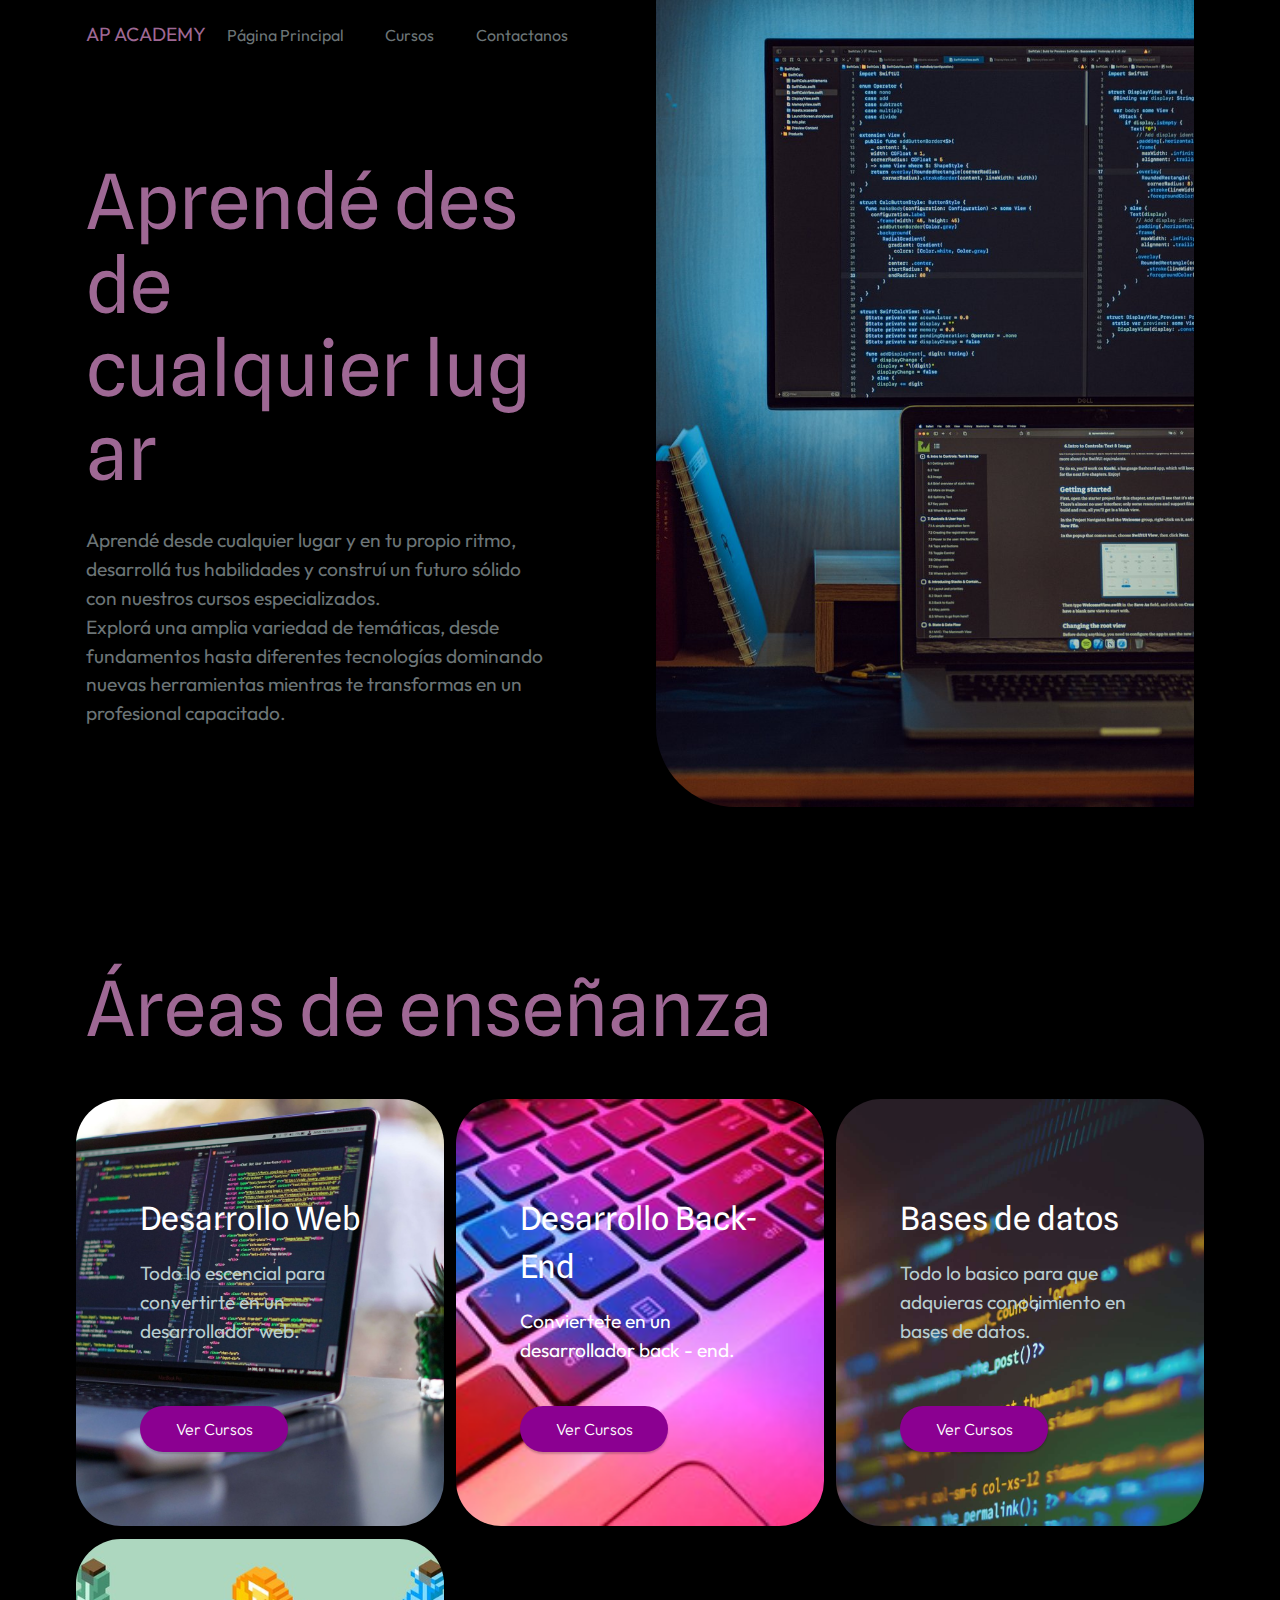
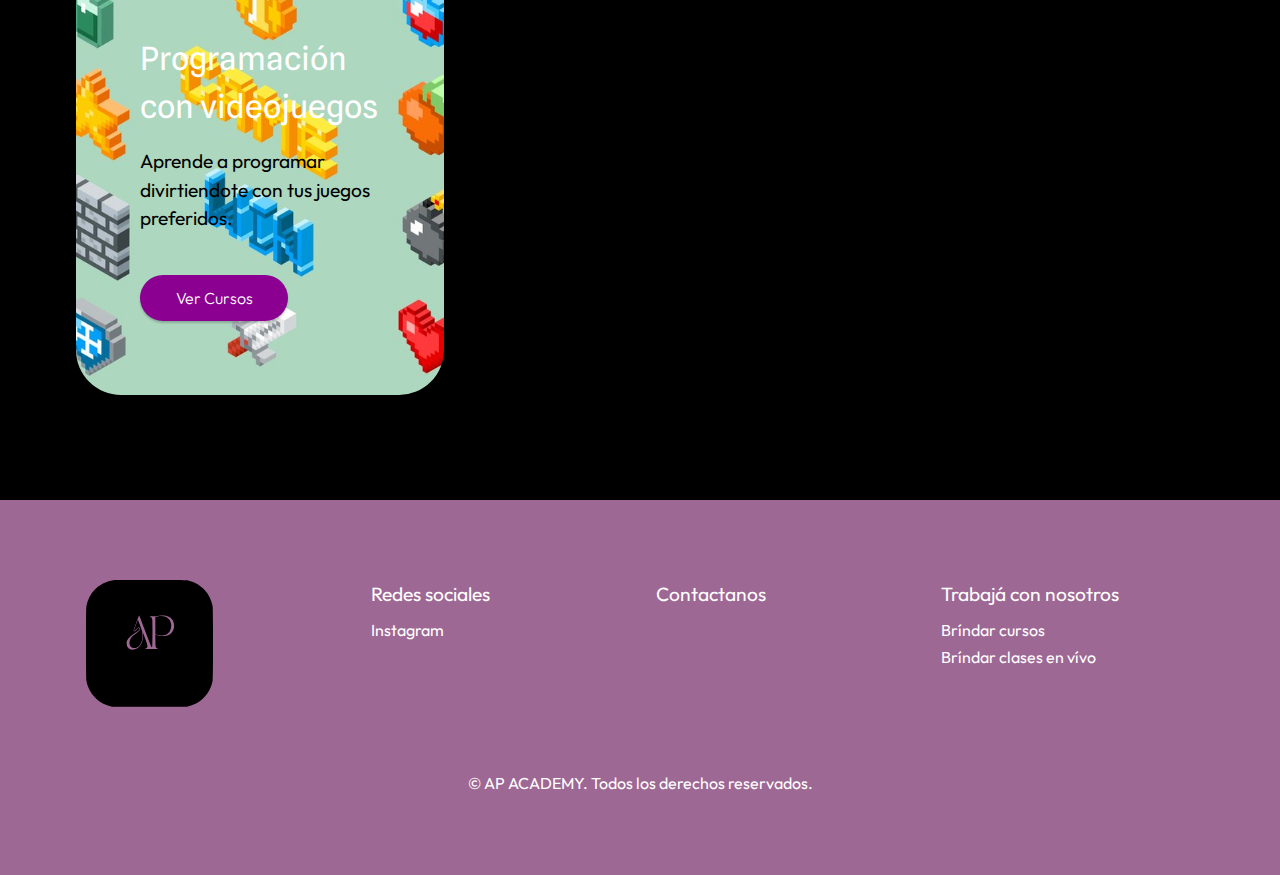
<file: index.html>
<!DOCTYPE html>
<html>
    <head>
        <meta charset="UTF-8" />
        <meta http-equiv="X-UA-Compatible" content="IE=edge" />

        <meta
            name="viewport"
            content="width=device-width, initial-scale=1, minimum-scale=1" />
        
        <link
            rel="shortcut icon"
            href="assets/images/logo.svg"
            type="image/x-icon" />
        <meta name="description" content />

        <title>Cursos De Programación - AP ACADEMY</title>
        <link rel="stylesheet" href="assets/bootstrap/css/bootstrap.min.css" />
        <link rel="stylesheet"
            href="assets/bootstrap/css/bootstrap-grid.min.css" />
        <link
            rel="stylesheet"
            href="assets/bootstrap/css/bootstrap-reboot.min.css" />
        <link rel="stylesheet" href="assets/dropdown/css/style.css" />
        <link rel="stylesheet" href="assets/socicon/css/styles.css" />
        <link rel="stylesheet" href="assets/theme/css/style.css" />
        <link
            rel="preload"
            href="https://fonts.googleapis.com/css?family=Spline+Sans:300,400,500,600,700&amp;display=swap"
            as="style"
            onload="this.onload=null;this.rel='stylesheet'" />
        <noscript>
            <link
                rel="stylesheet"
                href="https://fonts.googleapis.com/css?family=Spline+Sans:300,400,500,600,700&amp;display=swap" />
        </noscript>
        <link
            rel="preload"
            href="https://fonts.googleapis.com/css?family=Outfit:100,200,300,400,500,600,700,800,900&amp;display=swap"
            as="style"
            onload="this.onload=null;this.rel='stylesheet'" />
        <noscript>
            <link
                rel="stylesheet"
                href="https://fonts.googleapis.com/css?family=Outfit:100,200,300,400,500,600,700,800,900&amp;display=swap" />
        </noscript>
        <link
            rel="preload"
            as="style"
            href="assets/mobirise/css/mbr-additional.css" />
        <link
            rel="stylesheet"
            href="assets/mobirise/css/mbr-additional.css"
            type="text/css" />
    </head>

    <body>
        <section
            data-bs-version="5.1"
            class="menu menu2 cid-sUi45cOUMR"
            once="menu"
            id="menu2-2z">
            <nav class="navbar navbar-dropdown navbar-expand-lg">
                <div class="container">
                    <div class="brand-toggler-wrapper">
                        <div class="navbar-brand">
                            <span class="navbar-caption-wrap"><a
                                    class="navbar-caption display-7" href="#">AP ACADEMY</a></span>
                        </div>
                        <button
                            class="navbar-toggler"
                            type="button"
                            data-toggle="collapse"
                            data-bs-toggle="collapse"
                            data-target="#navbarSupportedContent"
                            data-bs-target="#navbarSupportedContent"
                            aria-controls="navbarNavAltMarkup"
                            aria-expanded="false"
                            aria-label="Toggle navigation">
                            <div class="hamburger">
                                <span></span>
                                <span></span>
                                <span></span>
                                <span></span>
                            </div>
                        </button>
                    </div>
                    <div class="collapse navbar-collapse"
                        id="navbarSupportedContent">
                        <ul class="navbar-nav nav-dropdown"
                            data-app-modern-menu="true">
                            <li class="nav-item">
                                <a class="nav-link link display-4" href="#">
                                    Página Principal</a>
                            </li>
                            <li class="nav-item">
                                <a class="nav-link link display-4" href="#courses">
                                    Cursos</a>
                            </li>
                            <li class="nav-item">
                                <a class="nav-link link display-4" href="formulario.html">Contactanos</a>
                            </li>
                        </ul>
                </div>
            </nav>
        </section>

        <section
            data-bs-version="5.1"
            class="header14 cid-sUi44yYF8T"
            id="header14-2y">
            <div class="container">
                <div class="row">
                    <div class="col-12 col-lg mt-5 py-5 mt-lg-0 pt-lg-0">
                        <div class="text-wrapper">
                            <h1
                                class="mbr-section-title mbr-fonts-style mb-4 display-2">
                                Aprendé&nbsp;desde cualquier&nbsp;lugar
                            </h1>
                            <p class="mbr-text mbr-fonts-style display-7">
                                Aprendé desde cualquier lugar y en tu propio ritmo,
                                desarrollá tus habilidades y construí un futuro sólido con nuestros cursos especializados.<br>
                                Explorá una amplia variedad de temáticas, desde fundamentos hasta diferentes tecnologías
                                dominando nuevas herramientas mientras te transformas en un profesional capacitado.                            
                            </p>
                        </div>
                    </div>
                    <div class="col-12 col-lg-6">
                        <div class="image-wrapper">
                            <img src="assets/images/perfil.jpg" alt />
                        </div>
                    </div>
                </div>
            </div>
        </section>

        <section id="courses"
            data-bs-version="5.1"
            class="features3 cid-sUd1kuqWFp"
            id="features3-1p">
            <div class="container">
                <div class="mbr-section-head">
                    <h4
                        class="mbr-section-title mbr-fonts-style align-left mb-0 display-2">
                        Áreas de enseñanza<br />
                    </h4>
                </div>
                <div class="row mt-5">
                    <div class="item features-image сol-12 col-md-6 col-lg-4">
                        <div class="element-wrapper" id="programming">
                            
                            <div class="item-content">
                                <h5 class="item-title mbr-fonts-style display-5" id="webtexto">Desarrollo Web</h5>

                                <p
                                    class="mbr-text mbr-fonts-style mt-3 display-7">
                                    Todo lo escencial para convertirte en un desarrollador web.<br />
                                </p>
                            </div>
                            <div class="mbr-section-btn item-footer mt-2">
                                <a
                                    href="desarrolloweb.html"
                                    class="btn btn-success item-btn display-4"
                                    target="">Ver Cursos</a>
                            </div>
                        </div>
                    </div>
                    <div class="item features-image сol-12 col-md-6 col-lg-4">
                        <div class="element-wrapper" id="agriculture">
                            <div class="item-content">
                                <h5 class="item-title mbr-fonts-style display-5">
                                    Desarrollo Back-End
                                </h5>

                                <p
                                    class="mbr-text mbr-fonts-style mt-3 display-7" id="backtexto">
                                    Conviertete en un desarrollador back - end.<br />
                                </p>
                            </div>
                            <div class="mbr-section-btn item-footer mt-2">
                                <a
                                    href="desarrolloback.html"
                                    class="btn btn-success item-btn display-4"
                                    target="">Ver Cursos</a>
                            </div>
                        </div>
                    </div>
                    <div class="item features-image сol-12 col-md-6 col-lg-4">
                        <div class="element-wrapper"id="stetics" >
                            <div class="item-content">
                                <h5 class="item-title mbr-fonts-style display-5">
                                    Bases de datos
                                </h5>
                                <p
                                    class="mbr-text mbr-fonts-style mt-3 display-7">
                                    Todo lo basico para que adquieras conocimiento en bases de datos.<br />
                                </p>
                            </div>
                            <div class="mbr-section-btn item-footer mt-2">
                                <a
                                    href="basededatos.html"
                                    class="btn btn-success item-btn display-4"
                                    target="">Ver Cursos</a>
                            </div>
                        </div>
                    </div>
                    <div class="item features-image сol-12 col-md-6 col-lg-4">
                        <div class="element-wrapper"id="games" >
                            <div class="item-content">
                                <h5 class="item-title mbr-fonts-style display-5">
                                    Programación con videojuegos
                                </h5>
                                <p
                                    class="mbr-text mbr-fonts-style mt-3 display-7" id="juegostexto">
                                    Aprende a programar divirtiendote con tus juegos preferidos.<br />
                                </p>
                            </div>
                            <div class="mbr-section-btn item-footer mt-2">
                                <a
                                    href="desarrollojuegos.html"
                                    class="btn btn-success item-btn display-4"
                                    target="">Ver Cursos</a>
                            </div>
                        </div>
                    </div>

                    <div class="item features-image сol-12 col-md-6 col-lg-4"></div>
                    <div class="item features-image сol-12 col-md-6 col-lg-4"></div>
                    <div class="item features-image сol-12 col-md-6 col-lg-4"></div>
                </div>
            </div>
        </section>

        <section
            data-bs-version="5.1"
            class="footer4 cid-sUhtfCFWgK"
            once="footers"
            id="footer4-29">
            <div class="container">
                <div class="row mbr-white">
                    <div class="col-6 col-lg-3 mb-3">
                        <div class="media-wrap col-12">
                            <a href="#">
                                <img src="assets/images/logo.svg" alt />
                            </a>
                        </div>
                    </div>
                    <div class="col-12 col-md-6 col-lg-3">
                        <h5
                            class="mbr-section-subtitle mbr-fonts-style mb-2 display-7">
                            Redes sociales
                        </h5>
                        <ul class="list mbr-fonts-style display-4">
                            <a href="https://www.instagram.com/APACADEMYLEARN/" target="_blank"><li class="mbr-text item-wrap">Instagram</li></a>
                        </ul>
                    </div>
                    <div class="col-12 col-md-6 col-lg-3">
                        <a href="formulario.html" target="_blank"><h5
                            class="mbr-section-subtitle mbr-fonts-style mb-2 display-7" id="contactext">
                            Contactanos
                        </h5>
                    </a>
                    </div>
                    <div class="col-12 col-md-6 col-lg-3">
                        <h5
                            class="mbr-section-subtitle mbr-fonts-style mb-2 display-7">
                            Trabajá con nosotros
                        </h5>
                        <ul class="list mbr-fonts-style display-4">
                            <a href="formulario.html" target="_blank"><li class="mbr-text item-wrap">Bríndar cursos</li></a>
                            <a href="formulario.html" target="_blank"><li class="mbr-text item-wrap">Bríndar clases en vívo</li></a>
                        </ul>
                    </div>
                    
                    <div class="col-12 mt-5">
                        <p
                            class="mbr-text mb-0 mbr-fonts-style copyright align-center display-4">
                            © AP ACADEMY. Todos los derechos reservados.
                        </p>
                    </div>
                </div>
            </div>
        </section>

        <script src="assets/bootstrap/js/bootstrap.bundle.min.js"></script>
        <script src="assets/smoothscroll/smooth-scroll.js"></script>
        <script src="assets/ytplayer/index.js"></script>
        <script src="assets/dropdown/js/navbar-dropdown.js"></script>
        <script src="assets/theme/js/script.js"></script>
    </body>
</html>
</file>
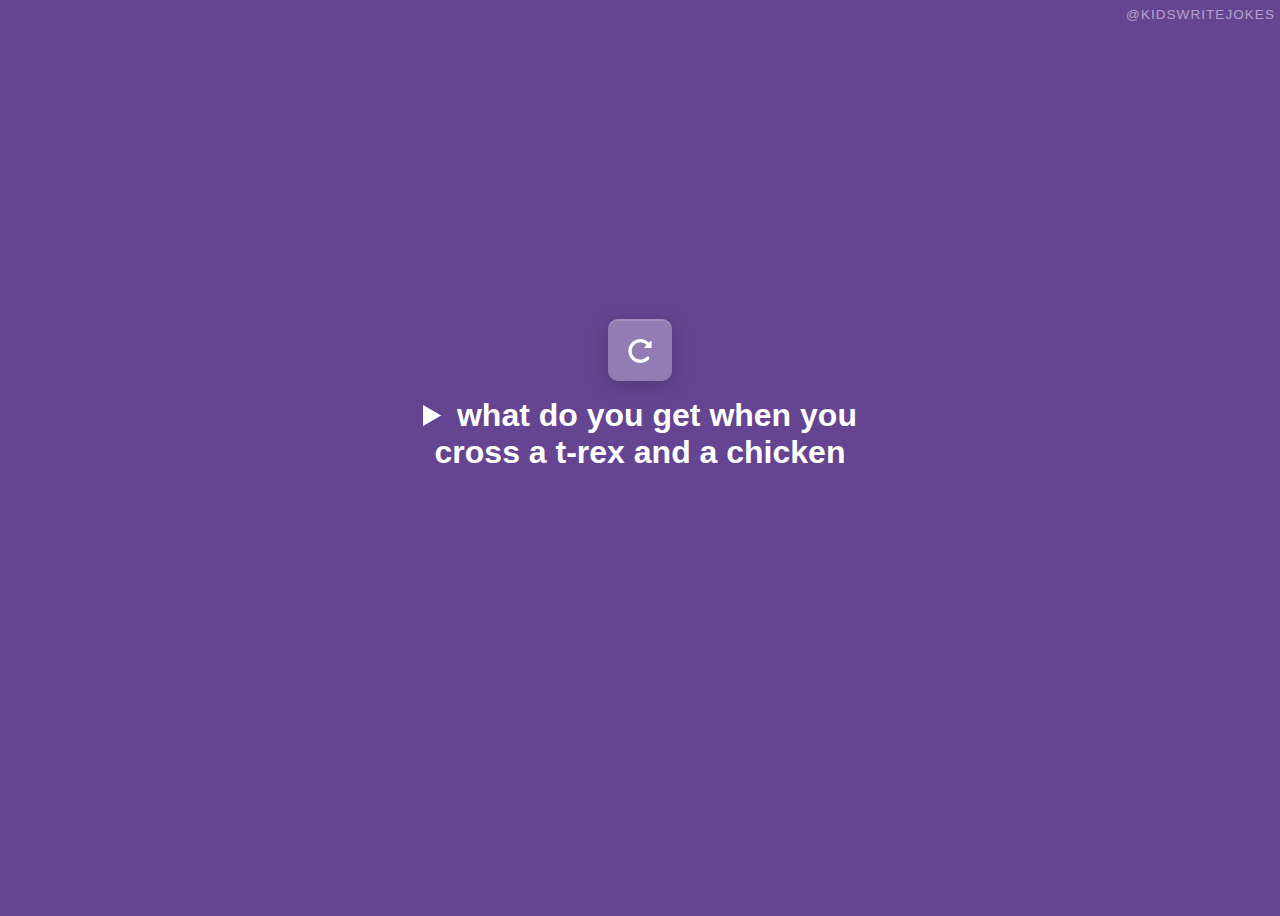
<file: detallesdecursos/index.html>
<!DOCTYPE html>
<html lang="en">
<head>
    <meta charset="UTF-8">
    <meta name="viewport" content="width=device-width, initial-scale=1.0">
    <title>Descripción</title>
    <link rel="stylesheet" href="style.css">
</head>
<body>
    <div class="container">
        <button title="refresh"><svg xmlns="http://www.w3.org/2000/svg" viewBox="0 0 174.7 174.7"><path d="M166.6 13.8l-13.8 13.8c-.4-.6-.9-1.2-1.4-1.7C134.9 9.3 113.1.3 89.9.3c-23.2 0-45 9.1-61.5 25.6C11.9 42.3 2.8 64.1 2.8 87.3s9.1 45 25.6 61.5 38.3 25.6 61.5 25.6c23.2 0 45-9.1 61.5-25.6 4.7-4.7 4.7-12.3 0-17-4.7-4.7-12.3-4.7-17 0-11.9 11.9-27.8 18.5-44.5 18.5s-32.6-6.6-44.5-18.5S26.9 104 26.9 87.3c0-16.8 6.6-32.6 18.5-44.5s27.8-18.5 44.5-18.5 32.6 6.6 44.5 18.5c.5.5 1.1 1 1.7 1.4l-16.4 16.4c-2 2-.4 5.3 2.2 5.3h46.8c1.5-.2 2.9-1.5 2.9-3.3l.2-46.6c.1-2.7-3.3-4.2-5.2-2.2z"/></svg></button>
        <div class="joke">
          <details>
            <summary class="setup">what do you get when you cross a t-rex and a chicken
            </summary>
            <span class="punchline">
              nothing but death
            </span>
          </details>
        </div>
      </div>
      
      <div class="credit">
        <a href="http://badkidsjokes.tumblr.com/">@KidsWriteJokes</a>
      </div>

      <script src="script.js"></script>
</body>
</html>
</file>
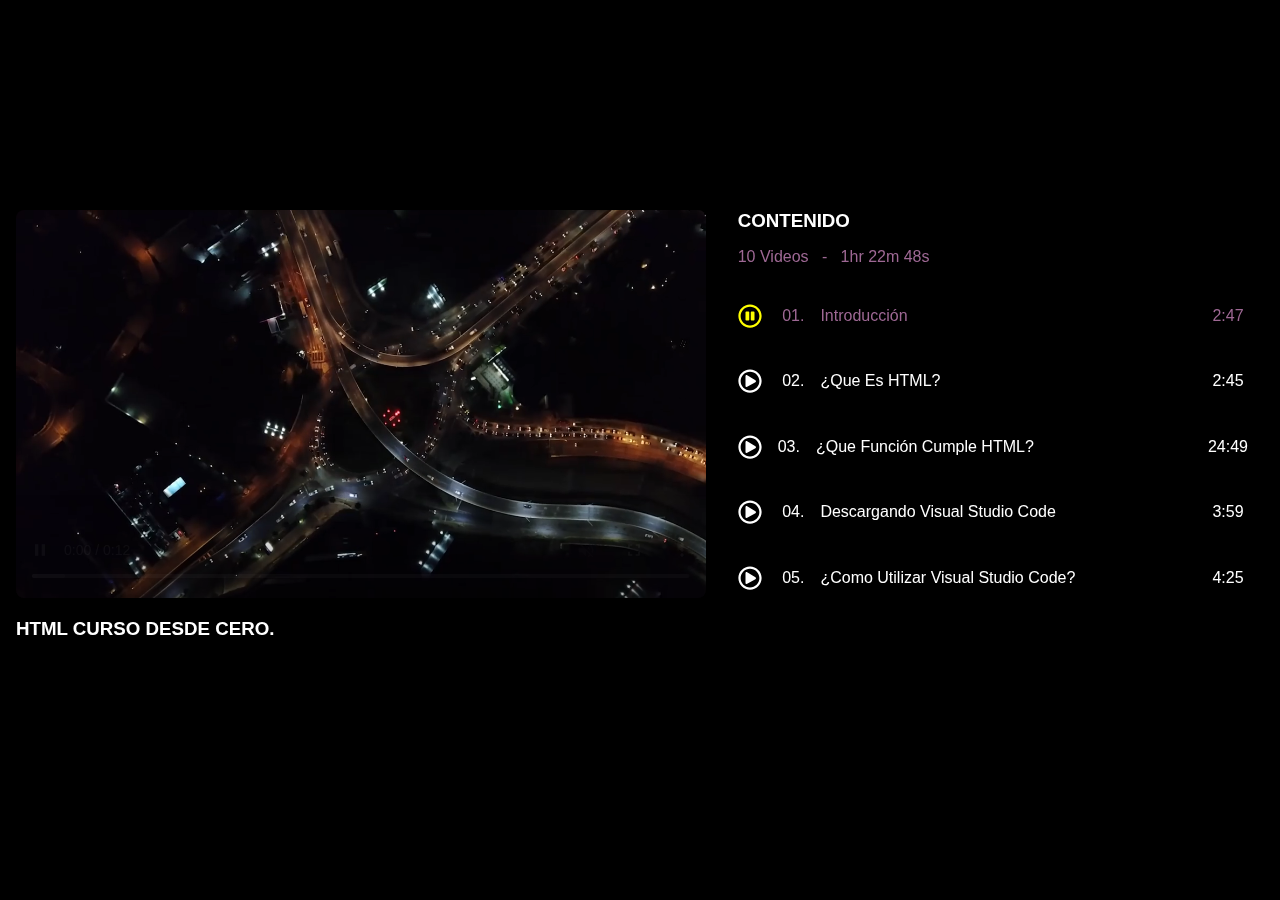
<file: Reproductor de video/videos/index.html>
<!DOCTYPE html>
<html lang="en">

<head>
    <meta charset="UTF-8">
    <meta name="viewport" content="width=device-width, initial-scale=1.0">
    <meta http-equiv="X-UA-Compatible" content="ie=edge">
    <title>Cursos de programación - AP ACADEMY</title>
    <link rel="stylesheet" href="style.css">
</head>

<body>

    <!-- Video Reproductor -->
    <main class="container">
        <section class="main-video">
            <video src="videos/manipulate text background.mp4" controls autoplay muted></video>
            <h3 class="title">HTML CURSO DESDE CERO.</h3>
        </section>

        <section class="video-playlist">
            <h3 class="title">CONTENIDO</h3>
            <p>10 Videos &nbsp; - &nbsp; 1hr 22m 48s</p>
            <div class="videos">

            </div>
        </section>
    </main>
    <script src="script.js"></script>
</body>

</html>
</file>
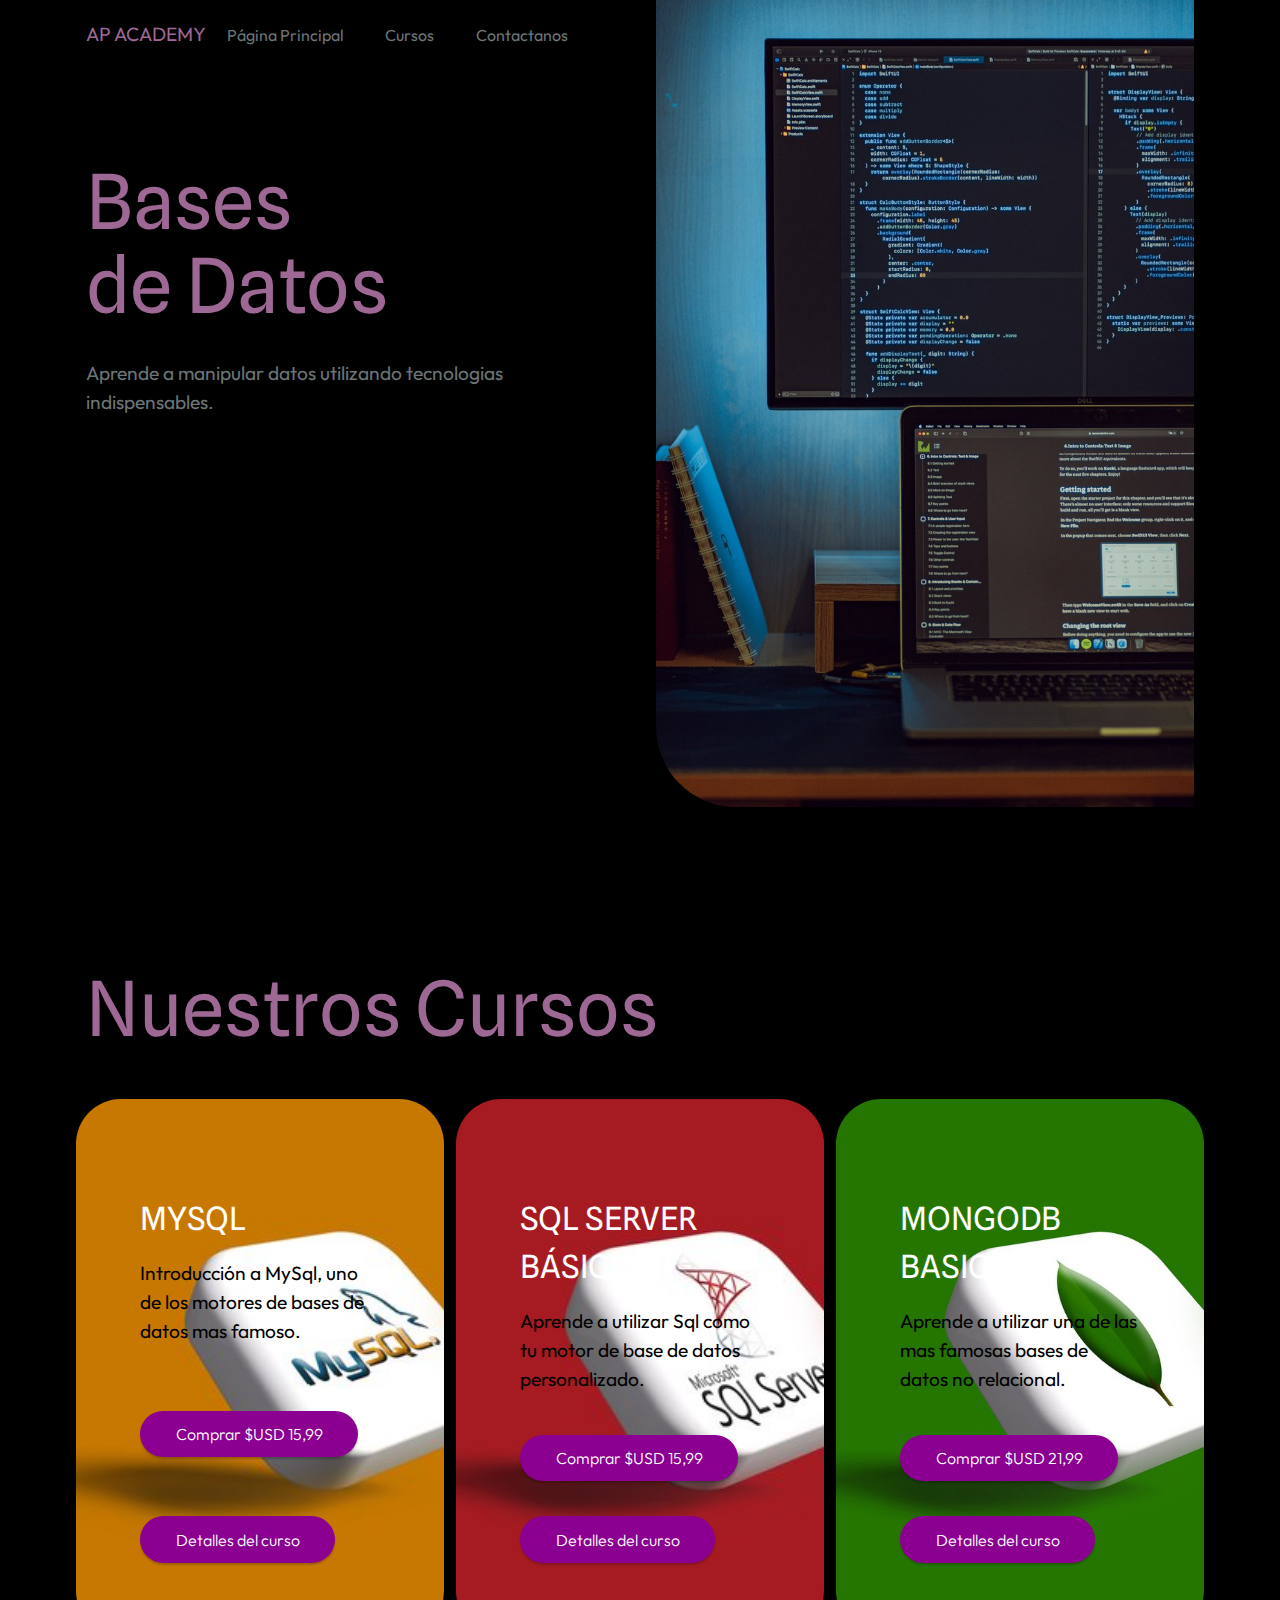
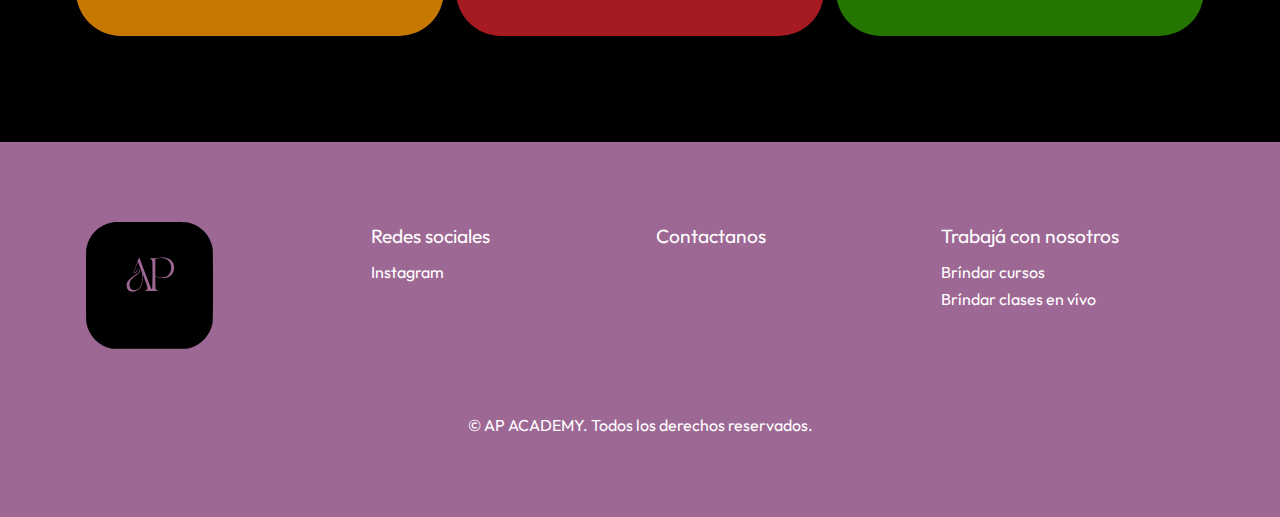
<file: basededatos.html>
<!DOCTYPE html>
<html>
    <head>
        <meta charset="UTF-8" />
        <meta http-equiv="X-UA-Compatible" content="IE=edge" />

        <meta
            name="viewport"
            content="width=device-width, initial-scale=1, minimum-scale=1" />
        
        <link
            rel="shortcut icon"
            href="assets/images/logo.svg"
            type="image/x-icon" />
        <meta name="description" content />

        <title>Bases de datos - AP ACADEMY</title>
        <link rel="stylesheet" href="assets/bootstrap/css/bootstrap.min.css" />
        <link rel="stylesheet"
            href="assets/bootstrap/css/bootstrap-grid.min.css" />
        <link
            rel="stylesheet"
            href="assets/bootstrap/css/bootstrap-reboot.min.css" />
        <link rel="stylesheet" href="assets/dropdown/css/style.css" />
        <link rel="stylesheet" href="assets/socicon/css/styles.css" />
        <link rel="stylesheet" href="assets/theme/css/style.css" />
        <link rel="stylesheet" href="popup.css">
        <link
            rel="preload"
            href="https://fonts.googleapis.com/css?family=Spline+Sans:300,400,500,600,700&amp;display=swap"
            as="style"
            onload="this.onload=null;this.rel='stylesheet'" />
        <noscript>
            <link
                rel="stylesheet"
                href="https://fonts.googleapis.com/css?family=Spline+Sans:300,400,500,600,700&amp;display=swap" />
        </noscript>
        <link
            rel="preload"
            href="https://fonts.googleapis.com/css?family=Outfit:100,200,300,400,500,600,700,800,900&amp;display=swap"
            as="style"
            onload="this.onload=null;this.rel='stylesheet'" />
        <noscript>
            <link
                rel="stylesheet"
                href="https://fonts.googleapis.com/css?family=Outfit:100,200,300,400,500,600,700,800,900&amp;display=swap" />
        </noscript>
        <link
            rel="preload"
            as="style"
            href="assets/mobirise/css/mbr-additional.css" />
        <link
            rel="stylesheet"
            href="assets/mobirise/css/mbr-additional.css"
            type="text/css" />
    </head>

    <body>
        <section
            data-bs-version="5.1"
            class="menu menu2 cid-sUi45cOUMR"
            once="menu"
            id="menu2-2z">
            <nav class="navbar navbar-dropdown navbar-expand-lg">
                <div class="container">
                    <div class="brand-toggler-wrapper">
                        <div class="navbar-brand">
                            <span class="navbar-caption-wrap"><a
                                    class="navbar-caption display-7" href="index.html">AP ACADEMY</a></span>
                        </div>
                        <button
                            class="navbar-toggler"
                            type="button"
                            data-toggle="collapse"
                            data-bs-toggle="collapse"
                            data-target="#navbarSupportedContent"
                            data-bs-target="#navbarSupportedContent"
                            aria-controls="navbarNavAltMarkup"
                            aria-expanded="false"
                            aria-label="Toggle navigation">
                            <div class="hamburger">
                                <span></span>
                                <span></span>
                                <span></span>
                                <span></span>
                            </div>
                        </button>
                    </div>
                    <div class="collapse navbar-collapse"
                        id="navbarSupportedContent">
                        <ul class="navbar-nav nav-dropdown"
                            data-app-modern-menu="true">
                            <li class="nav-item">
                                <a class="nav-link link display-4" href="index.html">
                                    Página Principal</a>
                            </li>
                            <li class="nav-item">
                                <a class="nav-link link display-4" href="#frontcourses">
                                    Cursos</a>
                            </li>
                            <li class="nav-item">
                                <a class="nav-link link display-4" href="formulario.html">Contactanos</a>
                            </li>
                        </ul>

                    </div>
                </div>
            </nav>
        </section>

        <section
            data-bs-version="5.1"
            class="header14 cid-sUi44yYF8T"
            id="header14-2y">
            <div class="container">
                <div class="row">
                    <div class="col-12 col-lg mt-5 py-5 mt-lg-0 pt-lg-0">
                        <div class="text-wrapper">
                            <h1
                                class="mbr-section-title mbr-fonts-style mb-4 display-2">
                                Bases de&nbsp;Datos
                            </h1>
                            <p class="mbr-text mbr-fonts-style display-7">
                                Aprende a manipular datos utilizando tecnologias indispensables.                           
                            </p>
                        </div>
                    </div>
                    <div class="col-12 col-lg-6">
                        <div class="image-wrapper">
                            <img src="assets/images/perfil.jpg" alt />
                        </div>
                    </div>
                </div>
            </div>
        </section>

        <section id="frontcourses"
            data-bs-version="5.1"
            class="features3 cid-sUd1kuqWFp"
            id="features3-1p">
            <div class="container">
                <div class="mbr-section-head">
                    <h4
                        class="mbr-section-title mbr-fonts-style align-left mb-0 display-2">
                        Nuestros Cursos<br />
                    </h4>
                </div>
                <div class="row mt-5">
                    <div class="item features-image сol-12 col-md-6 col-lg-4">
                        <div class="element-wrapper" id="mysql">
                            
                            <div class="item-content">
                                <h5 class="item-title mbr-fonts-style display-5">MYSQL</h5>

                                <p
                                    class="mbr-text mbr-fonts-style mt-3 display-7" id="mysqloscuro">
                                    Introducción a MySql, uno de los motores de bases de datos mas famoso.<br />
                                </p>
                            </div>
                            <div class="mbr-section-btn item-footer mt-2">
                                <a
                                    href="formulario.html" target="_blank"
                                    class="btn btn-success item-btn display-4"
                                    target="">Comprar $USD 15,99</a>
                            </div>
                            <div class="mbr-section-btn item-footer mt-2">
                                <a class="btn btn-success item-btn display-4" id="botonpopup" href="#popup1">Detalles del curso</a>
                            </div>
    <div id="popup1" class="overlay">
        <div class="popup">
            <h2>Detalles del aprendizaje</h2>
            <a class="close" href="#cursos">&times;</a>
            <div class="content">
                <p>Clases virtuales con el aprendizaje escencial.</p>
            </div>
        </div>
    </div>
                        </div>
                    </div>
                    <div class="item features-image сol-12 col-md-6 col-lg-4">
                        <div class="element-wrapper" id="sql">
                            <div class="item-content">
                                <h5 class="item-title mbr-fonts-style display-5">
                                    SQL SERVER BÁSICO
                                </h5>

                                <p
                                    class="mbr-text mbr-fonts-style mt-3 display-7" id="sqloscuro">
                                    Aprende a utilizar Sql como tu motor de base de datos personalizado.<br />
                                </p>
                            </div>
                            <div class="mbr-section-btn item-footer mt-2">
                                <a
                                    href="formulario.html" target="_blank"
                                    class="btn btn-success item-btn display-4"
                                    target="">Comprar $USD 15,99</a>
                            </div>
                            <div class="mbr-section-btn item-footer mt-2">
                                <a class="btn btn-success item-btn display-4" id="botonpopup" href="#popup1">Detalles del curso</a>
                            </div>
    <div id="popup1" class="overlay">
        <div class="popup">
            <h2>Detalles del aprendizaje</h2>
            <a class="close" href="#cursos">&times;</a>
            <div class="content">
                <p>Clases virtuales con el aprendizaje escencial.</p>
            </div>
        </div>
    </div>
                        </div>
                    </div>
                    <div class="item features-image сol-12 col-md-6 col-lg-4">
                        <div class="element-wrapper"id="mongo" >
                            <div class="item-content">
                                <h5 class="item-title mbr-fonts-style display-5" id="intro">
                                     MONGODB BASICO
                                </h5>
                                <p
                                    class="mbr-text mbr-fonts-style mt-3 display-7" id="oscurointro">
                                    Aprende a utilizar una de las mas famosas bases de datos no relacional.<br />
                                </p>
                            </div>
                            <div class="mbr-section-btn item-footer mt-2">
                                <a
                                    href="formulario.html" target="_blank"
                                    class="btn btn-success item-btn display-4"
                                    target="">Comprar $USD 21,99</a>
                            </div>
                            <div class="mbr-section-btn item-footer mt-2">
                                <a class="btn btn-success item-btn display-4" id="botonpopup" href="#popup1">Detalles del curso</a>
                            </div>
    <div id="popup1" class="overlay">
        <div class="popup">
            <h2>Detalles del aprendizaje</h2>
            <a class="close" href="#cursos">&times;</a>
            <div class="content">
                <p>Clases virtuales con el aprendizaje escencial.</p>
            </div>
        </div>
    </div>
                        </div>
                    </div>

                    <div class="item features-image сol-12 col-md-6 col-lg-4"></div>
                    <div class="item features-image сol-12 col-md-6 col-lg-4"></div>
                    <div class="item features-image сol-12 col-md-6 col-lg-4"></div>
                </div>
            </div>
        </section>

        <section
            data-bs-version="5.1"
            class="footer4 cid-sUhtfCFWgK"
            once="footers"
            id="footer4-29">
            <div class="container">
                <div class="row mbr-white">
                    <div class="col-6 col-lg-3 mb-3">
                        <div class="media-wrap col-12">
                            <a href="#">
                                <img src="assets/images/logo.svg" alt />
                            </a>
                        </div>
                    </div>
                    <div class="col-12 col-md-6 col-lg-3">
                        <h5
                            class="mbr-section-subtitle mbr-fonts-style mb-2 display-7">
                            Redes sociales
                        </h5>
                        <ul class="list mbr-fonts-style display-4">
                            <a href="https://www.instagram.com/APACADEMYLEARN/" target="_blank"><li class="mbr-text item-wrap">Instagram</li></a>
                        </ul>
                    </div>
                    <div class="col-12 col-md-6 col-lg-3">
                        <a href="formulario.html" target="_blank"><h5
                            class="mbr-section-subtitle mbr-fonts-style mb-2 display-7" id="contactext">
                            Contactanos
                        </h5>
                    </a>
                    </div>
                    <div class="col-12 col-md-6 col-lg-3">
                        <h5
                            class="mbr-section-subtitle mbr-fonts-style mb-2 display-7">
                            Trabajá con nosotros
                        </h5>
                        <ul class="list mbr-fonts-style display-4">
                            <a href="formulario.html" target="_blank"><li class="mbr-text item-wrap">Bríndar cursos</li></a>
                            <a href="formulario.html" target="_blank"><li class="mbr-text item-wrap">Bríndar clases en vívo</li></a>
                        </ul>
                    </div>
                    
                    <div class="col-12 mt-5">
                        <p
                            class="mbr-text mb-0 mbr-fonts-style copyright align-center display-4">
                            © AP ACADEMY. Todos los derechos reservados.
                        </p>
                    </div>
                </div>
            </div>
        </section>


        <script src="assets/bootstrap/js/bootstrap.bundle.min.js"></script>
        <script src="assets/smoothscroll/smooth-scroll.js"></script>
        <script src="assets/ytplayer/index.js"></script>
        <script src="assets/dropdown/js/navbar-dropdown.js"></script>
        <script src="assets/theme/js/script.js"></script>
    </body>
</html>
</file>
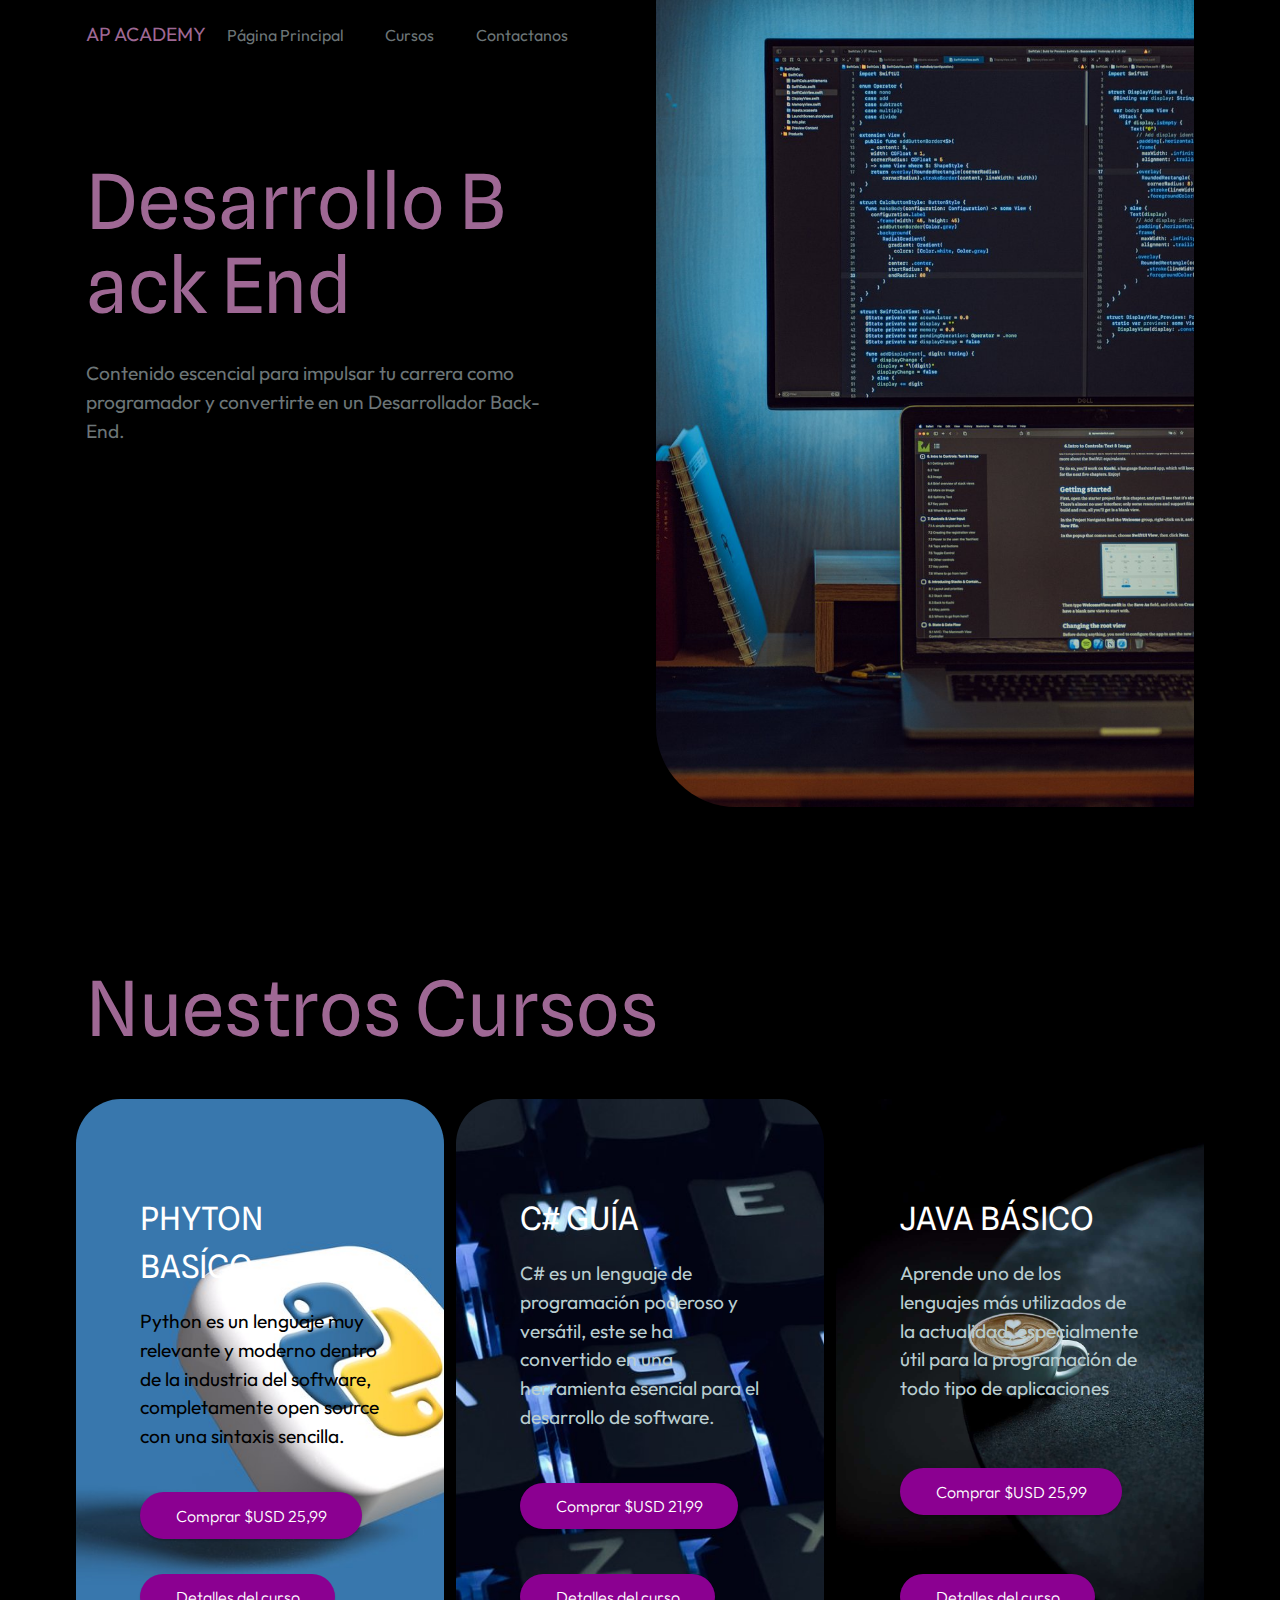
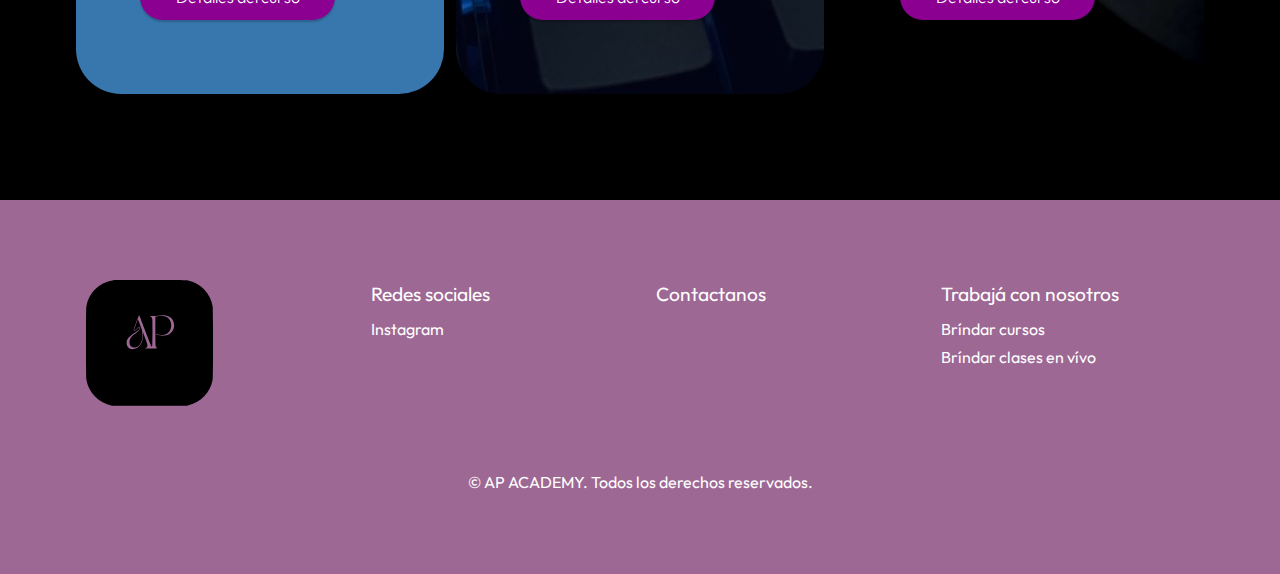
<file: desarrolloback.html>
<!DOCTYPE html>
<html>
    <head>
        <meta charset="UTF-8" />
        <meta http-equiv="X-UA-Compatible" content="IE=edge" />

        <meta
            name="viewport"
            content="width=device-width, initial-scale=1, minimum-scale=1" />
        
        <link
            rel="shortcut icon"
            href="assets/images/logo.svg"
            type="image/x-icon" />
        <meta name="description" content />

        <title>Desarrollo Back-end - AP ACADEMY</title>
        <link rel="stylesheet" href="assets/bootstrap/css/bootstrap.min.css" />
        <link rel="stylesheet"
            href="assets/bootstrap/css/bootstrap-grid.min.css" />
        <link
            rel="stylesheet"
            href="assets/bootstrap/css/bootstrap-reboot.min.css" />
        <link rel="stylesheet" href="assets/dropdown/css/style.css" />
        <link rel="stylesheet" href="assets/socicon/css/styles.css" />
        <link rel="stylesheet" href="assets/theme/css/style.css" />
        <link rel="stylesheet" href="popup.css">
        <link
            rel="preload"
            href="https://fonts.googleapis.com/css?family=Spline+Sans:300,400,500,600,700&amp;display=swap"
            as="style"
            onload="this.onload=null;this.rel='stylesheet'" />
        <noscript>
            <link
                rel="stylesheet"
                href="https://fonts.googleapis.com/css?family=Spline+Sans:300,400,500,600,700&amp;display=swap" />
        </noscript>
        <link
            rel="preload"
            href="https://fonts.googleapis.com/css?family=Outfit:100,200,300,400,500,600,700,800,900&amp;display=swap"
            as="style"
            onload="this.onload=null;this.rel='stylesheet'" />
        <noscript>
            <link
                rel="stylesheet"
                href="https://fonts.googleapis.com/css?family=Outfit:100,200,300,400,500,600,700,800,900&amp;display=swap" />
        </noscript>
        <link
            rel="preload"
            as="style"
            href="assets/mobirise/css/mbr-additional.css" />
        <link
            rel="stylesheet"
            href="assets/mobirise/css/mbr-additional.css"
            type="text/css" />
    </head>

    <body>
        <section
            data-bs-version="5.1"
            class="menu menu2 cid-sUi45cOUMR"
            once="menu"
            id="menu2-2z">
            <nav class="navbar navbar-dropdown navbar-expand-lg">
                <div class="container">
                    <div class="brand-toggler-wrapper">
                        <div class="navbar-brand">
                            <span class="navbar-caption-wrap"><a
                                    class="navbar-caption display-7" href="index.html">AP ACADEMY</a></span>
                        </div>
                        <button
                            class="navbar-toggler"
                            type="button"
                            data-toggle="collapse"
                            data-bs-toggle="collapse"
                            data-target="#navbarSupportedContent"
                            data-bs-target="#navbarSupportedContent"
                            aria-controls="navbarNavAltMarkup"
                            aria-expanded="false"
                            aria-label="Toggle navigation">
                            <div class="hamburger">
                                <span></span>
                                <span></span>
                                <span></span>
                                <span></span>
                            </div>
                        </button>
                    </div>
                    <div class="collapse navbar-collapse"
                        id="navbarSupportedContent">
                        <ul class="navbar-nav nav-dropdown"
                            data-app-modern-menu="true">
                            <li class="nav-item">
                                <a class="nav-link link display-4" href="index.html">
                                    Página Principal</a>
                            </li>
                            <li class="nav-item">
                                <a class="nav-link link display-4" href="#frontcourses">
                                    Cursos</a>
                            </li>
                            <li class="nav-item">
                                <a class="nav-link link display-4" href="formulario.html">Contactanos</a>
                            </li>
                        </ul>

                    </div>
                </div>
            </nav>
        </section>

        <section
            data-bs-version="5.1"
            class="header14 cid-sUi44yYF8T"
            id="header14-2y">
            <div class="container">
                <div class="row">
                    <div class="col-12 col-lg mt-5 py-5 mt-lg-0 pt-lg-0">
                        <div class="text-wrapper">
                            <h1
                                class="mbr-section-title mbr-fonts-style mb-4 display-2">
                                Desarrollo&nbsp;Back End
                            </h1>
                            <p class="mbr-text mbr-fonts-style display-7">
                                Contenido escencial para impulsar tu carrera como programador y convertirte en un Desarrollador Back-End.                            
                            </p>
                        </div>
                    </div>
                    <div class="col-12 col-lg-6">
                        <div class="image-wrapper">
                            <img src="assets/images/perfil.jpg" alt />
                        </div>
                    </div>
                </div>
            </div>
        </section>

        <section id="frontcourses"
            data-bs-version="5.1"
            class="features3 cid-sUd1kuqWFp"
            id="features3-1p">
            <div class="container">
                <div class="mbr-section-head">
                    <h4
                        class="mbr-section-title mbr-fonts-style align-left mb-0 display-2">
                        Nuestros Cursos<br />
                    </h4>
                </div>
                <div class="row mt-5">
                    <div class="item features-image сol-12 col-md-6 col-lg-4">
                        <div class="element-wrapper" id="phyton">
                            
                            <div class="item-content">
                                <h5 class="item-title mbr-fonts-style display-5">PHYTON BASÍCO</h5>

                                <p
                                    class="mbr-text mbr-fonts-style mt-3 display-7" id="phytontext">
                                    Python es un lenguaje muy relevante y moderno dentro de la industria del software, completamente open source con una sintaxis sencilla.<br />
                                </p>
                            </div>
                            <div class="mbr-section-btn item-footer mt-2">
                                <a
                                    href="formulario.html" target="_blank"
                                    class="btn btn-success item-btn display-4"
                                    target="">Comprar $USD 25,99</a>
                            </div>
                            <div class="mbr-section-btn item-footer mt-2">
                                <a class="btn btn-success item-btn display-4" id="botonpopup" href="#popup1">Detalles del curso</a>
                            </div>
    <div id="popup1" class="overlay">
        <div class="popup">
            <h2>Detalles del aprendizaje</h2>
            <a class="close" href="#cursos">&times;</a>
            <div class="content">
                <p>Clases virtuales con el aprendizaje escencial.</p>
            </div>
        </div>
    </div>
                        </div>
                    </div>
                    <div class="item features-image сol-12 col-md-6 col-lg-4">
                        <div class="element-wrapper" id="csharp">
                            <div class="item-content">
                                <h5 class="item-title mbr-fonts-style display-5">
                                    C# GUÍA
                                </h5>

                                <p
                                    class="mbr-text mbr-fonts-style mt-3 display-7">
                                    C# es un lenguaje de programación poderoso y versátil, este se ha convertido en una herramienta esencial 
                                    para el desarrollo de software.<br />
                                </p>
                            </div>
                            <div class="mbr-section-btn item-footer mt-2">
                                <a
                                    href="formulario.html" target="_blank"
                                    class="btn btn-success item-btn display-4"
                                    target="">Comprar $USD 21,99</a>
                            </div>
                            <div class="mbr-section-btn item-footer mt-2">
                                <a class="btn btn-success item-btn display-4" id="botonpopup" href="#popup1">Detalles del curso</a>
                            </div>
    <div id="popup1" class="overlay">
        <div class="popup">
            <h2>Detalles del aprendizaje</h2>
            <a class="close" href="#cursos">&times;</a>
            <div class="content">
                <p>Clases virtuales con el aprendizaje escencial.</p>
            </div>
        </div>
    </div>
                        </div>
                    </div>
                    <div class="item features-image сol-12 col-md-6 col-lg-4">
                        <div class="element-wrapper"id="java" >
                            <div class="item-content">
                                <h5 class="item-title mbr-fonts-style display-5">
                                     JAVA BÁSICO
                                </h5>
                                <p
                                    class="mbr-text mbr-fonts-style mt-3 display-7">
                                    Aprende uno de los lenguajes más utilizados de la actualidad, especialmente útil para la programación de todo tipo de aplicaciones<br />
                                </p>
                            </div>
                            <div class="mbr-section-btn item-footer mt-2">
                                <a
                                    href="formulario.html" target="_blank"
                                    class="btn btn-success item-btn display-4"
                                    target="">Comprar $USD 25,99</a>
                            </div>
                            <div class="mbr-section-btn item-footer mt-2">
                                <a class="btn btn-success item-btn display-4" id="botonpopup" href="#popup1">Detalles del curso</a>
                            </div>
    <div id="popup1" class="overlay">
        <div class="popup">
            <h2>Detalles del aprendizaje</h2>
            <a class="close" href="#cursos">&times;</a>
            <div class="content">
                <p>Clases virtuales con el aprendizaje escencial.</p>
            </div>
        </div>
    </div>
                        </div>
                    </div>

                    <div class="item features-image сol-12 col-md-6 col-lg-4"></div>
                    <div class="item features-image сol-12 col-md-6 col-lg-4"></div>
                    <div class="item features-image сol-12 col-md-6 col-lg-4"></div>
                </div>
            </div>
        </section>

        <section
            data-bs-version="5.1"
            class="footer4 cid-sUhtfCFWgK"
            once="footers"
            id="footer4-29">
            <div class="container">
                <div class="row mbr-white">
                    <div class="col-6 col-lg-3 mb-3">
                        <div class="media-wrap col-12">
                            <a href="#">
                                <img src="assets/images/logo.svg" alt />
                            </a>
                        </div>
                    </div>
                    <div class="col-12 col-md-6 col-lg-3">
                        <h5
                            class="mbr-section-subtitle mbr-fonts-style mb-2 display-7">
                            Redes sociales
                        </h5>
                        <ul class="list mbr-fonts-style display-4">
                            <a href="https://www.instagram.com/APACADEMYLEARN/" target="_blank"><li class="mbr-text item-wrap">Instagram</li></a>
                        </ul>
                    </div>
                    <div class="col-12 col-md-6 col-lg-3">
                        <a href="formulario.html" target="_blank"><h5
                            class="mbr-section-subtitle mbr-fonts-style mb-2 display-7" id="contactext">
                            Contactanos
                        </h5>
                    </a>
                    </div>
                    <div class="col-12 col-md-6 col-lg-3">
                        <h5
                            class="mbr-section-subtitle mbr-fonts-style mb-2 display-7">
                            Trabajá con nosotros
                        </h5>
                        <ul class="list mbr-fonts-style display-4">
                            <a href="formulario.html" target="_blank"><li class="mbr-text item-wrap">Bríndar cursos</li></a>
                            <a href="formulario.html" target="_blank"><li class="mbr-text item-wrap">Bríndar clases en vívo</li></a>
                        </ul>
                    </div>
                    
                    <div class="col-12 mt-5">
                        <p
                            class="mbr-text mb-0 mbr-fonts-style copyright align-center display-4">
                            © AP ACADEMY. Todos los derechos reservados.
                        </p>
                    </div>
                </div>
            </div>
        </section>


        <script src="assets/bootstrap/js/bootstrap.bundle.min.js"></script>
        <script src="assets/smoothscroll/smooth-scroll.js"></script>
        <script src="assets/ytplayer/index.js"></script>
        <script src="assets/dropdown/js/navbar-dropdown.js"></script>
        <script src="assets/theme/js/script.js"></script>
    </body>
</html>
</file>
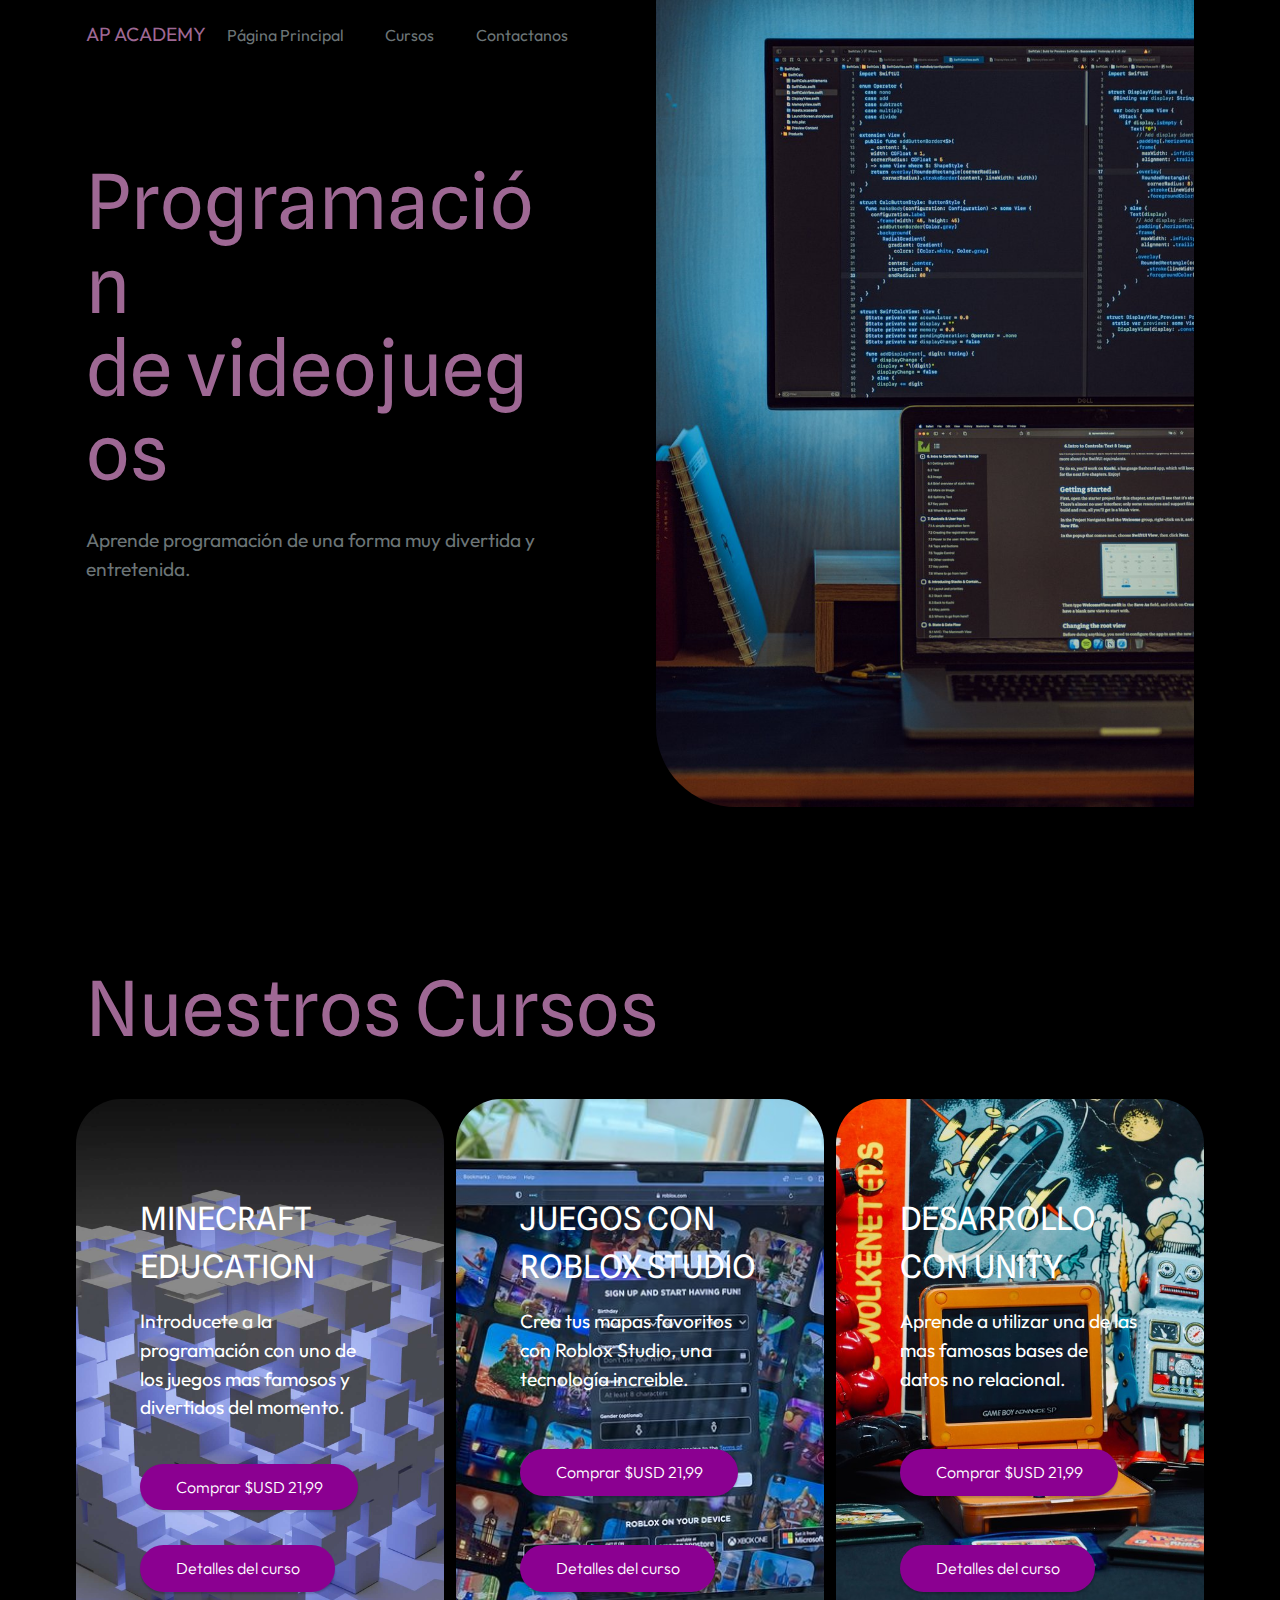
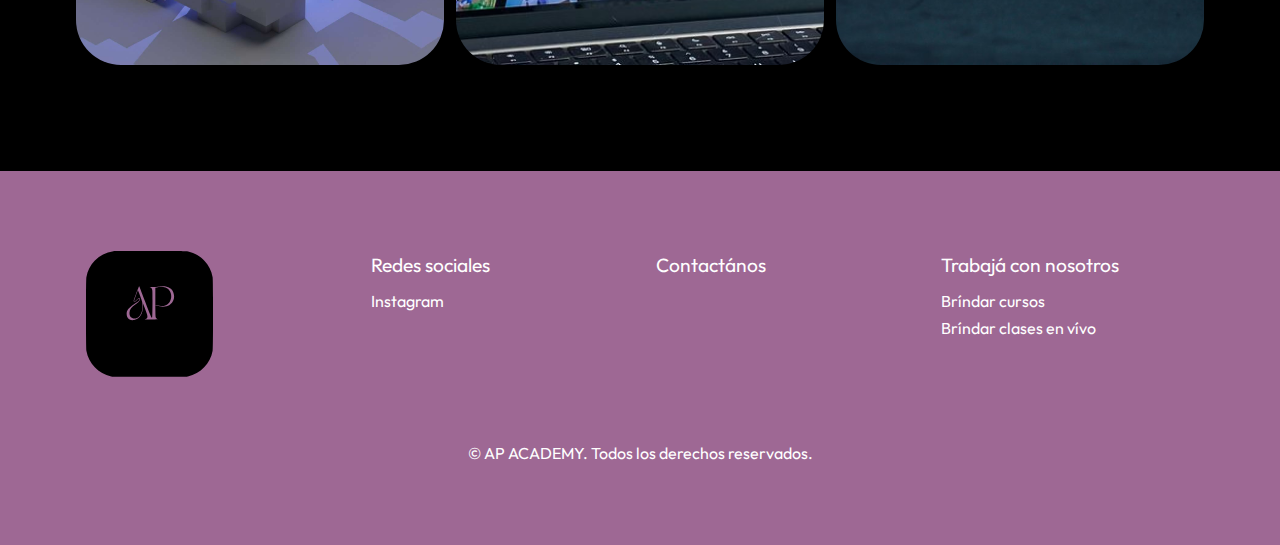
<file: desarrollojuegos.html>
<!DOCTYPE html>
<html>
    <head>
        <meta charset="UTF-8" />
        <meta http-equiv="X-UA-Compatible" content="IE=edge" />

        <meta
            name="viewport"
            content="width=device-width, initial-scale=1, minimum-scale=1" />
        
        <link
            rel="shortcut icon"
            href="assets/images/logo.svg"
            type="image/x-icon" />
        <meta name="description" content />

        <title>Programación con videojuegos - AP ACADEMY</title>
        <link rel="stylesheet" href="assets/bootstrap/css/bootstrap.min.css" />
        <link rel="stylesheet"
            href="assets/bootstrap/css/bootstrap-grid.min.css" />
        <link
            rel="stylesheet"
            href="assets/bootstrap/css/bootstrap-reboot.min.css" />
        <link rel="stylesheet" href="assets/dropdown/css/style.css" />
        <link rel="stylesheet" href="assets/socicon/css/styles.css" />
        <link rel="stylesheet" href="assets/theme/css/style.css" />
        <link rel="stylesheet" href="popup.css">
        <link
            rel="preload"
            href="https://fonts.googleapis.com/css?family=Spline+Sans:300,400,500,600,700&amp;display=swap"
            as="style"
            onload="this.onload=null;this.rel='stylesheet'" />
        <noscript>
            <link
                rel="stylesheet"
                href="https://fonts.googleapis.com/css?family=Spline+Sans:300,400,500,600,700&amp;display=swap" />
        </noscript>
        <link
            rel="preload"
            href="https://fonts.googleapis.com/css?family=Outfit:100,200,300,400,500,600,700,800,900&amp;display=swap"
            as="style"
            onload="this.onload=null;this.rel='stylesheet'" />
        <noscript>
            <link
                rel="stylesheet"
                href="https://fonts.googleapis.com/css?family=Outfit:100,200,300,400,500,600,700,800,900&amp;display=swap" />
        </noscript>
        <link
            rel="preload"
            as="style"
            href="assets/mobirise/css/mbr-additional.css" />
        <link
            rel="stylesheet"
            href="assets/mobirise/css/mbr-additional.css"
            type="text/css" />
    </head>

    <body>
        <section
            data-bs-version="5.1"
            class="menu menu2 cid-sUi45cOUMR"
            once="menu"
            id="menu2-2z">
            <nav class="navbar navbar-dropdown navbar-expand-lg">
                <div class="container">
                    <div class="brand-toggler-wrapper">
                        <div class="navbar-brand">
                            <span class="navbar-caption-wrap"><a
                                    class="navbar-caption display-7" href="index.html">AP ACADEMY</a></span>
                        </div>
                        <button
                            class="navbar-toggler"
                            type="button"
                            data-toggle="collapse"
                            data-bs-toggle="collapse"
                            data-target="#navbarSupportedContent"
                            data-bs-target="#navbarSupportedContent"
                            aria-controls="navbarNavAltMarkup"
                            aria-expanded="false"
                            aria-label="Toggle navigation">
                            <div class="hamburger">
                                <span></span>
                                <span></span>
                                <span></span>
                                <span></span>
                            </div>
                        </button>
                    </div>
                    <div class="collapse navbar-collapse"
                        id="navbarSupportedContent">
                        <ul class="navbar-nav nav-dropdown"
                            data-app-modern-menu="true">
                            <li class="nav-item">
                                <a class="nav-link link display-4" href="index.html">
                                    Página Principal</a>
                            </li>
                            <li class="nav-item">
                                <a class="nav-link link display-4" href="#frontcourses">
                                    Cursos</a>
                            </li>
                            <li class="nav-item">
                                <a class="nav-link link display-4" href="formulario.html">Contactanos</a>
                            </li>
                        </ul>

                    </div>
                </div>
            </nav>
        </section>

        <section
            data-bs-version="5.1"
            class="header14 cid-sUi44yYF8T"
            id="header14-2y">
            <div class="container">
                <div class="row">
                    <div class="col-12 col-lg mt-5 py-5 mt-lg-0 pt-lg-0">
                        <div class="text-wrapper">
                            <h1
                                class="mbr-section-title mbr-fonts-style mb-4 display-2">
                                Programación de&nbsp;videojuegos
                            </h1>
                            <p class="mbr-text mbr-fonts-style display-7">
                                Aprende programación de una forma muy divertida y entretenida.                           
                            </p>
                        </div>
                    </div>
                    <div class="col-12 col-lg-6">
                        <div class="image-wrapper">
                            <img src="assets/images/perfil.jpg" alt />
                        </div>
                    </div>
                </div>
            </div>
        </section>

        <section id="frontcourses"
            data-bs-version="5.1"
            class="features3 cid-sUd1kuqWFp"
            id="features3-1p">
            <div class="container">
                <div class="mbr-section-head">
                    <h4
                        class="mbr-section-title mbr-fonts-style align-left mb-0 display-2">
                        Nuestros Cursos<br />
                    </h4>
                </div>
                <div class="row mt-5">
                    <div class="item features-image сol-12 col-md-6 col-lg-4">
                        <div class="element-wrapper" id="minecraft">
                            
                            <div class="item-content">
                                <h5 class="item-title mbr-fonts-style display-5">MINECRAFT EDUCATION</h5>

                                <p
                                    class="mbr-text mbr-fonts-style mt-3 display-7" id="mineoscuro">
                                    Introducete a la programación con uno de los juegos mas famosos y divertidos del momento.<br />
                                </p>
                            </div>
                            <div class="mbr-section-btn item-footer mt-2">
                                <a
                                    href="formulario.html" target="_blank"
                                    class="btn btn-success item-btn display-4"
                                    target="">Comprar $USD 21,99</a>
                            </div>
                            <div class="mbr-section-btn item-footer mt-2">
                                <a class="btn btn-success item-btn display-4" id="botonpopup" href="#popup1">Detalles del curso</a>
                            </div>
    <div id="popup1" class="overlay">
        <div class="popup">
            <h2>Detalles del aprendizaje</h2>
            <a class="close" href="#cursos">&times;</a>
            <div class="content">
                <p>Clases virtuales con la educación escencial.</p>
            </div>
        </div>
    </div>
                        </div>
                    </div>
                    <div class="item features-image сol-12 col-md-6 col-lg-4">
                        <div class="element-wrapper" id="roblox">
                            <div class="item-content">
                                <h5 class="item-title mbr-fonts-style display-5">
                                    JUEGOS CON ROBLOX STUDIO
                                </h5>

                                <p
                                    class="mbr-text mbr-fonts-style mt-3 display-7" id="robloxoscuro">
                                    Crea tus mapas favoritos con Roblox Studio, una tecnología increible.<br />
                                </p>
                            </div>
                            <div class="mbr-section-btn item-footer mt-2">
                                <a
                                    href="formulario.html" target="_blank"
                                    class="btn btn-success item-btn display-4"
                                    target="">Comprar $USD 21,99</a>
                            </div>
                            <div class="mbr-section-btn item-footer mt-2">
                                <a class="btn btn-success item-btn display-4" id="botonpopup" href="#popup1">Detalles del curso</a>
                            </div>
    <div id="popup1" class="overlay">
        <div class="popup">
            <h2>Detalles del aprendizaje</h2>
            <a class="close" href="#cursos">&times;</a>
            <div class="content">
                <p>Clases virtuales con el aprendizaje escencial.</p>
            </div>
        </div>
    </div>
                        </div>
                    </div>
                    <div class="item features-image сol-12 col-md-6 col-lg-4">
                        <div class="element-wrapper"id="unity" >
                            <div class="item-content">
                                <h5 class="item-title mbr-fonts-style display-5" ">
                                    DESARROLLO CON UNITY 
                                </h5>
                                <p
                                    class="mbr-text mbr-fonts-style mt-3 display-7" id="unityoscuro">
                                    Aprende a utilizar una de las mas famosas bases de datos no relacional.<br />
                                </p>
                            </div>
                            <div class="mbr-section-btn item-footer mt-2">
                                <a
                                    href="formulario.html" target="_blank"
                                    class="btn btn-success item-btn display-4"
                                    target="">Comprar $USD 21,99</a>
                            </div>
                            <div class="mbr-section-btn item-footer mt-2">
                                <a class="btn btn-success item-btn display-4" id="botonpopup" href="#popup1">Detalles del curso</a>
                            </div>
    <div id="popup1" class="overlay">
        <div class="popup">
            <h2>Detalles del aprendizaje</h2>
            <a class="close" href="#cursos">&times;</a>
            <div class="content">
                <p>Clases virtuales con el aprendizaje escencial.</p>
            </div>
        </div>
    </div>
                        </div>
                    </div>

                    <div class="item features-image сol-12 col-md-6 col-lg-4"></div>
                    <div class="item features-image сol-12 col-md-6 col-lg-4"></div>
                    <div class="item features-image сol-12 col-md-6 col-lg-4"></div>
                </div>
            </div>
        </section>

        <section
            data-bs-version="5.1"
            class="footer4 cid-sUhtfCFWgK"
            once="footers"
            id="footer4-29">
            <div class="container">
                <div class="row mbr-white">
                    <div class="col-6 col-lg-3 mb-3">
                        <div class="media-wrap col-12">
                            <a href="#">
                                <img src="assets/images/logo.svg" alt />
                            </a>
                        </div>
                    </div>
                    <div class="col-12 col-md-6 col-lg-3">
                        <h5
                            class="mbr-section-subtitle mbr-fonts-style mb-2 display-7">
                            Redes sociales
                        </h5>
                        <ul class="list mbr-fonts-style display-4">
                            <a href="https://www.instagram.com/APACADEMYLEARN/" target="_blank"><li class="mbr-text item-wrap">Instagram</li></a>
                        </ul>
                    </div>
                    <div class="col-12 col-md-6 col-lg-3">
                        <a href="formulario.html" target="_blank"><h5
                            class="mbr-section-subtitle mbr-fonts-style mb-2 display-7" id="contactext">
                            Contactános
                        </h5>
                    </a>
                    </div>
                    <div class="col-12 col-md-6 col-lg-3">
                        <h5
                            class="mbr-section-subtitle mbr-fonts-style mb-2 display-7">
                            Trabajá con nosotros
                        </h5>
                        <ul class="list mbr-fonts-style display-4">
                            <a href="formulario.html" target="_blank"><li class="mbr-text item-wrap">Bríndar cursos</li></a>
                            <a href="formulario.html" target="_blank"><li class="mbr-text item-wrap">Bríndar clases en vívo</li></a>
                        </ul>
                    </div>
                    
                    <div class="col-12 mt-5">
                        <p
                            class="mbr-text mb-0 mbr-fonts-style copyright align-center display-4">
                            © AP ACADEMY. Todos los derechos reservados.
                        </p>
                    </div>
                </div>
            </div>
        </section>


        <script src="assets/bootstrap/js/bootstrap.bundle.min.js"></script>
        <script src="assets/smoothscroll/smooth-scroll.js"></script>
        <script src="assets/ytplayer/index.js"></script>
        <script src="assets/dropdown/js/navbar-dropdown.js"></script>
        <script src="assets/theme/js/script.js"></script>
    </body>
</html>
</file>
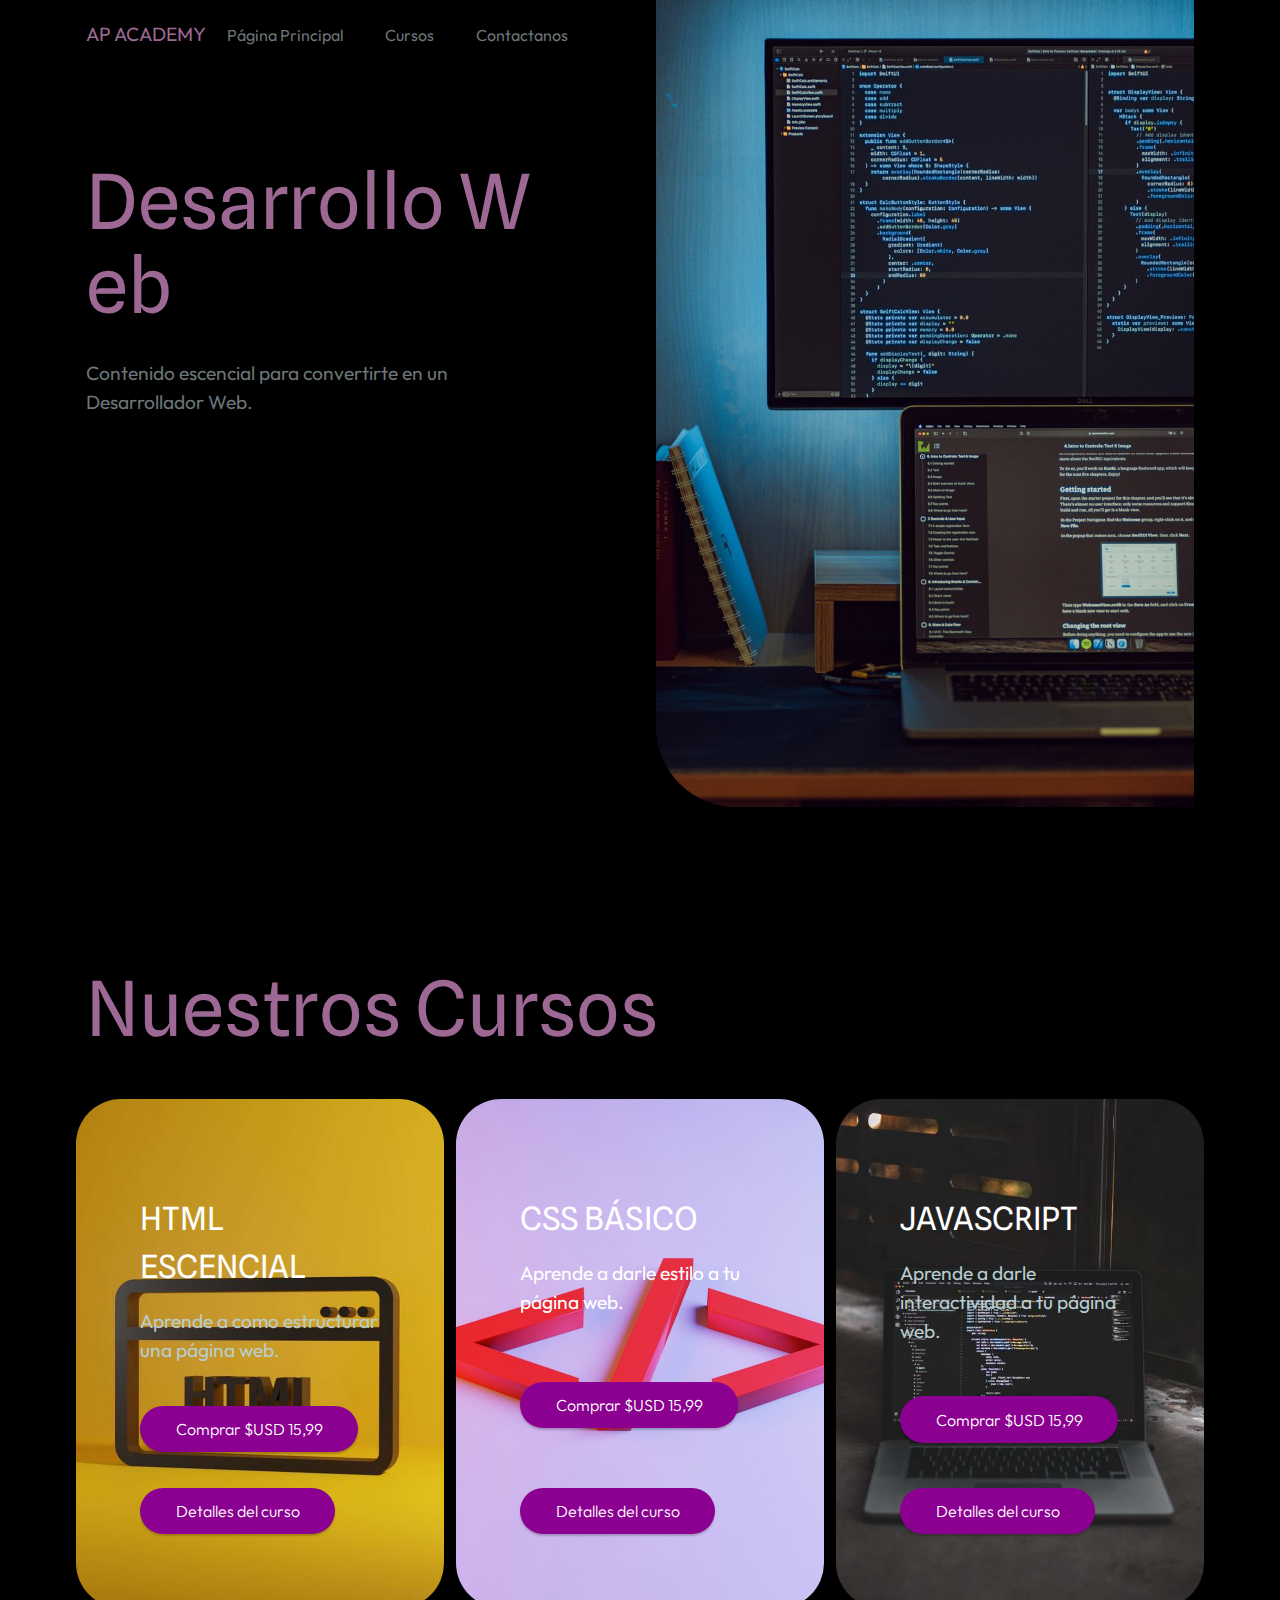
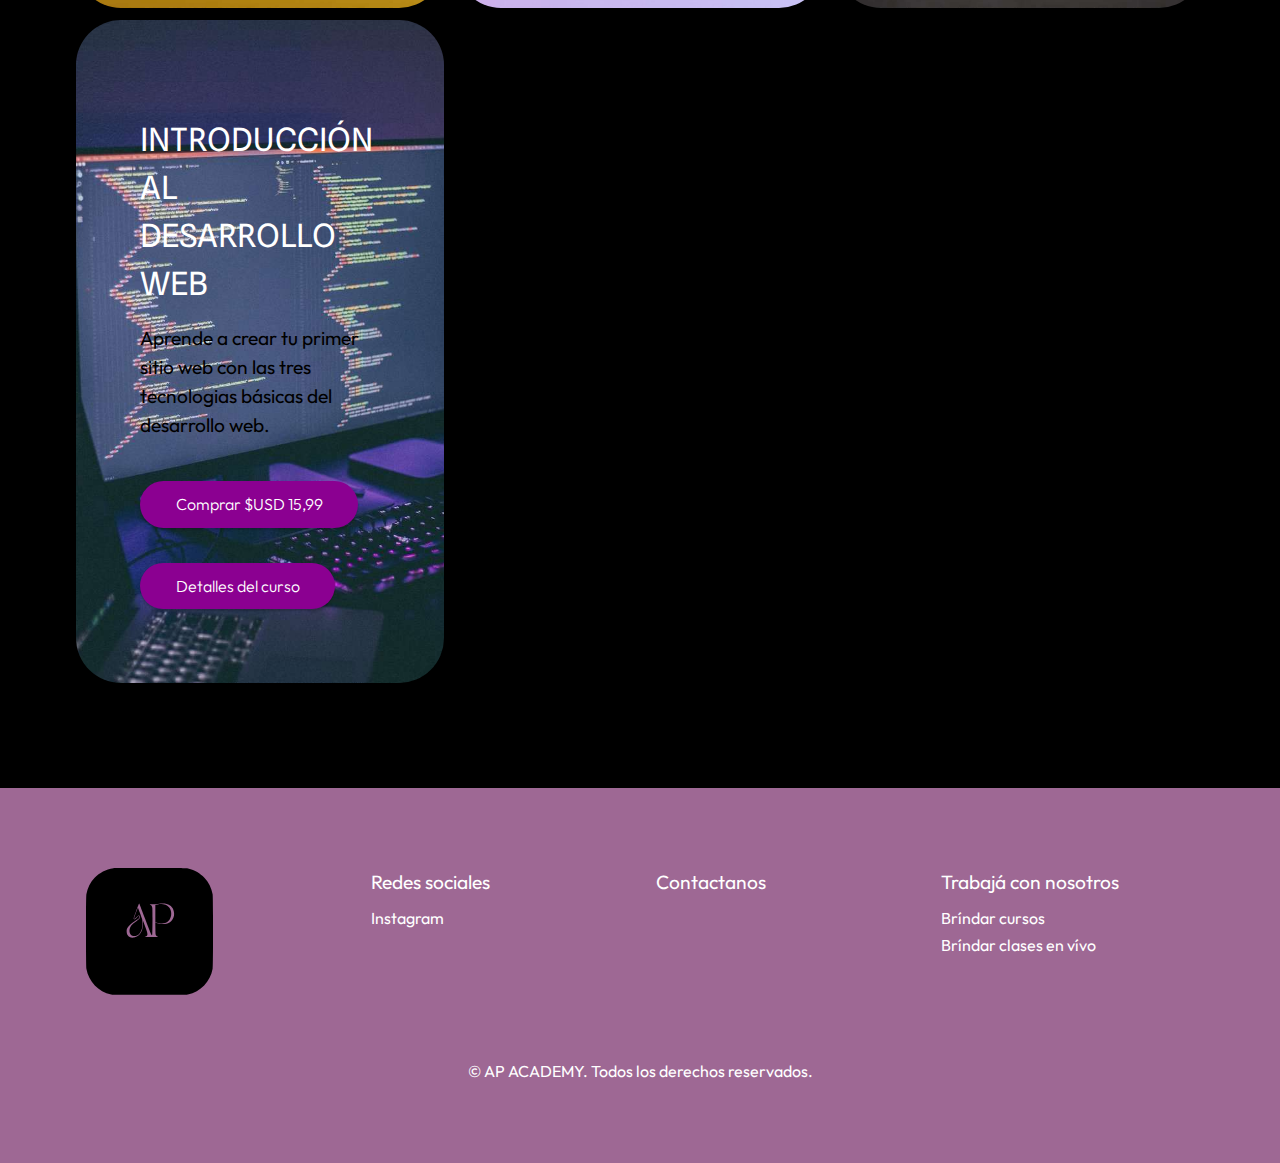
<file: desarrolloweb.html>
<!DOCTYPE html>
<html>
  <head>
    <meta charset="UTF-8" />
    <meta http-equiv="X-UA-Compatible" content="IE=edge" />

    <meta
      name="viewport"
      content="width=device-width, initial-scale=1, minimum-scale=1"
    />

    <link
      rel="shortcut icon"
      href="assets/images/logo.svg"
      type="image/x-icon"
    />
    <meta name="description" content />

    <title>Desarrollo Web - AP ACADEMY</title>
    <link rel="stylesheet" href="assets/bootstrap/css/bootstrap.min.css" />
    <link rel="stylesheet" href="assets/bootstrap/css/bootstrap-grid.min.css" />
    <link
      rel="stylesheet"
      href="assets/bootstrap/css/bootstrap-reboot.min.css"
    />
    <link rel="stylesheet" href="assets/dropdown/css/style.css" />
    <link rel="stylesheet" href="assets/socicon/css/styles.css" />
    <link rel="stylesheet" href="assets/theme/css/style.css" />
    <link rel="stylesheet" href="popup.css" />
    <link
      rel="preload"
      href="https://fonts.googleapis.com/css?family=Spline+Sans:300,400,500,600,700&amp;display=swap"
      as="style"
      onload="this.onload=null;this.rel='stylesheet'"
    />
    <noscript>
      <link
        rel="stylesheet"
        href="https://fonts.googleapis.com/css?family=Spline+Sans:300,400,500,600,700&amp;display=swap"
      />
    </noscript>
    <link
      rel="preload"
      href="https://fonts.googleapis.com/css?family=Outfit:100,200,300,400,500,600,700,800,900&amp;display=swap"
      as="style"
      onload="this.onload=null;this.rel='stylesheet'"
    />
    <noscript>
      <link
        rel="stylesheet"
        href="https://fonts.googleapis.com/css?family=Outfit:100,200,300,400,500,600,700,800,900&amp;display=swap"
      />
    </noscript>
    <link
      rel="preload"
      as="style"
      href="assets/mobirise/css/mbr-additional.css"
    />
    <link
      rel="stylesheet"
      href="assets/mobirise/css/mbr-additional.css"
      type="text/css"
    />
  </head>

  <body>
    <section
      data-bs-version="5.1"
      class="menu menu2 cid-sUi45cOUMR"
      once="menu"
      id="menu2-2z"
    >
      <nav class="navbar navbar-dropdown navbar-expand-lg">
        <div class="container">
          <div class="brand-toggler-wrapper">
            <div class="navbar-brand">
              <span class="navbar-caption-wrap"
                ><a class="navbar-caption display-7" href="index.html"
                  >AP ACADEMY</a
                ></span
              >
            </div>
            <button
              class="navbar-toggler"
              type="button"
              data-toggle="collapse"
              data-bs-toggle="collapse"
              data-target="#navbarSupportedContent"
              data-bs-target="#navbarSupportedContent"
              aria-controls="navbarNavAltMarkup"
              aria-expanded="false"
              aria-label="Toggle navigation"
            >
              <div class="hamburger">
                <span></span>
                <span></span>
                <span></span>
                <span></span>
              </div>
            </button>
          </div>
          <div class="collapse navbar-collapse" id="navbarSupportedContent">
            <ul class="navbar-nav nav-dropdown" data-app-modern-menu="true">
              <li class="nav-item">
                <a class="nav-link link display-4" href="index.html">
                  Página Principal</a
                >
              </li>
              <li class="nav-item">
                <a class="nav-link link display-4" href="#frontcourses">
                  Cursos</a
                >
              </li>
              <li class="nav-item">
                <a class="nav-link link display-4" href="formulario.html"
                  >Contactanos</a
                >
              </li>
            </ul>


          </div>
        </div>
      </nav>
    </section>

    <section
      data-bs-version="5.1"
      class="header14 cid-sUi44yYF8T"
      id="header14-2y"
    >
      <div class="container">
        <div class="row">
          <div class="col-12 col-lg mt-5 py-5 mt-lg-0 pt-lg-0">
            <div class="text-wrapper">
              <h1 class="mbr-section-title mbr-fonts-style mb-4 display-2">
                Desarrollo&nbsp;Web
              </h1>
              <p class="mbr-text mbr-fonts-style display-7">
                Contenido escencial para convertirte en un Desarrollador Web.
              </p>
            </div>
          </div>
          <div class="col-12 col-lg-6">
            <div class="image-wrapper">
              <img src="assets/images/perfil.jpg" alt />
            </div>
          </div>
        </div>
      </div>
    </section>

    <section
      id="frontcourses"
      data-bs-version="5.1"
      class="features3 cid-sUd1kuqWFp"
      id="features3-1p"
    >
      <div class="container">
        <div class="mbr-section-head">
          <h4
            class="mbr-section-title mbr-fonts-style align-left mb-0 display-2"
          >
            Nuestros Cursos<br />
          </h4>
        </div>
        <div class="row mt-5">
          <div class="item features-image сol-12 col-md-6 col-lg-4">
            <div class="element-wrapper" id="html">
              <div class="item-content">
                <h5 class="item-title mbr-fonts-style display-5">
                  HTML ESCENCIAL
                </h5>

                <p class="mbr-text mbr-fonts-style mt-3 display-7">
                  Aprende a como estructurar una página web.<br />
                </p>
              </div>
              <div class="mbr-section-btn item-footer mt-2">
                <a
                  href="formulario.html" target="_blank"
                  class="btn btn-success item-btn display-4"
                  target=""
                  >Comprar $USD 15,99</a
                >
              </div>
              <div class="mbr-section-btn item-footer mt-2">
                <a class="btn btn-success item-btn display-4" id="botonpopup" href="#popup1">Detalles del curso</a>
            </div>
<div id="popup1" class="overlay">
<div class="popup">
<h2>Detalles del aprendizaje</h2>
<a class="close" href="#cursos">&times;</a>
<div class="content">
<p>Clases virtuales con el aprendizaje escencial.</p>
</div>
</div>
</div>
            </div>
          </div>
          <div class="item features-image сol-12 col-md-6 col-lg-4">
            <div class="element-wrapper" id="css">
              <div class="item-content">
                <h5 class="item-title mbr-fonts-style display-5">CSS BÁSICO</h5>
                <p class="mbr-text mbr-fonts-style mt-3 display-7" id="csstexto">
                  Aprende a darle estilo a tu página web.<br />
                </p>
              </div>
              <div class="mbr-section-btn item-footer mt-2">
                <a
                  href="formulario.html" target="_blank"
                  class="btn btn-success item-btn display-4"
                  target=""
                  >Comprar $USD 15,99</a
                >
              </div>

              <div class="mbr-section-btn item-footer mt-2">
                <a
                  class="btn btn-success item-btn display-4"
                  id="botonpopup"
                  href="#popup1"
                  >Detalles del curso</a
                >
              </div>
              <div id="popup1" class="overlay">
                <div class="popup">
                  <h2>Detalles del aprendizaje</h2>
                  <a class="close" href="#cursos">&times;</a>
                  <div class="content">
                    <p>
                      Clases virtuales con el aprendizaje escencial.
                    </p>
                  </div>
                </div>
              </div>
            </div>
          </div>
          <div class="item features-image сol-12 col-md-6 col-lg-4">
            <div class="element-wrapper" id="js">
              <div class="item-content">
                <h5 class="item-title mbr-fonts-style display-5">
                   JAVASCRIPT
                </h5>
                <p class="mbr-text mbr-fonts-style mt-3 display-7">
                  Aprende a darle interactividad a tu página web.<br />
                </p>
              </div>
              <div class="mbr-section-btn item-footer mt-2">
                <a
                  href="formulario.html" target="_blank"
                  class="btn btn-success item-btn display-4"
                  target=""
                  >Comprar $USD 15,99</a
                >
              </div>
              <div class="mbr-section-btn item-footer mt-2">
                <a class="btn btn-success item-btn display-4" id="botonpopup" href="#popup1">Detalles del curso</a>
            </div>
<div id="popup1" class="overlay">
<div class="popup">
<h2>Detalles del aprendizaje</h2>
<a class="close" href="#cursos">&times;</a>
<div class="content">
<p>Clases virtuales con el aprendizaje escencial.</p>
</div>
</div>
</div>
            </div>
          </div>

          <div class="item features-image сol-12 col-md-6 col-lg-4">
            <div class="element-wrapper" id="webdevelop">
              <div class="item-content">
                <h5 class="item-title mbr-fonts-style display-5" id="intro">
                  INTRODUCCIÓN AL DESARROLLO WEB
                </h5>
                <p
                  class="mbr-text mbr-fonts-style mt-3 display-7"
                  id="oscurointro"
                >
                  Aprende a crear tu primer sitio web con las tres tecnologias
                  básicas del desarrollo web.<br />
                </p>
              </div>
              <div class="mbr-section-btn item-footer mt-2">
                <a
                  href="formulario.html" target="_blank"
                  class="btn btn-success item-btn display-4"
                  target=""
                  >Comprar $USD 15,99</a
                >
              </div>
              <div class="mbr-section-btn item-footer mt-2">
                <a class="btn btn-success item-btn display-4" id="botonpopup" href="#popup1">Detalles del curso</a>
            </div>
<div id="popup1" class="overlay">
<div class="popup">
<h2>Detalles del aprendizaje</h2>
<a class="close" href="#cursos">&times;</a>
<div class="content">
<p>Clases virtuales con el aprendizaje escencial.</p>
</div>
</div>
</div>
            </div>
          </div>

          <div class="item features-image сol-12 col-md-6 col-lg-4"></div>
          <div class="item features-image сol-12 col-md-6 col-lg-4"></div>
          <div class="item features-image сol-12 col-md-6 col-lg-4"></div>
        </div>
      </div>
    </section>
    <section
    data-bs-version="5.1"
    class="footer4 cid-sUhtfCFWgK"
    once="footers"
    id="footer4-29">
    <div class="container">
        <div class="row mbr-white">
            <div class="col-6 col-lg-3 mb-3">
                <div class="media-wrap col-12">
                    <a href="#">
                        <img src="assets/images/logo.svg" alt />
                    </a>
                </div>
            </div>
            <div class="col-12 col-md-6 col-lg-3">
                <h5
                    class="mbr-section-subtitle mbr-fonts-style mb-2 display-7">
                    Redes sociales
                </h5>
                <ul class="list mbr-fonts-style display-4">
                    <a href="https://www.instagram.com/APACADEMYLEARN/" target="_blank"><li class="mbr-text item-wrap">Instagram</li></a>
                </ul>
            </div>
            <div class="col-12 col-md-6 col-lg-3">
                <a href="formulario.html" target="_blank"><h5
                    class="mbr-section-subtitle mbr-fonts-style mb-2 display-7" id="contactext">
                    Contactanos
                </h5>
            </a>
            </div>
            <div class="col-12 col-md-6 col-lg-3">
                <h5
                    class="mbr-section-subtitle mbr-fonts-style mb-2 display-7">
                    Trabajá con nosotros
                </h5>
                <ul class="list mbr-fonts-style display-4">
                    <a href="formulario.html" target="_blank"><li class="mbr-text item-wrap">Bríndar cursos</li></a>
                    <a href="formulario.html" target="_blank"><li class="mbr-text item-wrap">Bríndar clases en vívo</li></a>
                </ul>
            </div>
            
            <div class="col-12 mt-5">
                <p
                    class="mbr-text mb-0 mbr-fonts-style copyright align-center display-4">
                    © AP ACADEMY. Todos los derechos reservados.
                </p>
            </div>
        </div>
    </div>
</section>


    <script src="assets/bootstrap/js/bootstrap.bundle.min.js"></script>
    <script src="assets/smoothscroll/smooth-scroll.js"></script>
    <script src="assets/ytplayer/index.js"></script>
    <script src="assets/dropdown/js/navbar-dropdown.js"></script>
    <script src="assets/theme/js/script.js"></script>
  </body>
</html>
</file>
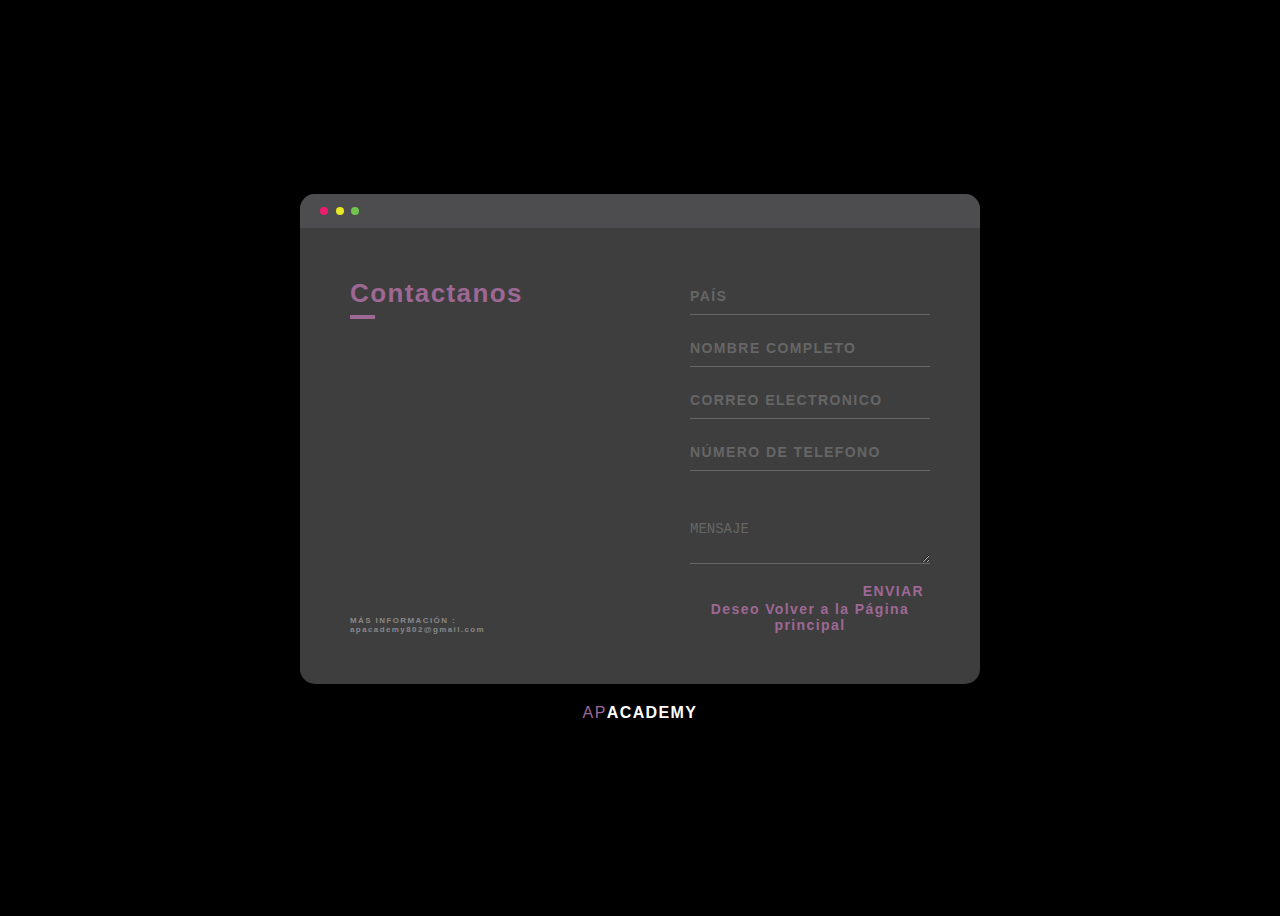
<file: formulario.html>
<!DOCTYPE html>
<html lang="en">
<head>
    <meta charset="UTF-8">
    <meta name="viewport" content="width=device-width, initial-scale=1.0">
    <title>Contactanos</title>
    <link rel="stylesheet" href="formulario.css">
    <link rel="shortcut icon" href="assets/images/logo.svg" type="image/x-icon" />
    <meta name="description" content />
</head>
<body>
    <div class="background">
        <div class="container">
            <div class="screen">
                <div class="screen-header">
                    <div class="screen-header-left">
                        <div class="screen-header-button close"></div>
                        <div class="screen-header-button maximize"></div>
                        <div class="screen-header-button minimize"></div>
                    </div>
                </div>
                
                <div class="screen-body">
                    <div class="screen-body-item left">
                        <div class="app-title">
                            <span>Contactanos</span>
                        </div>
                        <div class="app-contact">MÁS INFORMACIÓN : apacademy802@gmail.com</div>
                    </div>
                    <div class="screen-body-item">
                        <form action="https://formsubmit.co/apacademy802@gmail.com" method="POST">
                            <input type="hidden" name="_template" value="box">
                            <div class="app-form">
                                <div class="app-form-group">
                                    <input class="app-form-control" name="country" placeholder="PAÍS" required>
                                </div>
                                <div class="app-form-group">
                                    <input class="app-form-control" name="fullname" placeholder="NOMBRE COMPLETO" required>
                                </div>
                                <div class="app-form-group">
                                    <input class="app-form-control" name="email" placeholder="CORREO ELECTRONICO" >
                                </div>
                                <div class="app-form-group">
                                    <input class="app-form-control" name="phone" placeholder="NÚMERO DE TELEFONO" required>
                                </div>
                                <div class="app-form-group message">
                                    <textarea class="app-form-control" name="message" placeholder="MENSAJE" required></textarea>
                                </div>
                                <div class="app-form-group buttons">
                                    <button type="submit" class="app-form-button">ENVIAR</button>
                                </div>
                            </div>
                        </form>
                        <a href="index.html"><button class="app-form-button">Deseo Volver a la Página principal</button></a>
                    </div>
                </div>
            </div>
            <div class="credits">
                AP
                <a class="credits-link" href="https://dribbble.com/shots/2666271-Contact" target="_blank">
                   ACADEMY
                </a>
            </div>
        </div>
    </div>
</body>
</html>
</file>
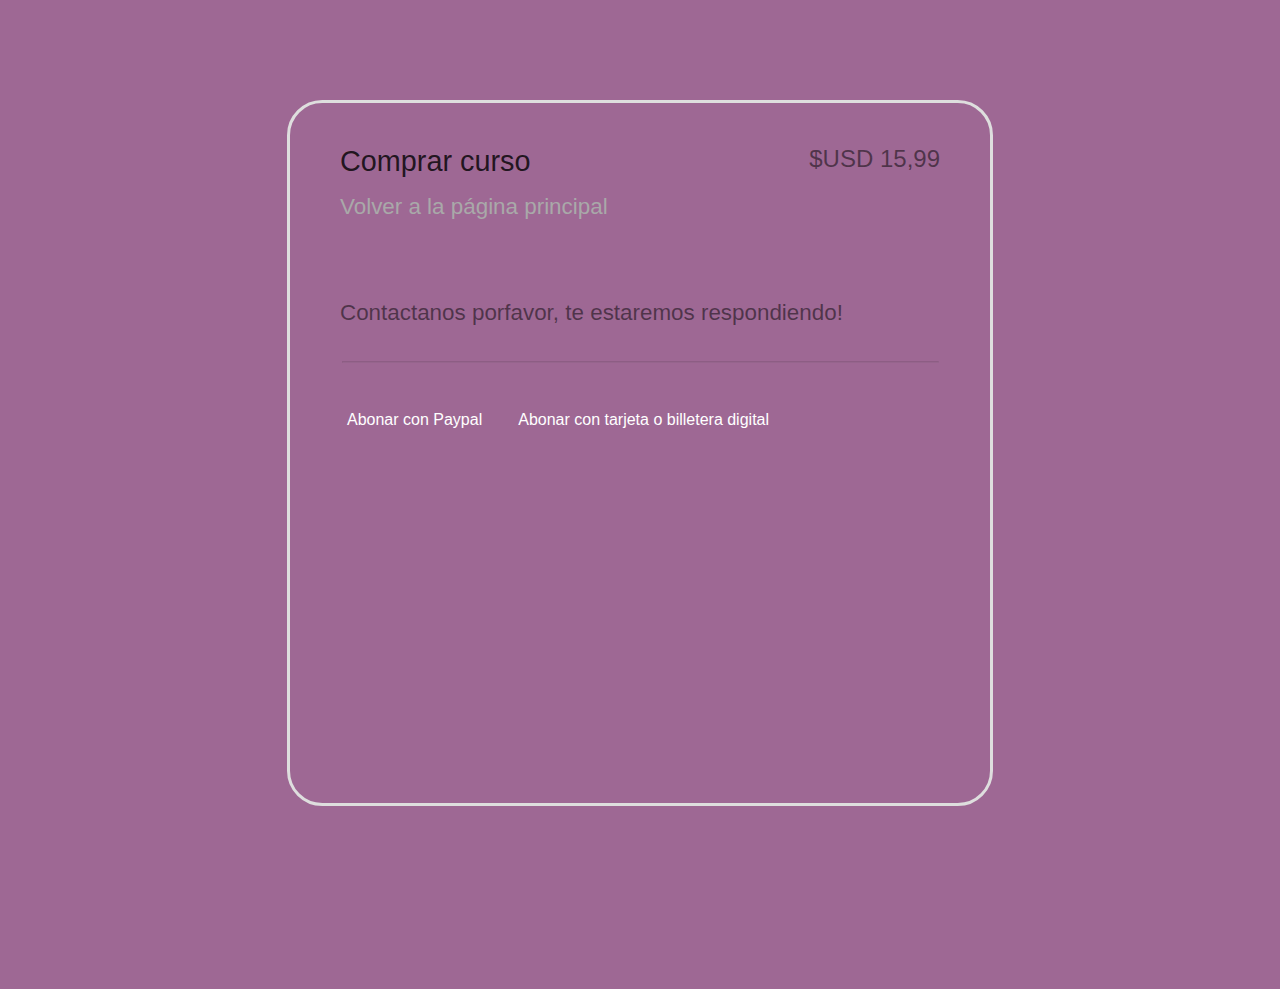
<file: pago.html>
<!DOCTYPE html>
<html lang="en">
<head>
    <meta charset="UTF-8">
    <meta name="viewport" content="width=device-width, initial-scale=1.0">
    <title>Pagar</title>
    <link rel="stylesheet" href="pagar.css">
    <link
            rel="shortcut icon"
            href="assets/images/logo.svg"
            type="image/x-icon" />
        <meta name="description" content />
</head>
<body>
    <body>
        <div class="container">
            <div class="card">
                <div class="card-info">
                    <div class="header">
                        <h2>Comprar curso</h2>
                        <p><a class="volver" href="index.html">Volver a la página principal</a></p>

                        
                    </div>
                    <div class="view-more">
                        <p>$USD 15,99</p>
                    </div>
                </div>
                <div class="card-info">
                    <div class="header">
                        <p>Contactanos porfavor, te estaremos respondiendo!</p>

                        
                    </div>
                </div>
                <div class="line">
                    <hr>
                </div>
                <div class="card-content">
                    <div class="stats-div">
                        <div class="legend">
                            <div class="left-icon">
                                <i class="fa-solid fa-circle-dot"></i>
                            </div>
                            <div class="stats">
                               <a href="https://paypal.me/apacademylearning?country.x=AR&locale.x=en_US"><p>Abonar con Paypal</p></a>
                            </div>
                        </div>
                        <div class="legend">
                            <div class="right-icon">
                                <i class="fa-solid fa-circle-dot"></i>
                            </div>
                            <div class="stats">
                                <a href="http://link.mercadopago.com.ar/apacademylearning"><p>Abonar con tarjeta o billetera digital</p></a>
                            </div>
                        </div>
                    </div>
                    <div class="canvas" id="canvas">
                        <canvas id="myChart"></canvas>
                    </div>
                </div>
            </div>
        </div>
    
        
        <script src="pagar.js"></script>
           
    </body>
</body>
</html>
</file>
<file: assets/dropdown/css/style.css>
.navbar-dropdown {
  left: 0;
  padding: 0;
  position: absolute;
  right: 0;
  top: 0;
  transition: all 0.45s ease;
  z-index: 1030;
  background: #282828; }
  .navbar-dropdown .navbar-logo {
    margin-right: 0.8rem;
    transition: margin 0.3s ease-in-out;
    vertical-align: middle; }
    .navbar-dropdown .navbar-logo img {
      height: 3.125rem;
      transition: all 0.3s ease-in-out; }
    .navbar-dropdown .navbar-logo.mbr-iconfont {
      font-size: 3.125rem;
      line-height: 3.125rem; }
  .navbar-dropdown .navbar-caption {
    font-weight: 700;
    white-space: normal;
    vertical-align: -4px;
    line-height: 3.125rem !important; }
    .navbar-dropdown .navbar-caption, .navbar-dropdown .navbar-caption:hover {
      color: inherit;
      text-decoration: none; }
  .navbar-dropdown .mbr-iconfont + .navbar-caption {
    vertical-align: -1px; }
  .navbar-dropdown.navbar-fixed-top {
    position: fixed; }
  .navbar-dropdown .navbar-brand span {
    vertical-align: -4px; }
  .navbar-dropdown.bg-color.transparent {
    background: none; }
  .navbar-dropdown.navbar-short .navbar-brand {
    padding: 0.625rem 0; }
    .navbar-dropdown.navbar-short .navbar-brand span {
      vertical-align: -1px; }
  .navbar-dropdown.navbar-short .navbar-caption {
    line-height: 2.375rem !important;
    vertical-align: -2px; }
  .navbar-dropdown.navbar-short .navbar-logo {
    margin-right: 0.5rem; }
    .navbar-dropdown.navbar-short .navbar-logo img {
      height: 2.375rem; }
    .navbar-dropdown.navbar-short .navbar-logo.mbr-iconfont {
      font-size: 2.375rem;
      line-height: 2.375rem; }
  .navbar-dropdown.navbar-short .mbr-table-cell {
    height: 3.625rem; }
  .navbar-dropdown .navbar-close {
    left: 0.6875rem;
    position: fixed;
    top: 0.75rem;
    z-index: 1000; }
  .navbar-dropdown .hamburger-icon {
    content: "";
    display: inline-block;
    vertical-align: middle;
    width: 16px;
    -webkit-box-shadow: 0 -6px 0 1px #282828,0 0 0 1px #282828,0 6px 0 1px #282828;
    -moz-box-shadow: 0 -6px 0 1px #282828,0 0 0 1px #282828,0 6px 0 1px #282828;
    box-shadow: 0 -6px 0 1px #282828,0 0 0 1px #282828,0 6px 0 1px #282828; }

.dropdown-menu .dropdown-toggle[data-toggle="dropdown-submenu"]::after {
  border-bottom: 0.35em solid transparent;
  border-left: 0.35em solid;
  border-right: 0;
  border-top: 0.35em solid transparent;
  margin-left: 0.3rem; }

.dropdown-menu .dropdown-item:focus {
  outline: 0; }

.nav-dropdown {
  font-size: 0.75rem;
  font-weight: 500;
  height: auto !important; }
  .nav-dropdown .nav-btn {
    padding-left: 1rem; }
  .nav-dropdown .link {
    margin: .667em 1.667em;
    font-weight: 500;
    padding: 0;
    transition: color .2s ease-in-out; }
    .nav-dropdown .link.dropdown-toggle {
      margin-right: 2.583em; }
      .nav-dropdown .link.dropdown-toggle::after {
        margin-left: .25rem;
        border-top: 0.35em solid;
        border-right: 0.35em solid transparent;
        border-left: 0.35em solid transparent;
        border-bottom: 0; }
      .nav-dropdown .link.dropdown-toggle[aria-expanded="true"] {
        margin: 0;
        padding: 0.667em 3.263em  0.667em 1.667em; }
  .nav-dropdown .link::after,
  .nav-dropdown .dropdown-item::after {
    color: inherit; }
  .nav-dropdown .btn {
    font-size: 0.75rem;
    font-weight: 700;
    letter-spacing: 0;
    margin-bottom: 0;
    padding-left: 1.25rem;
    padding-right: 1.25rem; }
  .nav-dropdown .dropdown-menu {
    border-radius: 0;
    border: 0;
    left: 0;
    margin: 0;
    padding-bottom: 1.25rem;
    padding-top: 1.25rem;
    position: relative; }
  .nav-dropdown .dropdown-submenu {
    margin-left: 0.125rem;
    top: 0; }
  .nav-dropdown .dropdown-item {
    font-weight: 500;
    line-height: 2;
    padding: 0.3846em 4.615em 0.3846em 1.5385em;
    position: relative;
    transition: color .2s ease-in-out, background-color .2s ease-in-out; }
    .nav-dropdown .dropdown-item::after {
      margin-top: -0.3077em;
      position: absolute;
      right: 1.1538em;
      top: 50%; }
    .nav-dropdown .dropdown-item:focus, .nav-dropdown .dropdown-item:hover {
      background: none; }

@media (max-width: 767px) {
  .nav-dropdown.navbar-toggleable-sm {
    bottom: 0;
    display: none;
    left: 0;
    overflow-x: hidden;
    position: fixed;
    top: 0;
    transform: translateX(-100%);
    -ms-transform: translateX(-100%);
    -webkit-transform: translateX(-100%);
    width: 18.75rem;
    z-index: 999; } }
.nav-dropdown.navbar-toggleable-xl {
  bottom: 0;
  display: none;
  left: 0;
  overflow-x: hidden;
  position: fixed;
  top: 0;
  transform: translateX(-100%);
  -ms-transform: translateX(-100%);
  -webkit-transform: translateX(-100%);
  width: 18.75rem;
  z-index: 999; }

.nav-dropdown-sm {
  display: block !important;
  overflow-x: hidden;
  overflow: auto;
  padding-top: 3.875rem; }
  .nav-dropdown-sm::after {
    content: "";
    display: block;
    height: 3rem;
    width: 100%; }
  .nav-dropdown-sm.collapse.in ~ .navbar-close {
    display: block !important; }
  .nav-dropdown-sm.collapsing, .nav-dropdown-sm.collapse.in {
    transform: translateX(0);
    -ms-transform: translateX(0);
    -webkit-transform: translateX(0);
    transition: all 0.25s ease-out;
    -webkit-transition: all 0.25s ease-out;
    background: #282828; }
  .nav-dropdown-sm.collapsing[aria-expanded="false"] {
    transform: translateX(-100%);
    -ms-transform: translateX(-100%);
    -webkit-transform: translateX(-100%); }
  .nav-dropdown-sm .nav-item {
    display: block;
    margin-left: 0 !important;
    padding-left: 0; }
  .nav-dropdown-sm .link,
  .nav-dropdown-sm .dropdown-item {
    border-top: 1px dotted rgba(255, 255, 255, 0.1);
    font-size: 0.8125rem;
    line-height: 1.6;
    margin: 0 !important;
    padding: 0.875rem 2.4rem 0.875rem 1.5625rem !important;
    position: relative;
    white-space: normal; }
    .nav-dropdown-sm .link:focus, .nav-dropdown-sm .link:hover,
    .nav-dropdown-sm .dropdown-item:focus,
    .nav-dropdown-sm .dropdown-item:hover {
      background: rgba(0, 0, 0, 0.2) !important;
      color: #c0a375; }
  .nav-dropdown-sm .nav-btn {
    position: relative;
    padding: 1.5625rem 1.5625rem 0 1.5625rem; }
    .nav-dropdown-sm .nav-btn::before {
      border-top: 1px dotted rgba(255, 255, 255, 0.1);
      content: "";
      left: 0;
      position: absolute;
      top: 0;
      width: 100%; }
    .nav-dropdown-sm .nav-btn + .nav-btn {
      padding-top: 0.625rem; }
      .nav-dropdown-sm .nav-btn + .nav-btn::before {
        display: none; }
  .nav-dropdown-sm .btn {
    padding: 0.625rem 0; }
  .nav-dropdown-sm .dropdown-toggle[data-toggle="dropdown-submenu"]::after {
    margin-left: .25rem;
    border-top: 0.35em solid;
    border-right: 0.35em solid transparent;
    border-left: 0.35em solid transparent;
    border-bottom: 0; }
  .nav-dropdown-sm .dropdown-toggle[data-toggle="dropdown-submenu"][aria-expanded="true"]::after {
    border-top: 0;
    border-right: 0.35em solid transparent;
    border-left: 0.35em solid transparent;
    border-bottom: 0.35em solid; }
  .nav-dropdown-sm .dropdown-menu {
    margin: 0;
    padding: 0;
    position: relative;
    top: 0;
    left: 0;
    width: 100%;
    border: 0;
    float: none;
    border-radius: 0;
    background: none; }
  .nav-dropdown-sm .dropdown-submenu {
    left: 100%;
    margin-left: 0.125rem;
    margin-top: -1.25rem;
    top: 0; }

.navbar-toggleable-sm .nav-dropdown .dropdown-menu {
  position: absolute; }

.navbar-toggleable-sm .nav-dropdown .dropdown-submenu {
  left: 100%;
  margin-left: 0.125rem;
  margin-top: -1.25rem;
  top: 0; }

.navbar-toggleable-sm.opened .nav-dropdown .dropdown-menu {
  position: relative; }

.navbar-toggleable-sm.opened .nav-dropdown .dropdown-submenu {
  left: 0;
  margin-left: 00rem;
  margin-top: 0rem;
  top: 0; }

.is-builder .nav-dropdown.collapsing {
  transition: none !important; }
</file>
<file: assets/socicon/css/styles.css>
@charset "UTF-8";

@font-face {
  font-family: 'Socicon';
  src:  url('../fonts/socicon.eot');
  src:  url('../fonts/socicond41d.eot?#iefix') format('embedded-opentype'),
    url('../fonts/socicon.woff2') format('woff2'),
    url('../fonts/socicon.ttf') format('truetype'),
    url('../fonts/socicon.woff') format('woff'),
    url('../fonts/socicon.svg#socicon') format('svg');
  font-weight: normal;
  font-style: normal;
  font-display: swap;
}

[data-icon]:before {
  font-family: "socicon" !important;
  content: attr(data-icon);
  font-style: normal !important;
  font-weight: normal !important;
  font-variant: normal !important;
  text-transform: none !important;
  speak: none;
  line-height: 1;
  -webkit-font-smoothing: antialiased;
  -moz-osx-font-smoothing: grayscale;
}

[class^="socicon-"], [class*=" socicon-"] {
  /* use !important to prevent issues with browser extensions that change fonts */
  font-family: 'Socicon' !important;
  speak: none;
  font-style: normal;
  font-weight: normal;
  font-variant: normal;
  text-transform: none;
  line-height: 1;

  /* Better Font Rendering =========== */
  -webkit-font-smoothing: antialiased;
  -moz-osx-font-smoothing: grayscale;
}

.socicon-eitaa:before {
  content: "\e97c";
}
.socicon-soroush:before {
  content: "\e97d";
}
.socicon-bale:before {
  content: "\e97e";
}
.socicon-zazzle:before {
  content: "\e97b";
}
.socicon-society6:before {
  content: "\e97a";
}
.socicon-redbubble:before {
  content: "\e979";
}
.socicon-avvo:before {
  content: "\e978";
}
.socicon-stitcher:before {
  content: "\e977";
}
.socicon-googlehangouts:before {
  content: "\e974";
}
.socicon-dlive:before {
  content: "\e975";
}
.socicon-vsco:before {
  content: "\e976";
}
.socicon-flipboard:before {
  content: "\e973";
}
.socicon-ubuntu:before {
  content: "\e958";
}
.socicon-artstation:before {
  content: "\e959";
}
.socicon-invision:before {
  content: "\e95a";
}
.socicon-torial:before {
  content: "\e95b";
}
.socicon-collectorz:before {
  content: "\e95c";
}
.socicon-seenthis:before {
  content: "\e95d";
}
.socicon-googleplaymusic:before {
  content: "\e95e";
}
.socicon-debian:before {
  content: "\e95f";
}
.socicon-filmfreeway:before {
  content: "\e960";
}
.socicon-gnome:before {
  content: "\e961";
}
.socicon-itchio:before {
  content: "\e962";
}
.socicon-jamendo:before {
  content: "\e963";
}
.socicon-mix:before {
  content: "\e964";
}
.socicon-sharepoint:before {
  content: "\e965";
}
.socicon-tinder:before {
  content: "\e966";
}
.socicon-windguru:before {
  content: "\e967";
}
.socicon-cdbaby:before {
  content: "\e968";
}
.socicon-elementaryos:before {
  content: "\e969";
}
.socicon-stage32:before {
  content: "\e96a";
}
.socicon-tiktok:before {
  content: "\e96b";
}
.socicon-gitter:before {
  content: "\e96c";
}
.socicon-letterboxd:before {
  content: "\e96d";
}
.socicon-threema:before {
  content: "\e96e";
}
.socicon-splice:before {
  content: "\e96f";
}
.socicon-metapop:before {
  content: "\e970";
}
.socicon-naver:before {
  content: "\e971";
}
.socicon-remote:before {
  content: "\e972";
}
.socicon-internet:before {
  content: "\e957";
}
.socicon-moddb:before {
  content: "\e94b";
}
.socicon-indiedb:before {
  content: "\e94c";
}
.socicon-traxsource:before {
  content: "\e94d";
}
.socicon-gamefor:before {
  content: "\e94e";
}
.socicon-pixiv:before {
  content: "\e94f";
}
.socicon-myanimelist:before {
  content: "\e950";
}
.socicon-blackberry:before {
  content: "\e951";
}
.socicon-wickr:before {
  content: "\e952";
}
.socicon-spip:before {
  content: "\e953";
}
.socicon-napster:before {
  content: "\e954";
}
.socicon-beatport:before {
  content: "\e955";
}
.socicon-hackerone:before {
  content: "\e956";
}
.socicon-hackernews:before {
  content: "\e946";
}
.socicon-smashwords:before {
  content: "\e947";
}
.socicon-kobo:before {
  content: "\e948";
}
.socicon-bookbub:before {
  content: "\e949";
}
.socicon-mailru:before {
  content: "\e94a";
}
.socicon-gitlab:before {
  content: "\e945";
}
.socicon-instructables:before {
  content: "\e944";
}
.socicon-portfolio:before {
  content: "\e943";
}
.socicon-codered:before {
  content: "\e940";
}
.socicon-origin:before {
  content: "\e941";
}
.socicon-nextdoor:before {
  content: "\e942";
}
.socicon-udemy:before {
  content: "\e93f";
}
.socicon-livemaster:before {
  content: "\e93e";
}
.socicon-crunchbase:before {
  content: "\e93b";
}
.socicon-homefy:before {
  content: "\e93c";
}
.socicon-calendly:before {
  content: "\e93d";
}
.socicon-realtor:before {
  content: "\e90f";
}
.socicon-tidal:before {
  content: "\e910";
}
.socicon-qobuz:before {
  content: "\e911";
}
.socicon-natgeo:before {
  content: "\e912";
}
.socicon-mastodon:before {
  content: "\e913";
}
.socicon-unsplash:before {
  content: "\e914";
}
.socicon-homeadvisor:before {
  content: "\e915";
}
.socicon-angieslist:before {
  content: "\e916";
}
.socicon-codepen:before {
  content: "\e917";
}
.socicon-slack:before {
  content: "\e918";
}
.socicon-openaigym:before {
  content: "\e919";
}
.socicon-logmein:before {
  content: "\e91a";
}
.socicon-fiverr:before {
  content: "\e91b";
}
.socicon-gotomeeting:before {
  content: "\e91c";
}
.socicon-aliexpress:before {
  content: "\e91d";
}
.socicon-guru:before {
  content: "\e91e";
}
.socicon-appstore:before {
  content: "\e91f";
}
.socicon-homes:before {
  content: "\e920";
}
.socicon-zoom:before {
  content: "\e921";
}
.socicon-alibaba:before {
  content: "\e922";
}
.socicon-craigslist:before {
  content: "\e923";
}
.socicon-wix:before {
  content: "\e924";
}
.socicon-redfin:before {
  content: "\e925";
}
.socicon-googlecalendar:before {
  content: "\e926";
}
.socicon-shopify:before {
  content: "\e927";
}
.socicon-freelancer:before {
  content: "\e928";
}
.socicon-seedrs:before {
  content: "\e929";
}
.socicon-bing:before {
  content: "\e92a";
}
.socicon-doodle:before {
  content: "\e92b";
}
.socicon-bonanza:before {
  content: "\e92c";
}
.socicon-squarespace:before {
  content: "\e92d";
}
.socicon-toptal:before {
  content: "\e92e";
}
.socicon-gust:before {
  content: "\e92f";
}
.socicon-ask:before {
  content: "\e930";
}
.socicon-trulia:before {
  content: "\e931";
}
.socicon-loomly:before {
  content: "\e932";
}
.socicon-ghost:before {
  content: "\e933";
}
.socicon-upwork:before {
  content: "\e934";
}
.socicon-fundable:before {
  content: "\e935";
}
.socicon-booking:before {
  content: "\e936";
}
.socicon-googlemaps:before {
  content: "\e937";
}
.socicon-zillow:before {
  content: "\e938";
}
.socicon-niconico:before {
  content: "\e939";
}
.socicon-toneden:before {
  content: "\e93a";
}
.socicon-augment:before {
  content: "\e908";
}
.socicon-bitbucket:before {
  content: "\e909";
}
.socicon-fyuse:before {
  content: "\e90a";
}
.socicon-yt-gaming:before {
  content: "\e90b";
}
.socicon-sketchfab:before {
  content: "\e90c";
}
.socicon-mobcrush:before {
  content: "\e90d";
}
.socicon-microsoft:before {
  content: "\e90e";
}
.socicon-pandora:before {
  content: "\e907";
}
.socicon-messenger:before {
  content: "\e906";
}
.socicon-gamewisp:before {
  content: "\e905";
}
.socicon-bloglovin:before {
  content: "\e904";
}
.socicon-tunein:before {
  content: "\e903";
}
.socicon-gamejolt:before {
  content: "\e901";
}
.socicon-trello:before {
  content: "\e902";
}
.socicon-spreadshirt:before {
  content: "\e900";
}
.socicon-500px:before {
  content: "\e000";
}
.socicon-8tracks:before {
  content: "\e001";
}
.socicon-airbnb:before {
  content: "\e002";
}
.socicon-alliance:before {
  content: "\e003";
}
.socicon-amazon:before {
  content: "\e004";
}
.socicon-amplement:before {
  content: "\e005";
}
.socicon-android:before {
  content: "\e006";
}
.socicon-angellist:before {
  content: "\e007";
}
.socicon-apple:before {
  content: "\e008";
}
.socicon-appnet:before {
  content: "\e009";
}
.socicon-baidu:before {
  content: "\e00a";
}
.socicon-bandcamp:before {
  content: "\e00b";
}
.socicon-battlenet:before {
  content: "\e00c";
}
.socicon-mixer:before {
  content: "\e00d";
}
.socicon-bebee:before {
  content: "\e00e";
}
.socicon-bebo:before {
  content: "\e00f";
}
.socicon-behance:before {
  content: "\e010";
}
.socicon-blizzard:before {
  content: "\e011";
}
.socicon-blogger:before {
  content: "\e012";
}
.socicon-buffer:before {
  content: "\e013";
}
.socicon-chrome:before {
  content: "\e014";
}
.socicon-coderwall:before {
  content: "\e015";
}
.socicon-curse:before {
  content: "\e016";
}
.socicon-dailymotion:before {
  content: "\e017";
}
.socicon-deezer:before {
  content: "\e018";
}
.socicon-delicious:before {
  content: "\e019";
}
.socicon-deviantart:before {
  content: "\e01a";
}
.socicon-diablo:before {
  content: "\e01b";
}
.socicon-digg:before {
  content: "\e01c";
}
.socicon-discord:before {
  content: "\e01d";
}
.socicon-disqus:before {
  content: "\e01e";
}
.socicon-douban:before {
  content: "\e01f";
}
.socicon-draugiem:before {
  content: "\e020";
}
.socicon-dribbble:before {
  content: "\e021";
}
.socicon-drupal:before {
  content: "\e022";
}
.socicon-ebay:before {
  content: "\e023";
}
.socicon-ello:before {
  content: "\e024";
}
.socicon-endomodo:before {
  content: "\e025";
}
.socicon-envato:before {
  content: "\e026";
}
.socicon-etsy:before {
  content: "\e027";
}
.socicon-facebook:before {
  content: "\e028";
}
.socicon-feedburner:before {
  content: "\e029";
}
.socicon-filmweb:before {
  content: "\e02a";
}
.socicon-firefox:before {
  content: "\e02b";
}
.socicon-flattr:before {
  content: "\e02c";
}
.socicon-flickr:before {
  content: "\e02d";
}
.socicon-formulr:before {
  content: "\e02e";
}
.socicon-forrst:before {
  content: "\e02f";
}
.socicon-foursquare:before {
  content: "\e030";
}
.socicon-friendfeed:before {
  content: "\e031";
}
.socicon-github:before {
  content: "\e032";
}
.socicon-goodreads:before {
  content: "\e033";
}
.socicon-google:before {
  content: "\e034";
}
.socicon-googlescholar:before {
  content: "\e035";
}
.socicon-googlegroups:before {
  content: "\e036";
}
.socicon-googlephotos:before {
  content: "\e037";
}
.socicon-googleplus:before {
  content: "\e038";
}
.socicon-grooveshark:before {
  content: "\e039";
}
.socicon-hackerrank:before {
  content: "\e03a";
}
.socicon-hearthstone:before {
  content: "\e03b";
}
.socicon-hellocoton:before {
  content: "\e03c";
}
.socicon-heroes:before {
  content: "\e03d";
}
.socicon-smashcast:before {
  content: "\e03e";
}
.socicon-horde:before {
  content: "\e03f";
}
.socicon-houzz:before {
  content: "\e040";
}
.socicon-icq:before {
  content: "\e041";
}
.socicon-identica:before {
  content: "\e042";
}
.socicon-imdb:before {
  content: "\e043";
}
.socicon-instagram:before {
  content: "\e044";
}
.socicon-issuu:before {
  content: "\e045";
}
.socicon-istock:before {
  content: "\e046";
}
.socicon-itunes:before {
  content: "\e047";
}
.socicon-keybase:before {
  content: "\e048";
}
.socicon-lanyrd:before {
  content: "\e049";
}
.socicon-lastfm:before {
  content: "\e04a";
}
.socicon-line:before {
  content: "\e04b";
}
.socicon-linkedin:before {
  content: "\e04c";
}
.socicon-livejournal:before {
  content: "\e04d";
}
.socicon-lyft:before {
  content: "\e04e";
}
.socicon-macos:before {
  content: "\e04f";
}
.socicon-mail:before {
  content: "\e050";
}
.socicon-medium:before {
  content: "\e051";
}
.socicon-meetup:before {
  content: "\e052";
}
.socicon-mixcloud:before {
  content: "\e053";
}
.socicon-modelmayhem:before {
  content: "\e054";
}
.socicon-mumble:before {
  content: "\e055";
}
.socicon-myspace:before {
  content: "\e056";
}
.socicon-newsvine:before {
  content: "\e057";
}
.socicon-nintendo:before {
  content: "\e058";
}
.socicon-npm:before {
  content: "\e059";
}
.socicon-odnoklassniki:before {
  content: "\e05a";
}
.socicon-openid:before {
  content: "\e05b";
}
.socicon-opera:before {
  content: "\e05c";
}
.socicon-outlook:before {
  content: "\e05d";
}
.socicon-overwatch:before {
  content: "\e05e";
}
.socicon-patreon:before {
  content: "\e05f";
}
.socicon-paypal:before {
  content: "\e060";
}
.socicon-periscope:before {
  content: "\e061";
}
.socicon-persona:before {
  content: "\e062";
}
.socicon-pinterest:before {
  content: "\e063";
}
.socicon-play:before {
  content: "\e064";
}
.socicon-player:before {
  content: "\e065";
}
.socicon-playstation:before {
  content: "\e066";
}
.socicon-pocket:before {
  content: "\e067";
}
.socicon-qq:before {
  content: "\e068";
}
.socicon-quora:before {
  content: "\e069";
}
.socicon-raidcall:before {
  content: "\e06a";
}
.socicon-ravelry:before {
  content: "\e06b";
}
.socicon-reddit:before {
  content: "\e06c";
}
.socicon-renren:before {
  content: "\e06d";
}
.socicon-researchgate:before {
  content: "\e06e";
}
.socicon-residentadvisor:before {
  content: "\e06f";
}
.socicon-reverbnation:before {
  content: "\e070";
}
.socicon-rss:before {
  content: "\e071";
}
.socicon-sharethis:before {
  content: "\e072";
}
.socicon-skype:before {
  content: "\e073";
}
.socicon-slideshare:before {
  content: "\e074";
}
.socicon-smugmug:before {
  content: "\e075";
}
.socicon-snapchat:before {
  content: "\e076";
}
.socicon-songkick:before {
  content: "\e077";
}
.socicon-soundcloud:before {
  content: "\e078";
}
.socicon-spotify:before {
  content: "\e079";
}
.socicon-stackexchange:before {
  content: "\e07a";
}
.socicon-stackoverflow:before {
  content: "\e07b";
}
.socicon-starcraft:before {
  content: "\e07c";
}
.socicon-stayfriends:before {
  content: "\e07d";
}
.socicon-steam:before {
  content: "\e07e";
}
.socicon-storehouse:before {
  content: "\e07f";
}
.socicon-strava:before {
  content: "\e080";
}
.socicon-streamjar:before {
  content: "\e081";
}
.socicon-stumbleupon:before {
  content: "\e082";
}
.socicon-swarm:before {
  content: "\e083";
}
.socicon-teamspeak:before {
  content: "\e084";
}
.socicon-teamviewer:before {
  content: "\e085";
}
.socicon-technorati:before {
  content: "\e086";
}
.socicon-telegram:before {
  content: "\e087";
}
.socicon-tripadvisor:before {
  content: "\e088";
}
.socicon-tripit:before {
  content: "\e089";
}
.socicon-triplej:before {
  content: "\e08a";
}
.socicon-tumblr:before {
  content: "\e08b";
}
.socicon-twitch:before {
  content: "\e08c";
}
.socicon-twitter:before {
  content: "\e08d";
}
.socicon-uber:before {
  content: "\e08e";
}
.socicon-ventrilo:before {
  content: "\e08f";
}
.socicon-viadeo:before {
  content: "\e090";
}
.socicon-viber:before {
  content: "\e091";
}
.socicon-viewbug:before {
  content: "\e092";
}
.socicon-vimeo:before {
  content: "\e093";
}
.socicon-vine:before {
  content: "\e094";
}
.socicon-vkontakte:before {
  content: "\e095";
}
.socicon-warcraft:before {
  content: "\e096";
}
.socicon-wechat:before {
  content: "\e097";
}
.socicon-weibo:before {
  content: "\e098";
}
.socicon-whatsapp:before {
  content: "\e099";
}
.socicon-wikipedia:before {
  content: "\e09a";
}
.socicon-windows:before {
  content: "\e09b";
}
.socicon-wordpress:before {
  content: "\e09c";
}
.socicon-wykop:before {
  content: "\e09d";
}
.socicon-xbox:before {
  content: "\e09e";
}
.socicon-xing:before {
  content: "\e09f";
}
.socicon-yahoo:before {
  content: "\e0a0";
}
.socicon-yammer:before {
  content: "\e0a1";
}
.socicon-yandex:before {
  content: "\e0a2";
}
.socicon-yelp:before {
  content: "\e0a3";
}
.socicon-younow:before {
  content: "\e0a4";
}
.socicon-youtube:before {
  content: "\e0a5";
}
.socicon-zapier:before {
  content: "\e0a6";
}
.socicon-zerply:before {
  content: "\e0a7";
}
.socicon-zomato:before {
  content: "\e0a8";
}
.socicon-zynga:before {
  content: "\e0a9";
}
</file>
<file: assets/theme/css/style.css>
@charset "UTF-8";
section {
    background-color: #000000 !important;
}

#footer4-29{
    background-color: #9E6894!important;
}

body {
    font-style: normal;
    line-height: 1.5;
    font-weight: 400;
    color: #232323;
    position: relative;
}

button {
    background-color: transparent;
    border-color: transparent;
}

section,
.container,
.container-fluid {
    position: relative;
    word-wrap: break-word;
}

a.mbr-iconfont:hover {
    text-decoration: none;
}

.article .lead p,
.article .lead ul,
.article .lead ol,
.article .lead pre,
.article .lead blockquote {
    margin-bottom: 0;
}

a {
    font-style: normal;
    font-weight: 400;
    cursor: pointer;
}
a,
a:hover {
    text-decoration: none;
}

.mbr-section-title {
    font-style: normal;
    line-height: 1.3;
}

.mbr-section-subtitle {
    line-height: 1.3;
}

.mbr-text {
    font-style: normal;
    line-height: 1.7;
}

h1,
h2,
h3,
h4,
h5,
h6,
.display-1,
.display-2,
.display-4,
.display-5,
.display-7,
span,
p,
a {
    line-height: 1;
    word-break: break-word;
    word-wrap: break-word;
    font-weight: 400;
}

b,
strong {
    font-weight: bold;
}

input:-webkit-autofill,
input:-webkit-autofill:hover,
input:-webkit-autofill:focus,
input:-webkit-autofill:active {
    transition-delay: 9999s;
    -webkit-transition-property: background-color, color;
    transition-property: background-color, color;
}

textarea[type='hidden'] {
    display: none;
}

section {
    background-position: 50% 50%;
    background-repeat: no-repeat;
    background-size: cover;
}
section .mbr-background-video,
section .mbr-background-video-preview {
    position: absolute;
    bottom: 0;
    left: 0;
    right: 0;
    top: 0;
}

.hidden {
    visibility: hidden;
}

.mbr-z-index20 {
    z-index: 20;
}

/*! Base colors */
.mbr-white {
    color: #ffffff;
}

.mbr-black {
    color: #111111;
}

.mbr-bg-white {
    background-color: #ffffff;
}

.mbr-bg-black {
    background-color: #000000;
}

/*! Text-aligns */
.align-left {
    text-align: left;
}

.align-center {
    text-align: center;
}

.align-right {
    text-align: right;
}

/*! Font-weight  */
.mbr-light {
    font-weight: 300;
}

.mbr-regular {
    font-weight: 400;
}

.mbr-semibold {
    font-weight: 500;
}

.mbr-bold {
    font-weight: 700;
}

/*! Media  */
.media-content {
    flex-basis: 100%;
}

.media-container-row {
    display: flex;
    flex-direction: row;
    flex-wrap: wrap;
    justify-content: center;
    align-content: center;
    align-items: start;
}
.media-container-row .media-size-item {
    width: 400px;
}

.media-container-column {
    display: flex;
    flex-direction: column;
    flex-wrap: wrap;
    justify-content: center;
    align-content: center;
    align-items: stretch;
}
.media-container-column > * {
    width: 100%;
}

@media (min-width: 992px) {
    .media-container-row {
        flex-wrap: nowrap;
    }
}
figure {
    margin-bottom: 0;
    overflow: hidden;
}

figure[mbr-media-size] {
    transition: width 0.1s;
}

img,
iframe {
    display: block;
    width: 100%;
}

.card {
    background-color: transparent;
    border: none;
}

.card-box {
    width: 100%;
}

.card-img {
    text-align: center;
    flex-shrink: 0;
    -webkit-flex-shrink: 0;
}

.media {
    max-width: 100%;
    margin: 0 auto;
}

.mbr-figure {
    align-self: center;
}

.media-container > div {
    max-width: 100%;
}

.mbr-figure img,
.card-img img {
    width: 100%;
}

@media (max-width: 991px) {
    .media-size-item {
        width: auto !important;
    }

    .media {
        width: auto;
    }

    .mbr-figure {
        width: 100% !important;
    }
}
/*! Buttons */
.mbr-section-btn {
    margin-left: -0.6rem;
    margin-right: -0.6rem;
    font-size: 0;
}

.btn {
    font-weight: 300;
    border-width: 1px;
    font-style: normal;
    margin: 0.6rem 0.6rem;
    white-space: normal;
    transition: all 0.2s ease-in-out;
    display: inline-flex;
    align-items: center;
    justify-content: center;
    word-break: break-word;
}

.btn-sm {
    font-weight: 600;
    letter-spacing: 0px;
    transition: all 0.3s ease-in-out;
}

.btn-md {
    font-weight: 600;
    letter-spacing: 0px;
    transition: all 0.3s ease-in-out;
}

.btn-lg {
    font-weight: 600;
    letter-spacing: 0px;
    transition: all 0.3s ease-in-out;
}

.btn-form {
    margin: 0;
}
.btn-form:hover {
    cursor: pointer;
}

nav .mbr-section-btn {
    margin-left: 0rem;
    margin-right: 0rem;
}

/*! Btn icon margin */
.btn .mbr-iconfont,
.btn.btn-sm .mbr-iconfont {
    order: 1;
    cursor: pointer;
    margin-left: 0.5rem;
    vertical-align: sub;
}

.btn.btn-md .mbr-iconfont,
.btn.btn-md .mbr-iconfont {
    margin-left: 0.8rem;
}

.mbr-regular {
    font-weight: 400;
}

.mbr-semibold {
    font-weight: 500;
}

.mbr-bold {
    font-weight: 700;
}

[type='submit'] {
    -webkit-appearance: none;
}

/*! Full-screen */
.mbr-fullscreen .mbr-overlay {
    min-height: 100vh;
}

.mbr-fullscreen {
    display: flex;
    display: -moz-flex;
    display: -ms-flex;
    display: -o-flex;
    align-items: center;
    min-height: 100vh;
    padding-top: 3rem;
    padding-bottom: 3rem;
}

/*! Map */
.map {
    height: 25rem;
    position: relative;
}
.map iframe {
    width: 100%;
    height: 100%;
}

/*! Scroll to top arrow */
.mbr-arrow-up {
    bottom: 25px;
    right: 90px;
    position: fixed;
    text-align: right;
    z-index: 5000;
    color: #ffffff;
    font-size: 22px;
}

.mbr-arrow-up a {
    background: rgba(0, 0, 0, 0.2);
    border-radius: 50%;
    color: #fff;
    display: inline-block;
    height: 60px;
    width: 60px;
    border: 2px solid #fff;
    outline-style: none !important;
    position: relative;
    text-decoration: none;
    transition: all 0.3s ease-in-out;
    cursor: pointer;
    text-align: center;
}
.mbr-arrow-up a:hover {
    background-color: rgba(0, 0, 0, 0.4);
}
.mbr-arrow-up a i {
    line-height: 60px;
}

.mbr-arrow-up-icon {
    display: block;
    color: #fff;
}

.mbr-arrow-up-icon::before {
    content: '›';
    display: inline-block;
    font-family: serif;
    font-size: 22px;
    line-height: 1;
    font-style: normal;
    position: relative;
    top: 6px;
    left: -4px;
    transform: rotate(-90deg);
}

/*! Arrow Down */
.mbr-arrow {
    position: absolute;
    bottom: 45px;
    left: 50%;
    width: 60px;
    height: 60px;
    cursor: pointer;
    background-color: rgba(80, 80, 80, 0.5);
    border-radius: 50%;
    transform: translateX(-50%);
}
@media (max-width: 767px) {
    .mbr-arrow {
        display: none;
    }
}
.mbr-arrow > a {
    display: inline-block;
    text-decoration: none;
    outline-style: none;
    -webkit-animation: arrowdown 1.7s ease-in-out infinite;
    animation: arrowdown 1.7s ease-in-out infinite;
    color: #ffffff;
}
.mbr-arrow > a > i {
    position: absolute;
    top: -2px;
    left: 15px;
    font-size: 2rem;
}

#scrollToTop a i::before {
    content: '';
    position: absolute;
    display: block;
    border-bottom: 2.5px solid #fff;
    border-left: 2.5px solid #fff;
    width: 27.8%;
    height: 27.8%;
    left: 50%;
    top: 51%;
    transform: translateY(-30%) translateX(-50%) rotate(135deg);
}

@keyframes arrowdown {
    0% {
        transform: translateY(0px);
    }
    50% {
        transform: translateY(-5px);
    }
    100% {
        transform: translateY(0px);
    }
}
@-webkit-keyframes arrowdown {
    0% {
        transform: translateY(0px);
    }
    50% {
        transform: translateY(-5px);
    }
    100% {
        transform: translateY(0px);
    }
}
@media (max-width: 500px) {
    .mbr-arrow-up {
        left: 0;
        right: 0;
        text-align: center;
    }
}
/*Gradients animation*/
@keyframes gradient-animation {
    from {
        background-position: 0% 100%;
        -webkit-animation-timing-function: ease-in-out;
        animation-timing-function: ease-in-out;
    }
    to {
        background-position: 100% 0%;
        -webkit-animation-timing-function: ease-in-out;
        animation-timing-function: ease-in-out;
    }
}
@-webkit-keyframes gradient-animation {
    from {
        background-position: 0% 100%;
        -webkit-animation-timing-function: ease-in-out;
        animation-timing-function: ease-in-out;
    }
    to {
        background-position: 100% 0%;
        -webkit-animation-timing-function: ease-in-out;
        animation-timing-function: ease-in-out;
    }
}
.bg-gradient {
    background-size: 200% 200%;
    animation: gradient-animation 5s infinite alternate;
    -webkit-animation: gradient-animation 5s infinite alternate;
}

.menu .navbar-brand {
    display: -webkit-flex;
}
.menu .navbar-brand span {
    display: flex;
    display: -webkit-flex;
}
.menu .navbar-brand .navbar-caption-wrap {
    display: -webkit-flex;
}
.menu .navbar-brand .navbar-logo img {
    display: -webkit-flex;
    width: auto;
}
@media (min-width: 768px) and (max-width: 991px) {
    .menu .navbar-toggleable-sm .navbar-nav {
        display: -ms-flexbox;
    }
}
@media (max-width: 991px) {
    .menu .navbar-collapse {
        max-height: 93.5vh;
    }
    .menu .navbar-collapse.show {
        overflow: auto;
    }
}
@media (min-width: 992px) {
    .menu .navbar-nav.nav-dropdown {
        display: -webkit-flex;
    }
    .menu .navbar-toggleable-sm .navbar-collapse {
        display: -webkit-flex !important;
    }
    .menu .collapsed .navbar-collapse {
        max-height: 93.5vh;
    }
    .menu .collapsed .navbar-collapse.show {
        overflow: auto;
    }
}
@media (max-width: 767px) {
    .menu .navbar-collapse {
        max-height: 80vh;
    }
}

.nav-link .mbr-iconfont {
    margin-right: 0.5rem;
}

.navbar {
    display: -webkit-flex;
    -webkit-flex-wrap: wrap;
    -webkit-align-items: center;
    -webkit-justify-content: space-between;
}

.navbar-collapse {
    -webkit-flex-basis: 100%;
    -webkit-flex-grow: 1;
    -webkit-align-items: center;
}

.nav-dropdown .link {
    padding: 0.667em 1.667em !important;
    margin: 0 !important;
}

.nav {
    display: -webkit-flex;
    -webkit-flex-wrap: wrap;
}

.row {
    display: -webkit-flex;
    -webkit-flex-wrap: wrap;
}

.justify-content-center {
    -webkit-justify-content: center;
}

.form-inline {
    display: -webkit-flex;
}

.card-wrapper {
    -webkit-flex: 1;
}

.carousel-control {
    z-index: 10;
    display: -webkit-flex;
}

.carousel-controls {
    display: -webkit-flex;
}

.media {
    display: -webkit-flex;
}

.form-group:focus {
    outline: none;
}

.jq-selectbox__select {
    padding: 7px 0;
    position: relative;
}

.jq-selectbox__dropdown {
    overflow: hidden;
    border-radius: 10px;
    position: absolute;
    top: 100%;
    left: 0 !important;
    width: 100% !important;
}

.jq-selectbox__trigger-arrow {
    right: 0;
    transform: translateY(-50%);
}

.jq-selectbox li {
    padding: 1.07em 0.5em;
}

input[type='range'] {
    padding-left: 0 !important;
    padding-right: 0 !important;
}

.modal-dialog,
.modal-content {
    height: 100%;
}

.modal-dialog .carousel-inner {
    height: calc(100vh - 1.75rem);
}
@media (max-width: 575px) {
    .modal-dialog .carousel-inner {
        height: calc(100vh - 1rem);
    }
}

.carousel-item {
    text-align: center;
}

.carousel-item img {
    margin: auto;
}

.navbar-toggler {
    align-self: flex-start;
    padding: 0.25rem 0.75rem;
    font-size: 1.25rem;
    line-height: 1;
    background: transparent;
    border: 1px solid transparent;
    border-radius: 0.25rem;
}

.navbar-toggler:focus,
.navbar-toggler:hover {
    text-decoration: none;
    box-shadow: none;
}

.navbar-toggler-icon {
    display: inline-block;
    width: 1.5em;
    height: 1.5em;
    vertical-align: middle;
    content: '';
    background: no-repeat center center;
    background-size: 100% 100%;
}

.navbar-toggler-left {
    position: absolute;
    left: 1rem;
}

.navbar-toggler-right {
    position: absolute;
    right: 1rem;
}

.card-img {
    width: auto;
}

.menu .navbar.collapsed:not(.beta-menu) {
    flex-direction: column;
}

.carousel-item.active,
.carousel-item-next,
.carousel-item-prev {
    display: flex;
}

.note-air-layout .dropup .dropdown-menu,
.note-air-layout .navbar-fixed-bottom .dropdown .dropdown-menu {
    bottom: initial !important;
}

html,
body {
    height: auto;
    min-height: 100vh;
    font-size: 16px;
}

.dropup .dropdown-toggle::after {
    display: none;
}

.form-asterisk {
    font-family: initial;
    position: absolute;
    top: -2px;
    font-weight: normal;
}

.form-control-label {
    position: relative;
    cursor: pointer;
    margin-bottom: 0.357em;
    padding: 0;
}

.alert {
    color: #ffffff;
    border-radius: 0;
    border: 0;
    font-size: 1.1rem;
    line-height: 1.5;
    margin-bottom: 1.875rem;
    padding: 1.25rem;
    position: relative;
    text-align: center;
}
.alert.alert-form::after {
    background-color: inherit;
    bottom: -7px;
    content: '';
    display: block;
    height: 14px;
    left: 50%;
    margin-left: -7px;
    position: absolute;
    transform: rotate(45deg);
    width: 14px;
}

.form-control {
    background-color: #ffffff;
    background-clip: border-box;
    color: #232323;
    line-height: 1rem !important;
    height: auto;
    padding: 0.6rem 1.2rem;
    transition: border-color 0.25s ease 0s;
    border: 1px solid transparent !important;
    border-radius: 4px;
    box-shadow: rgba(0, 0, 0, 0.07) 0px 1px 1px 0px,
        rgba(0, 0, 0, 0.07) 0px 1px 3px 0px,
        rgba(0, 0, 0, 0.03) 0px 0px 0px 1px;
}
.form-active .form-control:invalid {
    border-color: red;
}

form .row {
    margin-left: -0.6rem;
    margin-right: -0.6rem;
}
form .row [class*='col'] {
    padding-left: 0.6rem;
    padding-right: 0.6rem;
}

form .mbr-section-btn {
    margin: 0;
    padding-left: 0.6rem;
    padding-right: 0.6rem;
}

form .btn {
    display: flex;
    padding: 0.6rem 1.2rem;
    margin: 0;
}

form .form-check-input {
    margin-top: 0.5;
}

textarea.form-control {
    line-height: 1.5rem !important;
}

.form-group {
    margin-bottom: 1.2rem;
}

.form-control,
form .btn {
    min-height: 48px;
}

.gdpr-block label span.textGDPR input[name='gdpr'] {
    top: 7px;
}

.form-control:focus {
    box-shadow: none;
}

:focus {
    outline: none;
}

.mbr-overlay {
    background-color: #000;
    bottom: 0;
    left: 0;
    opacity: 0.5;
    position: absolute;
    right: 0;
    top: 0;
    z-index: 0;
    pointer-events: none;
}

blockquote {
    font-style: italic;
    padding: 3rem;
    font-size: 1.09rem;
    position: relative;
    border-left: 3px solid;
}

ul,
ol,
pre,
blockquote {
    margin-bottom: 2.3125rem;
}

.mt-4 {
    margin-top: 2rem !important;
}

.mb-4 {
    margin-bottom: 2rem !important;
}

@media (min-width: 992px) {
    .container {
        padding-left: 16px;
        padding-right: 16px;
    }

    .row {
        margin-left: -16px;
        margin-right: -16px;
    }
    .row > [class*='col'] {
        padding-left: 16px;
        padding-right: 16px;
    }
}
@media (min-width: 768px) {
    .container-fluid {
        padding-left: 32px;
        padding-right: 32px;
    }
}
@media (min-width: 768px) and (max-width: 991px) {
    .mbr-container {
        padding-left: 32px;
        padding-right: 32px;
    }
}
@media (max-width: 767px) {
    .mbr-container {
        padding-left: 16px;
        padding-right: 16px;
    }
}
.card-wrapper,
.item-wrapper {
    overflow: hidden;
}

.app-video-wrapper > img {
    opacity: 1;
}

.item {
    position: relative;
}

.dropdown-menu .dropdown-menu {
    left: 100%;
}

.dropdown-item + .dropdown-menu {
    display: none;
}

.dropdown-item:hover + .dropdown-menu,
.dropdown-menu:hover {
    display: block;
}

@media (min-aspect-ratio: 16/9) {
    .mbr-video-foreground {
        height: 300% !important;
        top: -100% !important;
    }
}
@media (max-aspect-ratio: 16/9) {
    .mbr-video-foreground {
        width: 300% !important;
        left: -100% !important;
    }
}

#programming{
    background-image: url("../../images/desarrolloweb.jpg");
    background-position: center; /* Center the image */
  background-repeat: no-repeat; /* Do not repeat the image */
  background-size: cover; /* Resize the background image to cover the entire container */
}

#agriculture{
    background-image: url("../../images/backend.jpg")!important;
    background-position: center; /* Center the image */
  background-repeat: no-repeat; /* Do not repeat the image */
  background-size: cover; /* Resize the background image to cover the entire container */
}

#stetics{
    background-image: url("../../images/database.jpg")!important;
    background-position: center; /* Center the image */
  background-repeat: no-repeat; /* Do not repeat the image */
  background-size: cover; /* Resize the background image to cover the entire container */
}

#html{
    background-image:url("../../images/html.jpg")!important; 
    background-position: center; /* Center the image */
  background-repeat: no-repeat; /* Do not repeat the image */
  background-size: cover; /* Resize the background image to cover the entire container */
}

#css{
    background-image:url("../../images/css.jpg")!important; 
    background-position: center; /* Center the image */
  background-repeat: no-repeat; /* Do not repeat the image */
  background-size: cover; /* Resize the background image to cover the entire container */
}

#js{
    background-image:url("../../images/javascript.jpg")!important; 
    background-position: center; /* Center the image */
  background-repeat: no-repeat; /* Do not repeat the image */
  background-size: cover; /* Resize the background image to cover the entire container */
}

#webdevelop{
    background-image:url("../../images/webcourse.jpg")!important; 
    background-position: center; /* Center the image */
  background-repeat: no-repeat; /* Do not repeat the image */
  background-size: cover; /* Resize the background image to cover the entire container */
}



#phyton{
    background-image:url("../../images/phyton.jpg")!important; 
    background-position: center; /* Center the image */
    background-repeat: no-repeat; /* Do not repeat the image */
    background-size: cover; /* Resize the background image to cover the entire container */
}

#csharp{
    background-image:url("../../images/csharp.jpg")!important; 
    background-position: center; /* Center the image */
    background-repeat: no-repeat; /* Do not repeat the image */
    background-size: cover; /* Resize the background image to cover the entire container */
}

#java{
    background-image:url("../../images/java.jpg")!important; 
    background-position: center; /* Center the image */
    background-repeat: no-repeat; /* Do not repeat the image */
    background-size: cover; /* Resize the background image to cover the entire container */
}

#games{
    background-image:url("../../images/games.jpg")!important; 
    background-position: center; /* Center the image */
    background-repeat: no-repeat; /* Do not repeat the image */
    background-size: cover; /* Resize the background image to cover the entire container */
}

#mongo{
    background-image:url("../../images/mongo.jpg")!important; 
    background-position: center; /* Center the image */
    background-repeat: no-repeat; /* Do not repeat the image */
    background-size: cover; /* Resize the background image to cover the entire container */
}

#mysql{
    background-image:url("../../images/mysql.jpg")!important; 
    background-position: center; /* Center the image */
    background-repeat: no-repeat; /* Do not repeat the image */
    background-size: cover; /* Resize the background image to cover the entire container */
}

#sql{
    background-image:url("../../images/sqlserver.jpg")!important; 
    background-position: center; /* Center the image */
    background-repeat: no-repeat; /* Do not repeat the image */
    background-size: cover; /* Resize the background image to cover the entire container */
}

#minecraft{
    background-image:url("../../images/minecraft.jpg")!important; 
    background-position: center; /* Center the image */
    background-repeat: no-repeat; /* Do not repeat the image */
    background-size: cover; /* Resize the background image to cover the entire container */
}

#roblox{
    background-image:url("../../images/roblox.jpg")!important; 
    background-position: center; /* Center the image */
    background-repeat: no-repeat; /* Do not repeat the image */
    background-size: cover; /* Resize the background image to cover the entire container */
}

#unity{
    background-image:url("../../images/unity.jpg")!important; 
    background-position: center; /* Center the image */
    background-repeat: no-repeat; /* Do not repeat the image */
    background-size: cover; /* Resize the background image to cover the entire container */
}
</file>
<file: assets/mobirise/css/mbr-additional.css>
.btn {
  border-width: 1px;
}
body {
  font-family: Outfit;
}
.display-1 {
  font-family: 'Spline Sans', sans-serif;
  font-size: 4.6rem;
  line-height: 1.1;
}
.display-1 > .mbr-iconfont {
  font-size: 5.75rem;
}
.display-2 {
  font-family: 'Spline Sans', sans-serif;
  font-size: 4.75rem;
  line-height: 1.1;
}
.display-2 > .mbr-iconfont {
  font-size: 4.75rem;
}
.display-4 {
  font-family: 'Outfit', sans-serif;
  font-size: 1rem;
  line-height: 1.5;
}
.display-4 > .mbr-iconfont {
  font-size: 1.25rem;
}
.display-5 {
  font-family: 'Spline Sans', sans-serif;
  font-size: 2rem;
  line-height: 1.5;
}
.display-5 > .mbr-iconfont {
  font-size: 2.5rem;
}
.display-6 {
  font-family: 'Outfit', sans-serif;
  font-size: 1.1rem;
  line-height: 1.5;
}
.display-6 > .mbr-iconfont {
  font-size: 1.375rem;
}
.display-7 {
  font-family: 'Outfit', sans-serif;
  font-size: 1.2rem;
  line-height: 1.5;
}
.display-7 > .mbr-iconfont {
  font-size: 1.5rem;
}
/* ---- Fluid typography for mobile devices ---- */
/* 1.4 - font scale ratio ( bootstrap == 1.42857 ) */
/* 100vw - current viewport width */
/* (48 - 20)  48 == 48rem == 768px, 20 == 20rem == 320px(minimal supported viewport) */
/* 0.65 - min scale variable, may vary */
@media (max-width: 992px) {
  .display-1 {
    font-size: 3.68rem;
  }
}
@media (max-width: 768px) {
  .display-1 {
    font-size: 3.22rem;
    font-size: calc( 2.26rem + (4.6 - 2.26) * ((100vw - 20rem) / (48 - 20)));
    line-height: calc( 1.1 * (2.26rem + (4.6 - 2.26) * ((100vw - 20rem) / (48 - 20))));
  }
  .display-2 {
    font-size: 3.04rem;
    font-size: calc( 1.98rem + (3.8 - 1.98) * ((100vw - 20rem) / (48 - 20)));
    line-height: calc( 1.3 * (1.98rem + (3.8 - 1.98) * ((100vw - 20rem) / (48 - 20))));
  }
  .display-4 {
    font-size: 0.8rem;
    font-size: calc( 1rem + (1 - 1) * ((100vw - 20rem) / (48 - 20)));
    line-height: calc( 1.4 * (1rem + (1 - 1) * ((100vw - 20rem) / (48 - 20))));
  }
  .display-5 {
    font-size: 1.6rem;
    font-size: calc( 1.35rem + (2 - 1.35) * ((100vw - 20rem) / (48 - 20)));
    line-height: calc( 1.4 * (1.35rem + (2 - 1.35) * ((100vw - 20rem) / (48 - 20))));
  }
  .display-6 {
    font-size: 0.88rem;
    font-size: calc( 1.0350000000000001rem + (1.1 - 1.0350000000000001) * ((100vw - 20rem) / (48 - 20)));
    line-height: calc( 1.4 * (1.0350000000000001rem + (1.1 - 1.0350000000000001) * ((100vw - 20rem) / (48 - 20))));
  }
  .display-7 {
    font-size: 0.96rem;
    font-size: calc( 1.07rem + (1.2 - 1.07) * ((100vw - 20rem) / (48 - 20)));
    line-height: calc( 1.4 * (1.07rem + (1.2 - 1.07) * ((100vw - 20rem) / (48 - 20))));
  }
}
/* Buttons */
.btn {
  padding: 0.7rem 2.2rem;
  border-radius: 4px;
}
.btn-sm {
  padding: 0.6rem 1.2rem;
  border-radius: 4px;
}
.btn-md {
  padding: 0.6rem 1.2rem;
  border-radius: 4px;
}
.btn-lg {
  padding: 1rem 2.6rem;
  border-radius: 4px;
}
.bg-primary {
  background-color: #2e6b75 !important;
}
.bg-success {
  background-color: #91c2be !important;
}
.bg-info {
  background-color: #b9cdd0 !important;
}
.bg-warning {
  background-color: #ffe161 !important;
}
.bg-danger {
  background-color: #ff9966 !important;
}
.btn-primary,
.btn-primary:active {
  background-color: #9E6894 !important;
  border-color: #ffffff !important;
  color: #ffffff !important;
  box-shadow: 0 2px 2px 0 rgba(0, 0, 0, 0.2);
}
.btn-primary:hover,
.btn-primary:focus,
.btn-primary.focus,
.btn-primary.active {
  color: #ffffff !important;
  background-color: #000000 !important;
  border-color: #000000 !important;
  box-shadow: 0 2px 5px 0 rgba(0, 0, 0, 0.2);
}
.btn-primary.disabled,
.btn-primary:disabled {
  color: #ffffff !important;
  background-color: #163237 !important;
  border-color: #163237 !important;
}
.btn-secondary,
.btn-secondary:active {
  background-color: #6c7577 !important;
  border-color: #6c7577 !important;
  color: #ffffff !important;
  box-shadow: 0 2px 2px 0 rgba(0, 0, 0, 0.2);
}
.btn-secondary:hover,
.btn-secondary:focus,
.btn-secondary.focus,
.btn-secondary.active {
  color: #ffffff !important;
  background-color: #43484a !important;
  border-color: #43484a !important;
  box-shadow: 0 2px 5px 0 rgba(0, 0, 0, 0.2);
}
.btn-secondary.disabled,
.btn-secondary:disabled {
  color: #ffffff !important;
  background-color: #43484a !important;
  border-color: #43484a !important;
}
.btn-info,
.btn-info:active {
  background-color: #b9cdd0 !important;
  border-color: #b9cdd0 !important;
  color: #ffffff !important;
  box-shadow: 0 2px 2px 0 rgba(0, 0, 0, 0.2);
}
.btn-info:hover,
.btn-info:focus,
.btn-info.focus,
.btn-info.active {
  color: #ffffff !important;
  background-color: #85a8ad !important;
  border-color: #85a8ad !important;
  box-shadow: 0 2px 5px 0 rgba(0, 0, 0, 0.2);
}
.btn-info.disabled,
.btn-info:disabled {
  color: #ffffff !important;
  background-color: #85a8ad !important;
  border-color: #85a8ad !important;
}
.btn-success,
.btn-success:active {
  background-color: #8B0091 !important;
  border-color: #91c2be !important;
  color: #ffffff !important;
  box-shadow: 0 2px 2px 0 rgba(0, 0, 0, 0.2);
}
.btn-success:hover,
.btn-success:focus,
.btn-success.focus,
.btn-success.active {
  color: #ffffff !important;
  background-color: #000000 !important;
  border-color: #5aa29c !important;
  box-shadow: 0 2px 5px 0 rgba(0, 0, 0, 0.2);
}
.btn-success.disabled,
.btn-success:disabled {
  color: #ffffff !important;
  background-color: #5aa29c !important;
  border-color: #5aa29c !important;
}
.btn-warning,
.btn-warning:active {
  background-color: #ffe161 !important;
  border-color: #ffe161 !important;
  color: #614f00 !important;
  box-shadow: 0 2px 2px 0 rgba(0, 0, 0, 0.2);
}
.btn-warning:hover,
.btn-warning:focus,
.btn-warning.focus,
.btn-warning.active {
  color: #0a0800 !important;
  background-color: #ffd10a !important;
  border-color: #ffd10a !important;
  box-shadow: 0 2px 5px 0 rgba(0, 0, 0, 0.2);
}
.btn-warning.disabled,
.btn-warning:disabled {
  color: #614f00 !important;
  background-color: #ffd10a !important;
  border-color: #ffd10a !important;
}
.btn-danger,
.btn-danger:active {
  background-color: #ff9966 !important;
  border-color: #ff9966 !important;
  color: #ffffff !important;
  box-shadow: 0 2px 2px 0 rgba(0, 0, 0, 0.2);
}
.btn-danger:hover,
.btn-danger:focus,
.btn-danger.focus,
.btn-danger.active {
  color: #ffffff !important;
  background-color: #ff5f0f !important;
  border-color: #ff5f0f !important;
  box-shadow: 0 2px 5px 0 rgba(0, 0, 0, 0.2);
}
.btn-danger.disabled,
.btn-danger:disabled {
  color: #ffffff !important;
  background-color: #ff5f0f !important;
  border-color: #ff5f0f !important;
}
.btn-white,
.btn-white:active {
  background-color: #fafafa !important;
  border-color: #fafafa !important;
  color: #7a7a7a !important;
  box-shadow: 0 2px 2px 0 rgba(0, 0, 0, 0.2);
}
.btn-white:hover,
.btn-white:focus,
.btn-white.focus,
.btn-white.active {
  color: #4f4f4f !important;
  background-color: #cfcfcf !important;
  border-color: #cfcfcf !important;
  box-shadow: 0 2px 5px 0 rgba(0, 0, 0, 0.2);
}
.btn-white.disabled,
.btn-white:disabled {
  color: #7a7a7a !important;
  background-color: #cfcfcf !important;
  border-color: #cfcfcf !important;
}
.btn-black,
.btn-black:active {
  background-color: #232323 !important;
  border-color: #232323 !important;
  color: #ffffff !important;
  box-shadow: 0 2px 2px 0 rgba(0, 0, 0, 0.2);
}
.btn-black:hover,
.btn-black:focus,
.btn-black.focus,
.btn-black.active {
  color: #ffffff !important;
  background-color: #000000 !important;
  border-color: #000000 !important;
  box-shadow: 0 2px 5px 0 rgba(0, 0, 0, 0.2);
}
.btn-black.disabled,
.btn-black:disabled {
  color: #ffffff !important;
  background-color: #000000 !important;
  border-color: #000000 !important;
}
.btn-primary-outline,
.btn-primary-outline:active {
  background-color: transparent !important;
  border-color: #2e6b75;
  color: #2e6b75;
}
.btn-primary-outline:hover,
.btn-primary-outline:focus,
.btn-primary-outline.focus,
.btn-primary-outline.active {
  color: #8B0091 !important;
  background-color: #8B0091 !important;
  border-color: #163237 !important;
  box-shadow: none !important;
}
.btn-primary-outline.disabled,
.btn-primary-outline:disabled {
  color: #ffffff !important;
  background-color: #8B0091 !important;
  border-color: #2e6b75 !important;
}
.btn-secondary-outline,
.btn-secondary-outline:active {
  background-color: transparent !important;
  border-color: #6c7577;
  color: #6c7577;
}
.btn-secondary-outline:hover,
.btn-secondary-outline:focus,
.btn-secondary-outline.focus,
.btn-secondary-outline.active {
  color: #43484a !important;
  background-color: transparent !important;
  border-color: #43484a !important;
  box-shadow: none !important;
}
.btn-secondary-outline.disabled,
.btn-secondary-outline:disabled {
  color: #ffffff !important;
  background-color: #6c7577 !important;
  border-color: #6c7577 !important;
}
.btn-info-outline,
.btn-info-outline:active {
  background-color: transparent !important;
  border-color: #b9cdd0;
  color: #b9cdd0;
}
.btn-info-outline:hover,
.btn-info-outline:focus,
.btn-info-outline.focus,
.btn-info-outline.active {
  color: #85a8ad !important;
  background-color: #000000 !important;
  border-color: #85a8ad !important;
  box-shadow: none !important;
}
.btn-info-outline.disabled,
.btn-info-outline:disabled {
  color: #ffffff !important;
  background-color: #8B0091 !important;
  border-color: #b9cdd0 !important;
}
.btn-success-outline,
.btn-success-outline:active {
  background-color: transparent !important;
  border-color: #91c2be;
  color: #91c2be;
}
.btn-success-outline:hover,
.btn-success-outline:focus,
.btn-success-outline.focus,
.btn-success-outline.active {
  color: #5aa29c !important;
  background-color: transparent !important;
  border-color: #5aa29c !important;
  box-shadow: none !important;
}
.btn-success-outline.disabled,
.btn-success-outline:disabled {
  color: #ffffff !important;
  background-color: #91c2be !important;
  border-color: #91c2be !important;
}
.btn-warning-outline,
.btn-warning-outline:active {
  background-color: transparent !important;
  border-color: #ffe161;
  color: #ffe161;
}
.btn-warning-outline:hover,
.btn-warning-outline:focus,
.btn-warning-outline.focus,
.btn-warning-outline.active {
  color: #ffd10a !important;
  background-color: transparent !important;
  border-color: #ffd10a !important;
  box-shadow: none !important;
}
.btn-warning-outline.disabled,
.btn-warning-outline:disabled {
  color: #614f00 !important;
  background-color: #ffe161 !important;
  border-color: #ffe161 !important;
}
.btn-danger-outline,
.btn-danger-outline:active {
  background-color: transparent !important;
  border-color: #ff9966;
  color: #ff9966;
}
.btn-danger-outline:hover,
.btn-danger-outline:focus,
.btn-danger-outline.focus,
.btn-danger-outline.active {
  color: #ff5f0f !important;
  background-color: transparent !important;
  border-color: #ff5f0f !important;
  box-shadow: none !important;
}
.btn-danger-outline.disabled,
.btn-danger-outline:disabled {
  color: #ffffff !important;
  background-color: #ff9966 !important;
  border-color: #ff9966 !important;
}
.btn-black-outline,
.btn-black-outline:active {
  background-color: transparent !important;
  border-color: #232323;
  color: #232323;
}
.btn-black-outline:hover,
.btn-black-outline:focus,
.btn-black-outline.focus,
.btn-black-outline.active {
  color: #000000 !important;
  background-color: transparent !important;
  border-color: #000000 !important;
  box-shadow: none !important;
}
.btn-black-outline.disabled,
.btn-black-outline:disabled {
  color: #ffffff !important;
  background-color: #232323 !important;
  border-color: #232323 !important;
}
.btn-white-outline,
.btn-white-outline:active {
  background-color: transparent !important;
  border-color: #fafafa;
  color: #fafafa;
}
.btn-white-outline:hover,
.btn-white-outline:focus,
.btn-white-outline.focus,
.btn-white-outline.active {
  color: #cfcfcf !important;
  background-color: transparent !important;
  border-color: #cfcfcf !important;
  box-shadow: none !important;
}
.btn-white-outline.disabled,
.btn-white-outline:disabled {
  color: #7a7a7a !important;
  background-color: #fafafa !important;
  border-color: #fafafa !important;
}
.text-primary {
  color: #2e6b75 !important;
}
.text-secondary {
  color: #6c7577 !important;
}
.text-success {
  color: #91c2be !important;
}
.text-info {
  color: #b9cdd0 !important;
}
.text-warning {
  color: #ffe161 !important;
}
.text-danger {
  color: #ff9966 !important;
}
.text-white {
  color: #fafafa !important;
}
.text-black {
  color: #232323 !important;
}
a.text-primary:hover,
a.text-primary:focus,
a.text-primary.active {
  color: #11282c !important;
}
a.text-secondary:hover,
a.text-secondary:focus,
a.text-secondary.active {
  color: #3b4042 !important;
}
a.text-success:hover,
a.text-success:focus,
a.text-success.active {
  color: #559893 !important;
}
a.text-info:hover,
a.text-info:focus,
a.text-info.active {
  color: #7ca1a7 !important;
}
a.text-warning:hover,
a.text-warning:focus,
a.text-warning.active {
  color: #facb00 !important;
}
a.text-danger:hover,
a.text-danger:focus,
a.text-danger.active {
  color: #ff5500 !important;
}
a.text-white:hover,
a.text-white:focus,
a.text-white.active {
  color: #c7c7c7 !important;
}
a.text-black:hover,
a.text-black:focus,
a.text-black.active {
  color: #000000 !important;
}
a[class*='text-']:not(.nav-link):not(.dropdown-item):not([role]):not(.navbar-caption) {
  position: relative;
  background-image: transparent;
  background-size: 10000px 2px;
  background-repeat: no-repeat;
  background-position: 0px 1.2em;
  background-position: -10000px 1.2em;
}
a[class*='text-']:not(.nav-link):not(.dropdown-item):not([role]):not(.navbar-caption):hover {
  transition: background-position 2s ease-in-out;
  background-image: linear-gradient(currentColor 50%, currentColor 50%);
  background-position: 0px 1.2em;
}
.nav-tabs .nav-link.active {
  color: #2e6b75;
}
.nav-tabs .nav-link:not(.active) {
  color: #232323;
}
.alert-success {
  background-color: #70c770;
}
.alert-info {
  background-color: #b9cdd0;
}
.alert-warning {
  background-color: #ffe161;
}
.alert-danger {
  background-color: #ff9966;
}
.mbr-section-btn a.btn:not(.btn-form) {
  border-radius: 100px;
}
.mbr-gallery-filter li a {
  border-radius: 100px !important;
}
.mbr-gallery-filter li.active .btn {
  background-color: #2e6b75;
  border-color: #2e6b75;
  color: #ffffff;
}
.mbr-gallery-filter li.active .btn:focus {
  box-shadow: none;
}
.nav-tabs .nav-link {
  border-radius: 100px !important;
}
a,
a:hover {
  color: #FFF!important;
}
.mbr-plan-header.bg-primary .mbr-plan-subtitle,
.mbr-plan-header.bg-primary .mbr-plan-price-desc {
  color: #61b4c1;
}
.mbr-plan-header.bg-success .mbr-plan-subtitle,
.mbr-plan-header.bg-success .mbr-plan-price-desc {
  color: #e3efee;
}
.mbr-plan-header.bg-info .mbr-plan-subtitle,
.mbr-plan-header.bg-info .mbr-plan-price-desc {
  color: #ffffff;
}
.mbr-plan-header.bg-warning .mbr-plan-subtitle,
.mbr-plan-header.bg-warning .mbr-plan-price-desc {
  color: #ffffff;
}
.mbr-plan-header.bg-danger .mbr-plan-subtitle,
.mbr-plan-header.bg-danger .mbr-plan-price-desc {
  color: #ffffff;
}
/* Scroll to top button*/
.scrollToTop_wraper {
  display: none;
}
.form-control {
  font-family: 'Outfit', sans-serif;
  font-size: 1rem;
  line-height: 1.5;
  font-weight: 400;
}
.form-control > .mbr-iconfont {
  font-size: 1.25rem;
}
.form-control:hover,
.form-control:focus {
  box-shadow: rgba(0, 0, 0, 0.07) 0px 1px 1px 0px, rgba(0, 0, 0, 0.07) 0px 1px 3px 0px, rgba(0, 0, 0, 0.03) 0px 0px 0px 1px;
  border-color: #2e6b75 !important;
}
.form-control:-webkit-input-placeholder {
  font-family: 'Outfit', sans-serif;
  font-size: 1rem;
  line-height: 1.5;
  font-weight: 400;
}
.form-control:-webkit-input-placeholder > .mbr-iconfont {
  font-size: 1.25rem;
}
blockquote {
  border-color: #2e6b75;
}
/* Forms */
.mbr-form .input-group-btn a.btn {
  border-radius: 100px !important;
}
.mbr-form .input-group-btn a.btn:hover {
  box-shadow: 0 10px 40px 0 rgba(0, 0, 0, 0.2);
}
.mbr-form .input-group-btn button[type='submit'] {
  border-radius: 100px !important;
  padding: 1rem 3rem;
}
.mbr-form .input-group-btn button[type='submit']:hover {
  box-shadow: 0 10px 40px 0 rgba(0, 0, 0, 0.2);
}
.jq-selectbox li:hover,
.jq-selectbox li.selected {
  background-color: #2e6b75;
  color: #ffffff;
}
.jq-number__spin {
  transition: 0.25s ease;
}
.jq-number__spin:hover {
  border-color: #2e6b75;
}
.jq-selectbox .jq-selectbox__trigger-arrow,
.jq-number__spin.minus:after,
.jq-number__spin.plus:after {
  transition: 0.4s;
  border-top-color: #353535;
  border-bottom-color: #353535;
}
.jq-selectbox:hover .jq-selectbox__trigger-arrow,
.jq-number__spin.minus:hover:after,
.jq-number__spin.plus:hover:after {
  border-top-color: #2e6b75;
  border-bottom-color: #2e6b75;
}
.xdsoft_datetimepicker .xdsoft_calendar td.xdsoft_default,
.xdsoft_datetimepicker .xdsoft_calendar td.xdsoft_current,
.xdsoft_datetimepicker .xdsoft_timepicker .xdsoft_time_box > div > div.xdsoft_current {
  color: #ffffff !important;
  background-color: #2e6b75 !important;
  box-shadow: none !important;
}
.xdsoft_datetimepicker .xdsoft_calendar td:hover,
.xdsoft_datetimepicker .xdsoft_timepicker .xdsoft_time_box > div > div:hover {
  color: #ffffff !important;
  background: #6c7577 !important;
  box-shadow: none !important;
}
.lazy-bg {
  background-image: none !important;
}
.lazy-placeholder:not(section),
.lazy-none {
  display: block;
  position: relative;
  padding-bottom: 56.25%;
  width: 100%;
  height: auto;
}
iframe.lazy-placeholder,
.lazy-placeholder:after {
  content: '';
  position: absolute;
  width: 200px;
  height: 200px;
  background: transparent no-repeat center;
  background-size: contain;
  top: 50%;
  left: 50%;
  transform: translateX(-50%) translateY(-50%);
  background-image: url("data:image/svg+xml;charset=UTF-8,%3csvg width='32' height='32' viewBox='0 0 64 64' xmlns='http://www.w3.org/2000/svg' stroke='%232e6b75' %3e%3cg fill='none' fill-rule='evenodd'%3e%3cg transform='translate(16 16)' stroke-width='2'%3e%3ccircle stroke-opacity='.5' cx='16' cy='16' r='16'/%3e%3cpath d='M32 16c0-9.94-8.06-16-16-16'%3e%3canimateTransform attributeName='transform' type='rotate' from='0 16 16' to='360 16 16' dur='1s' repeatCount='indefinite'/%3e%3c/path%3e%3c/g%3e%3c/g%3e%3c/svg%3e");
}
section.lazy-placeholder:after {
  opacity: 0.5;
}
body {
  overflow-x: hidden;
}
a {
  transition: color 0.6s;
}
.cid-sUi45cOUMR .navbar-dropdown {
  position: relative !important;
}
.cid-sUi45cOUMR .navbar-dropdown {
  position: absolute !important;
}
.cid-sUi45cOUMR .dropdown-item:before {
  font-family: Moririse2 !important;
  content: '\e966';
  display: inline-block;
  width: 0;
  position: absolute;
  left: 1rem;
  top: 0.5rem;
  margin-right: 0.5rem;
  line-height: 1;
  font-size: inherit;
  vertical-align: middle;
  text-align: center;
  overflow: hidden;
  transform: scale(0, 1);
  transition: all 0.25s ease-in-out;
}
.cid-sUi45cOUMR .dropdown-menu {
  padding: 0;
  border-radius: 4px;
  box-shadow: 0 1px 3px 0 rgba(0, 0, 0, 0.1);
}
.cid-sUi45cOUMR .dropdown-item {
  border-bottom: 1px solid #e6e6e6;
}
.cid-sUi45cOUMR .dropdown-item:hover,
.cid-sUi45cOUMR .dropdown-item:focus {
  background: #000000 !important;
  color: white !important;
}
.cid-sUi45cOUMR .dropdown-item:hover span {
  color: white;
}
.cid-sUi45cOUMR .dropdown-item:first-child {
  border-top-left-radius: 4px;
  border-top-right-radius: 4px;
}
.cid-sUi45cOUMR .dropdown-item:last-child {
  border-bottom: none;
  border-bottom-left-radius: 4px;
  border-bottom-right-radius: 4px;
}
.cid-sUi45cOUMR .nav-dropdown .link {
  padding: 0 0.3em !important;
  margin: 0.667em 1em !important;
}
.cid-sUi45cOUMR .nav-dropdown .link.dropdown-toggle::after {
  margin-left: 0.5rem;
  margin-top: 0.2rem;
}
.cid-sUi45cOUMR .nav-link {
  position: relative;
  color: #6c7577 !important;
}
.cid-sUi45cOUMR .container {
  display: flex;
  margin: auto;
}
@media (min-width: 992px) {
  .cid-sUi45cOUMR .container {
    flex-wrap: nowrap;
  }
}
.cid-sUi45cOUMR .iconfont-wrapper {
  color: #2e6b75 !important;
  font-size: 1.5rem;
  padding-right: 0.5rem;
}
.cid-sUi45cOUMR .dropdown-menu,
.cid-sUi45cOUMR .navbar.opened {
  background: #000000 !important;
}
.cid-sUi45cOUMR .nav-item:focus,
.cid-sUi45cOUMR .nav-link:focus {
  outline: none;
}
.cid-sUi45cOUMR .dropdown .dropdown-menu .dropdown-item {
  width: auto;
  transition: all 0.25s ease-in-out;
}
.cid-sUi45cOUMR .dropdown .dropdown-menu .dropdown-item::after {
  right: 0.5rem;
}
.cid-sUi45cOUMR .dropdown .dropdown-menu .dropdown-item .mbr-iconfont {
  margin-right: 0.5rem;
  vertical-align: sub;
}
.cid-sUi45cOUMR .dropdown .dropdown-menu .dropdown-item .mbr-iconfont:before {
  display: inline-block;
  transform: scale(1, 1);
  transition: all 0.25s ease-in-out;
}
.cid-sUi45cOUMR .collapsed .dropdown-menu .dropdown-item:before {
  display: none;
}
.cid-sUi45cOUMR .collapsed .dropdown .dropdown-menu .dropdown-item {
  padding: 0.235em 1.5em 0.235em 1.5em !important;
  transition: none;
  margin: 0 !important;
}
.cid-sUi45cOUMR .navbar {
  min-height: 70px;
  transition: all 0.3s;
  border-bottom: 1px solid transparent;
  position: absolute;
  background: rgba(255, 255, 255, 0);
}
.cid-sUi45cOUMR .navbar.opened {
  transition: all 0.3s;
}
.cid-sUi45cOUMR .navbar .dropdown-item {
  padding: 0.5rem 1.8rem;
}
.cid-sUi45cOUMR .navbar .navbar-logo img {
  width: auto;
}
.cid-sUi45cOUMR .navbar .navbar-collapse {
  z-index: 1;
  margin: 0 auto !important;
}
@media (min-width: 992px) {
  .cid-sUi45cOUMR .navbar .navbar-collapse {
    justify-content: space-between;
    max-width: 1000px;
    margin-right: auto;
    margin-left: 105px;
  }
}
.cid-sUi45cOUMR .navbar.collapsed {
  justify-content: center;
}
.cid-sUi45cOUMR .navbar.collapsed .nav-item .nav-link::before {
  display: none;
}
.cid-sUi45cOUMR .navbar.collapsed.opened .dropdown-menu {
  top: 0;
}
.cid-sUi45cOUMR .navbar.collapsed .dropdown-menu .dropdown-submenu {
  left: 0 !important;
}
.cid-sUi45cOUMR .navbar.collapsed .dropdown-menu .dropdown-item:after {
  right: auto;
}
.cid-sUi45cOUMR .navbar.collapsed .dropdown-menu .dropdown-toggle[data-toggle='dropdown-submenu']:after {
  margin-left: 0.5rem;
  margin-top: 0.2rem;
  border-top: 0.35em solid;
  border-right: 0.35em solid transparent;
  border-left: 0.35em solid transparent;
  border-bottom: 0;
  top: 41%;
}
.cid-sUi45cOUMR .navbar.collapsed ul.navbar-nav li {
  margin: auto;
}
.cid-sUi45cOUMR .navbar.collapsed .dropdown-menu .dropdown-item {
  padding: 0.25rem 1.5rem;
  text-align: center;
}
.cid-sUi45cOUMR .navbar.collapsed .icons-menu {
  padding-left: 0;
  padding-right: 0;
  padding-top: 0.5rem;
  padding-bottom: 0.5rem;
}
@media (max-width: 991px) {
  .cid-sUi45cOUMR .navbar .brand-toggler-wrapper {
    display: flex;
    justify-content: space-between;
    width: 100%;
  }
  .cid-sUi45cOUMR .navbar .nav-item .nav-link::before {
    display: none;
  }
  .cid-sUi45cOUMR .navbar.opened .dropdown-menu {
    top: 0;
  }
  .cid-sUi45cOUMR .navbar .dropdown-menu .dropdown-submenu {
    left: 0 !important;
  }
  .cid-sUi45cOUMR .navbar .dropdown-menu .dropdown-item:after {
    right: auto;
  }
  .cid-sUi45cOUMR .navbar .dropdown-menu .dropdown-toggle[data-toggle='dropdown-submenu']:after {
    margin-left: 0.5rem;
    margin-top: 0.2rem;
    border-top: 0.35em solid;
    border-right: 0.35em solid transparent;
    border-left: 0.35em solid transparent;
    border-bottom: 0;
    top: 40%;
  }
  .cid-sUi45cOUMR .navbar .navbar-logo img {
    height: 3rem !important;
  }
  .cid-sUi45cOUMR .navbar ul.navbar-nav li {
    margin: auto;
  }
  .cid-sUi45cOUMR .navbar .dropdown-menu .dropdown-item {
    padding: 0.25rem 1.5rem !important;
    text-align: center;
  }
  .cid-sUi45cOUMR .navbar .navbar-brand {
    flex-shrink: initial;
    flex-basis: auto;
    word-break: break-word;
    padding-right: 2rem;
  }
  .cid-sUi45cOUMR .navbar .navbar-toggler {
    flex-basis: auto;
  }
  .cid-sUi45cOUMR .navbar .icons-menu {
    padding-left: 0;
    padding-top: 0.5rem;
    padding-bottom: 0.5rem;
  }
}
.cid-sUi45cOUMR .navbar.navbar-short {
  min-height: 60px;
}
.cid-sUi45cOUMR .navbar.navbar-short .navbar-logo img {
  height: 2.5rem !important;
}
.cid-sUi45cOUMR .navbar.navbar-short .navbar-brand {
  min-height: 60px;
  padding: 0;
}
.cid-sUi45cOUMR .navbar-brand {
  min-height: 70px;
  flex-shrink: 0;
  align-items: center;
  margin-right: 0;
  padding: 10px 0;
  transition: all 0.3s;
  word-break: break-word;
  z-index: 1;
}
.cid-sUi45cOUMR .navbar-brand .navbar-caption {
  line-height: inherit !important;
}
.cid-sUi45cOUMR .navbar-brand .navbar-logo a {
  outline: none;
}
.cid-sUi45cOUMR .dropdown-item.active,
.cid-sUi45cOUMR .dropdown-item:active {
  background-color: transparent;
}
.cid-sUi45cOUMR .navbar-expand-lg .navbar-nav .nav-link {
  padding: 0;
}
.cid-sUi45cOUMR .nav-dropdown .link.dropdown-toggle {
  margin-right: 1.667em;
}
.cid-sUi45cOUMR .nav-dropdown .link.dropdown-toggle[aria-expanded='true'] {
  margin-right: 0;
  padding: 0.667em 1.667em;
}
.cid-sUi45cOUMR .navbar.navbar-expand-lg .dropdown .dropdown-menu {
  background-color: #000000;
}
.cid-sUi45cOUMR .navbar.navbar-expand-lg .dropdown .dropdown-menu .dropdown-submenu {
  margin: 0;
  left: 100%;
}
.cid-sUi45cOUMR .navbar .dropdown.open > .dropdown-menu {
  display: block;
}
.cid-sUi45cOUMR ul.navbar-nav {
  flex-wrap: wrap;
}
.cid-sUi45cOUMR .navbar-buttons {
  text-align: center;
  min-width: 170px;
}
.cid-sUi45cOUMR button.navbar-toggler {
  outline: none;
  width: 31px;
  height: 20px;
  cursor: pointer;
  transition: all 0.2s;
  position: relative;
  align-self: center;
}
.cid-sUi45cOUMR button.navbar-toggler .hamburger span {
  position: absolute;
  right: 0;
  width: 26px;
  height: 2px;
  border-right: 5px;
  background-color: #9E6894;
}
.cid-sUi45cOUMR button.navbar-toggler .hamburger span:nth-child(1) {
  top: 0;
  transition: all 0.2s;
}
.cid-sUi45cOUMR button.navbar-toggler .hamburger span:nth-child(2) {
  top: 8px;
  transition: all 0.15s;
}
.cid-sUi45cOUMR button.navbar-toggler .hamburger span:nth-child(3) {
  top: 8px;
  transition: all 0.15s;
}
.cid-sUi45cOUMR button.navbar-toggler .hamburger span:nth-child(4) {
  top: 16px;
  transition: all 0.2s;
}
.cid-sUi45cOUMR nav.opened .hamburger span:nth-child(1) {
  top: 8px;
  width: 0;
  opacity: 0;
  right: 50%;
  transition: all 0.2s;
}
.cid-sUi45cOUMR nav.opened .hamburger span:nth-child(2) {
  transform: rotate(45deg);
  transition: all 0.25s;
}
.cid-sUi45cOUMR nav.opened .hamburger span:nth-child(3) {
  transform: rotate(-45deg);
  transition: all 0.25s;
}
.cid-sUi45cOUMR nav.opened .hamburger span:nth-child(4) {
  top: 8px;
  width: 0;
  opacity: 0;
  right: 50%;
  transition: all 0.2s;
}
.cid-sUi45cOUMR .navbar-dropdown {
  padding: 0 1rem;
}
.cid-sUi45cOUMR a.nav-link {
  display: flex;
  align-items: center;
  justify-content: center;
  font-weight: 400 !important;
}
.cid-sUi45cOUMR a.nav-link:hover {
  color: inherit;
}
.cid-sUi45cOUMR .icons-menu {
  flex-wrap: nowrap;
  display: flex;
  justify-content: center;
  padding-left: 1rem;
  padding-right: 1rem;
  padding-top: 0.3rem;
  text-align: center;
}
@media screen and (-ms-high-contrast: active), (-ms-high-contrast: none) {
  .cid-sUi45cOUMR .navbar {
    height: 70px;
  }
  .cid-sUi45cOUMR .navbar.opened {
    height: auto;
  }
  .cid-sUi45cOUMR .nav-item .nav-link:hover::before {
    width: 175%;
    max-width: calc(100% + 2rem);
    left: -1rem;
  }
}
.cid-sUi45cOUMR .navbar-caption {
  color: #9E6894 !important;
  font-weight: 400 !important;
}
.cid-sUi45cOUMR .display-4 {
  font-weight: 500;
}
.cid-sUi45cOUMR .collapsed .container {
  display: flex;
  flex-direction: column;
  width: 100%;
}
.cid-sUi45cOUMR .collapsed .brand-toggler-wrapper {
  display: flex;
  justify-content: space-between;
  width: 100%;
}
.cid-sUi44yYF8T {
  padding-top: 0rem;
  padding-bottom: 5rem;
  background-color: #ffffff;
}
.cid-sUi44yYF8T .image-wrapper {
  height: 100%;
}
@media (max-width: 991px) {
  .cid-sUi44yYF8T .image-wrapper {
    margin-bottom: 2rem;
  }
}
.cid-sUi44yYF8T .image-wrapper img {
  width: 100%;
  height: 100%;
  object-fit: cover;
}
@media (min-width: 992px) {
  .cid-sUi44yYF8T .image-wrapper img {
    border-end-start-radius: 5rem;
  }
}
@media (min-width: 992px) {
  .cid-sUi44yYF8T .text-wrapper {
    padding: 10rem 5rem 0 0rem;
  }
}
.cid-sUi44yYF8T .mbr-section-title {
  color: #9E6894;
}
.cid-sUi44yYF8T .mbr-text {
  color: #6c7577;
}
.cid-sUi44yYF8T .btn {
  padding: 1rem 3.4rem;
}
.cid-sUd1kuqWFp {
  padding-top: 5rem;
  padding-bottom: 5rem;
  background-color: #000000;
}
.cid-sUd1kuqWFp .item-img,
.cid-sUd1kuqWFp img {
  width: auto;
  object-fit: cover;
}
.cid-sUd1kuqWFp .item:focus,
.cid-sUd1kuqWFp span:focus {
  outline: none;
}
.cid-sUd1kuqWFp .item {
  cursor: pointer;
  margin-bottom: 0.8rem;
  padding-left: 0.4rem;
  padding-right: 0.4rem;
}
.cid-sUd1kuqWFp .element-wrapper {
  position: relative;
  border-radius: 45px;
  background: #49858f;
  height: 100%;
  display: flex;
  flex-flow: column nowrap;
  padding: 4rem;
}
@media (min-width: 1201px) {
  .cid-sUd1kuqWFp .element-wrapper .item-content {
    padding-top: 2rem;
  }
  .cid-sUd1kuqWFp .element-wrapper .item-footer {
    padding-top: 1rem;
  }
}
@media (max-width: 1200px) {
  .cid-sUd1kuqWFp .element-wrapper {
    padding: 2.5rem;
  }
  .cid-sUd1kuqWFp .element-wrapper .item-content {
    padding-top: 1rem;
  }
  .cid-sUd1kuqWFp .element-wrapper .item-footer {
    padding-top: 1rem;
  }
}
.cid-sUd1kuqWFp .mbr-section-btn {
  margin-top: auto !important;
}
.cid-sUd1kuqWFp .mbr-section-title {
  color: #9E6894;
}
.cid-sUd1kuqWFp .mbr-text,
.cid-sUd1kuqWFp .mbr-section-btn {
  text-align: left;
  color: #b9cdd0;
}
.cid-sUd1kuqWFp .item-title {
  text-align: left;
  color: #ffffff;
}
.cid-sUd1kuqWFp .item-subtitle {
  text-align: left;
}
.cid-sUd1kuqWFp .btn-success {
  border: 0 !important;
}
.cid-sUi3lNtqCI {
  padding-top: 5rem;
  padding-bottom: 5rem;
  background-color: #eff6fa;
}
.cid-sUi3lNtqCI .mbr-section-title {
  color: #2e6b75;
}
.cid-sUi3lNtqCI .mbr-text {
  color: #767676;
}
.cid-sUi3lNtqCI .mbr-section-subtitle {
  color: #767676;
}
.cid-sUi3lNtqCI .title .num {
  width: 100%;
  display: block;
}
.cid-sUi3lNtqCI .num {
  color: #92c3be;
}
.cid-sUi3lNtqCI .card-title {
  color: #2e6b75;
}
.cid-sUi3lNtqCI .card-title-last {
  color: #ffffff;
}
.cid-sUi3lNtqCI .card-text-last {
  color: #ffffff;
}
.cid-sUi3lNtqCI .card-box-last {
  background-color: #2e6b75;
  padding-bottom: 60px;
  padding-top: 48px;
}
@media (min-width: 992px) {
  .cid-sUi3lNtqCI .card-wrapper {
    border-bottom: 1px solid #c1dce0;
  }
  .cid-sUi3lNtqCI .card:not(:nth-child(3n + 1)):not(:last-child) .card-box {
    border-left: 1px solid #c1dce0;
  }
  .cid-sUi3lNtqCI .card:not(:nth-child(3n + 1)) .card-inner-block {
    padding: 0 55px;
  }
}
@media (max-width: 991px) {
  .cid-sUi3lNtqCI .card:last-child .card-box {
    padding-left: 30px;
    padding-right: 30px;
  }
}
@media (max-width: 767px) {
  .cid-sUi3lNtqCI * {
    text-align: center !important;
  }
  .cid-sUi3lNtqCI .content-column {
    margin-bottom: 2rem;
  }
}
.cid-sUi3lNtqCI .card-title,
.cid-sUi3lNtqCI .card-img {
  color: #2e6b75;
  text-align: left;
}
.cid-sUd1qES1C2 {
  padding-top: 5rem;
  padding-bottom: 5rem;
  background: #ffffff;
}
.cid-sUd1qES1C2 .google-map {
  height: 30rem;
  position: relative;
}
.cid-sUd1qES1C2 .google-map iframe {
  height: 100%;
  width: 100%;
}
.cid-sUd1qES1C2 .google-map [data-state-details] {
  color: #6b6763;
  height: 1.5em;
  margin-top: -0.75em;
  padding-left: 1.25rem;
  padding-right: 1.25rem;
  position: absolute;
  text-align: center;
  top: 50%;
  width: 100%;
}
.cid-sUd1qES1C2 .google-map[data-state] {
  background: #e9e5dc;
}
.cid-sUd1qES1C2 .google-map[data-state='loading'] [data-state-details] {
  display: none;
}
.cid-sUd1qES1C2 .mbr-section-title {
  color: #2e6b75;
}
.cid-sUhtfCFWgK {
  padding-top: 5rem;
  padding-bottom: 5rem;
  background-color: #2e6b75;
}
.cid-sUhtfCFWgK .media-wrap {
  padding: 0;
  max-width: 50%;
}
@media (max-width: 991px) {
  .cid-sUhtfCFWgK .media-wrap {
    margin-bottom: 1rem;
  }
}
@media (max-width: 768px) {
  .cid-sUhtfCFWgK .media-wrap {
    margin: 0 auto 25px;
  }
}
@media (max-width: 767px) {
  .cid-sUhtfCFWgK .row {
    text-align: center;
  }
  .cid-sUhtfCFWgK .row > div {
    margin: auto;
  }
  .cid-sUhtfCFWgK .social-row {
    justify-content: center;
  }
}
.cid-sUhtfCFWgK .social-row {
  display: flex;
  flex-wrap: wrap;
}
.cid-sUhtfCFWgK .list {
  list-style: none;
  padding-left: 0;
  color: #b9cdd0;
}
@media (max-width: 991px) {
  .cid-sUhtfCFWgK .list {
    margin-bottom: 2rem;
  }
}
@media (min-width: 992px) {
  .cid-sUhtfCFWgK .list {
    margin-bottom: 0rem;
  }
}
.cid-sUhtfCFWgK .soc-item {
  display: flex;
  align-items: center;
  justify-content: center;
  border-radius: 50%;
  background-color: white;
  margin-right: 0.5rem;
  margin-bottom: 1rem;
  padding: 0.5rem;
  height: 2.5rem;
  width: 2.5rem;
}
.cid-sUhtfCFWgK .mbr-iconfont {
  color: black;
}
@media (max-width: 991px) {
  .cid-sUhtfCFWgK div > *:last-child {
    margin-top: 0 !important;
  }
}

#juegostexto{
  color: #000000!important;
}

#backtexto{
  color: white!important;
}

#webtexto{
  color: white!important;
}

#csstexto{
  color: white!important;
}

#phytontext{
  color: #000000!important;
}

#oscurointro{
  color: #000000!important;
}

#sqloscuro{
  color: #000000!important;
}

#mysqloscuro{
  color: #000000!important;
}

#unityoscuro{
  color: white!important;
}

#robloxoscuro{
  color: white!important;
}

#mineoscuro{
  color: white!important;
}
</file>
<file: detallesdecursos/style.css>
html {
    box-sizing: border-box;
  }
  
  *,
  *:before,
  *:after {
    box-sizing: inherit;
  }
  
  body {
    display: flex;
    justify-content: center;
    align-items: center;
    height: 100vh;
    font: normal 100% "Muli", Arial;
    background: #654491;
  }
  
  .container {
    display: flex;
    flex-direction: column;
    justify-content: center;
    align-items: center;
    width: 36rem;
  }
  @media screen and (max-width: 36rem) {
    .container {
      width: 90%;
    }
  }
  
  .credit {
    position: absolute;
    top: 5px;
    right: 5px;
  }
  .credit a {
    color: #fff;
    text-transform: uppercase;
    letter-spacing: 1px;
    font-size: 85%;
    text-decoration: none;
    opacity: 0.5;
  }
  .credit a:hover {
    opacity: 1;
    text-decoration: underline;
  }
  
  button {
    border: 0;
    padding: 20px 20px 16px 20px;
    border-radius: 10px;
    outline: none;
    -webkit-appearance: none;
    line-height: 1;
    background-color: rgba(255, 255, 255, 0.3);
    box-shadow: inset 0 2px 0 rgba(255, 255, 255, 0.15), 0 4px 20px rgba(0, 0, 0, 0.2);
    margin-bottom: 1rem;
    cursor: pointer;
    transition: all 100ms ease-in-out;
  }
  button svg {
    display: inline-block;
    width: 24px;
    height: 24px;
    fill: #fff;
  }
  button:hover, button:focus {
    background-color: rgba(255, 255, 255, 0.35);
    box-shadow: inset 0 2px 0 rgba(255, 255, 255, 0.3), 0 4px 20px rgba(0, 0, 0, 0.35);
  }
  button:active {
    transform: translateY(-2px);
    box-shadow: inset 0 2px 0 rgba(0, 0, 0, 0.1), 0 2px 0 rgba(0, 0, 0, 0.3), 0 4px 10px rgba(0, 0, 0, 0.5);
  }
  
  .joke {
    width: 100%;
    min-height: 200px;
  }
  
  details {
    text-align: center;
    color: #fff;
    font-size: 200%;
    overflow: none;
  }
  
  summary {
    font-size: 1;
    font-weight: 700;
    cursor: pointer;
    outline: none;
    max-width: 90%;
    margin-left: auto;
    margin-right: auto;
  }
  
  details[open] summary {
    opacity: 0.8;
    -webkit-animation-name: fadeOut;
            animation-name: fadeOut;
    -webkit-animation-duration: 150ms;
            animation-duration: 150ms;
  }
  
  details span {
    display: inline-block;
    margin-top: 1rem;
  }
  
  @-webkit-keyframes tinyGrow {
    0% {
      font-size: 0;
      opacity: 0;
    }
    100% {
      font-size: 1em;
      opacity: 0;
    }
  }
  
  @keyframes tinyGrow {
    0% {
      font-size: 0;
      opacity: 0;
    }
    100% {
      font-size: 1em;
      opacity: 0;
    }
  }
  @-webkit-keyframes fadeIn {
    0% {
      opacity: 0;
    }
    100% {
      opacity: 1;
    }
  }
  @keyframes fadeIn {
    0% {
      opacity: 0;
    }
    100% {
      opacity: 1;
    }
  }
  @-webkit-keyframes fadeOut {
    0% {
      opacity: 1;
    }
    100% {
      opacity: 0.8;
    }
  }
  @keyframes fadeOut {
    0% {
      opacity: 1;
    }
    100% {
      opacity: 0.8;
    }
  }
  details span {
    -webkit-animation-name: tinyGrow, fadeIn;
            animation-name: tinyGrow, fadeIn;
    -webkit-animation-duration: 350ms, 150ms;
            animation-duration: 350ms, 150ms;
    -webkit-animation-delay: 0ms, 200ms;
            animation-delay: 0ms, 200ms;
  }
</file>
<file: Reproductor de video/videos/style.css>
:root {
    --primary : linear-gradient(to bottom right, #0a0057, #3f00ee);
    --secondary : #9E6894;
    --text : #fff;
}

* {
    margin: 0;
    padding: 0;
    box-sizing: border-box;
}

body {
    min-height: 100vh;
    background-color: #000;
    font-family: sans-serif;
    color: var(--text);

    display: flex;
    align-items: center;
}

.container {
    width: 100vw;

    display: grid;
    grid-template-columns: 1.8fr 1.2fr;
    gap: 1rem;
    
    padding: .5rem 1rem;
    text-transform: capitalize;
}

@media screen and (max-width: 990px) {
    .container {
        grid-template-columns: 1fr;
    }
}

.main-video, .video-playlist {
    width: 100%;
    height: 30rem;
}

.main-video .title {
    margin-top: 1rem;
}

.video-playlist .title {
    padding-left: 1rem;
}

.video-playlist > p {
    padding: 1rem;
    color: var(--secondary);
}

.video-playlist .videos{
    height: 70%;
    overflow-y: auto;
}

.video-playlist .videos::-webkit-scrollbar {
    width: .4rem;
    border-radius: .4rem;
    background-color: #0005;
}

.video-playlist .videos::-webkit-scrollbar-thumb {
    border-radius: .4rem;
    background-color: #fff;
}

.video-playlist .videos .video {
    position: relative;
    width: 100%;
    height: 4rem;

    display: flex;
    justify-content: center;
    align-items: center;

    padding: 0 1rem;
    margin-top: .1rem;
    cursor: pointer;

    border-radius: .5rem;
}

.video-playlist .videos .video:hover {
    background-color: #0003;
}

.video-playlist .videos .video.active {
    background-color: #0003;
    color: var(--secondary);
}

.main-video video {
    width: 100%;
    border-radius: .5rem;
}

.video img {
    position: absolute;
    left: 1rem;
    top: 50%;
    transform: translateY(-50%);
    
    width: 1.5rem;
    height: 1.5rem;
    
    filter: invert(100%);
}

.video-playlist .videos .video.active img {
    filter: invert(100%) sepia(100%) saturate(2000%) hue-rotate(360deg);
}

.video p {
   margin-left: 2.5rem;
}

.video h3 {
    width: 23rem;
    white-space: nowrap;
    overflow: hidden;
    text-overflow: ellipsis;

    font: 100 1rem sans-serif;
    padding: 0 .5rem;
}
</file>
<file: popup.css>
.overlay {
    position: fixed;
    top: 0;
    bottom: 0;
    left: 0;
    right: 0;
    background: rgba(0, 0, 0, 0.7);
    transition: opacity 500ms;
    visibility: hidden;
    opacity: 0;
    z-index: 999999;
  }
  .overlay:target {
    visibility: visible;
    opacity: 1;
  }
  
  .popup {
    margin: 70px auto;
    padding: 20px;
    background: #9E6894;
    border-radius: 5px;
    width: 30%;
    position: relative;
    transition: all 5s ease-in-out;
    color: #FFFF;
  }
  
  .popup h2 {
    margin-top: 0;
    color: #FFFF;
    font-family: Tahoma, Arial, sans-serif;
  }
  .popup .close {
    position: absolute;
    top: 20px;
    right: 30px;
    
    font-size: 30px;
    font-weight: bold;
    text-decoration: none;
    color: #333 !important;
  }
  .popup .close:hover {
    color: #06D85F;
  }
  .popup .content {
    max-height: 30%;
    overflow: auto;
  }
  
  @media screen and (max-width: 700px){
    .popup{
      width: 70%;
    }
  }
</file>
<file: formulario.css>
*, *:before, *:after {
    box-sizing: border-box;
    -webkit-font-smoothing: antialiased;
    -moz-osx-font-smoothing: grayscale;
  }
  
  body {
    background-color: #000;
    font-size: 12px;
  }
  
  body, button, input {
    font-family: 'Montserrat', sans-serif;
    font-weight: 700;
    letter-spacing: 1.4px;
  }
  
  .background {
    display: flex;
    min-height: 100vh;
  }
  
  .container {
    flex: 0 1 700px;
    margin: auto;
    padding: 10px;
  }
  
  .screen {
    position: relative;
    background: #3e3e3e;
    border-radius: 15px;
  }
  
  .screen:after {
    content: '';
    display: block;
    position: absolute;
    top: 0;
    left: 20px;
    right: 20px;
    bottom: 0;
    border-radius: 15px;
    box-shadow: 0 20px 40px rgba(0, 0, 0, .4);
    z-index: -1;
  }
  
  .screen-header {
    display: flex;
    align-items: center;
    padding: 10px 20px;
    background: #4d4d4f;
    border-top-left-radius: 15px;
    border-top-right-radius: 15px;
  }
  
  .screen-header-left {
    margin-right: auto;
  }
  
  .screen-header-button {
    display: inline-block;
    width: 8px;
    height: 8px;
    margin-right: 3px;
    border-radius: 8px;
    background: white;
  }
  
  .screen-header-button.close {
    background: #ed1c6f;
  }
  
  .screen-header-button.maximize {
    background: #e8e925;
  }
  
  .screen-header-button.minimize {
    background: #74c54f;
  }
  
  .screen-header-right {
    display: flex;
  }
  
  .screen-header-ellipsis {
    width: 3px;
    height: 3px;
    margin-left: 2px;
    border-radius: 8px;
    background: #999;
  }
  
  .screen-body {
    display: flex;
  }
  
  .screen-body-item {
    flex: 1;
    padding: 50px;
  }
  
  .screen-body-item.left {
    display: flex;
    flex-direction: column;
  }
  
  .app-title {
    display: flex;
    flex-direction: column;
    position: relative;
    color: #9E6894;
    font-size: 26px;
  }
  
  .app-title:after {
    content: '';
    display: block;
    position: absolute;
    left: 0;
    bottom: -10px;
    width: 25px;
    height: 4px;
    background: #9E6894;
  }
  
  .app-contact {
    margin-top: auto;
    font-size: 8px;
    color: #888;
  }
  
  .app-form-group {
    margin-bottom: 15px;
  }
  
  .app-form-group.message {
    margin-top: 40px;
  }
  
  .app-form-group.buttons {
    margin-bottom: 0;
    text-align: right;
  }
  
  .app-form-control {
    width: 100%;
    padding: 10px 0;
    background: none;
    border: none;
    border-bottom: 1px solid #666;
    color: #ddd;
    font-size: 14px;
    text-transform: uppercase;
    outline: none;
    transition: border-color .2s;
  }
  
  .app-form-control::placeholder {
    color: #666;
  }
  
  .app-form-control:focus {
    border-bottom-color: #ddd;
  }
  
  .app-form-button {
    background: none;
    border: none;
    color: #9E6894;
    font-size: 14px;
    cursor: pointer;
    outline: none;
  }
  
  .app-form-button:hover {
    color: #fff;
  }
  
  .credits {
    display: flex;
    justify-content: center;
    align-items: center;
    margin-top: 20px;
    color: #9E6894;
    font-family: 'Roboto Condensed', sans-serif;
    font-size: 16px;
    font-weight: normal;
  }
  
  .credits-link {
    display: flex;
    align-items: center;
    color: #fff;
    font-weight: bold;
    text-decoration: none;
  }
  
  .dribbble {
    width: 20px;
    height: 20px;
    margin: 0 5px;
  }
  
  @media screen and (max-width: 520px) {
    .screen-body {
      flex-direction: column;
    }
  
    .screen-body-item.left {
      margin-bottom: 30px;
    }
  
    .app-title {
      flex-direction: row;
    }
  
    .app-title span {
      margin-right: 12px;
    }
  
    .app-title:after {
      display: none;
    }
  }
  
  @media screen and (max-width: 600px) {
    .screen-body {
      padding: 40px;
    }
  
    .screen-body-item {
      padding: 0;
    }
  }
</file>
<file: pagar.css>
body {
    font-family: 'Roboto', sans-serif;
    background-color:  #9E6894;
}

.container {
    width: 90%;
    margin: 100px auto;
    display: flex;
    justify-content: center;
    align-items: center;
}   

.card {
    width: 700px;
    height: 700px;
    border: 3px solid #dedede;
    border-radius: 5%;
    display: flex;
    flex-direction: column;
}

.card-info {
    flex: 0.5;
    display: flex;
    justify-content: space-between;
    margin: 0 50px;
}

.header {
    margin-top: 42px;
}

.header > h2 {
    font-weight: 549.5;
    color: rgb(0, 0, 0, 0.8);
    display: inline;
    font-size: 1.8rem;
}

.header > p {
    font-size: 1.4rem;
    color: rgb(0, 0, 0, 0.5);
    margin-top: 16px;
}

.card-content {
    flex: 3;
}

.view-more {
    margin-top: 42px;
}

.view-more > p:hover {
    cursor: pointer;
}

.view-more > p {
    font-size: 1.5rem;
    display: inline;
    color: rgb(0, 0, 0, 0.5);
}

.line hr {
    width: 85%;
    margin: 12px auto;
    border-color: rgb(0, 0, 0, 0.1);
}

.card-content {
    padding: 0 45px;
}

.canvas {
    width: 100%;
    height: 100%;
}

.stats-div {
    display: flex;
    margin: 20px 0;
}

.stats-div > div {
    margin-right: 12px;
} 

.legend > div {
    margin-right: 12px;
}

.legend {
    display: flex;
}

.stats > p{
    margin: 0;
}

.stats > p {
    font-size: 1.5rem;
    color: rgb(0, 0, 0, 0.5);
    margin-bottom: 5px;
}

.stats > span {
    font-size: 1.5rem;
    color: rgb(0, 0, 0, 0.8);
}

.left-icon {
    padding-top: 4px;
    color: #F04922;
}

.right-icon {
    padding-top: 4px;
    color: #FFDAC9;
}

a{
    text-decoration: none;
    color: white;
}

.volver{
    color: darkgrey;
}
</file>
